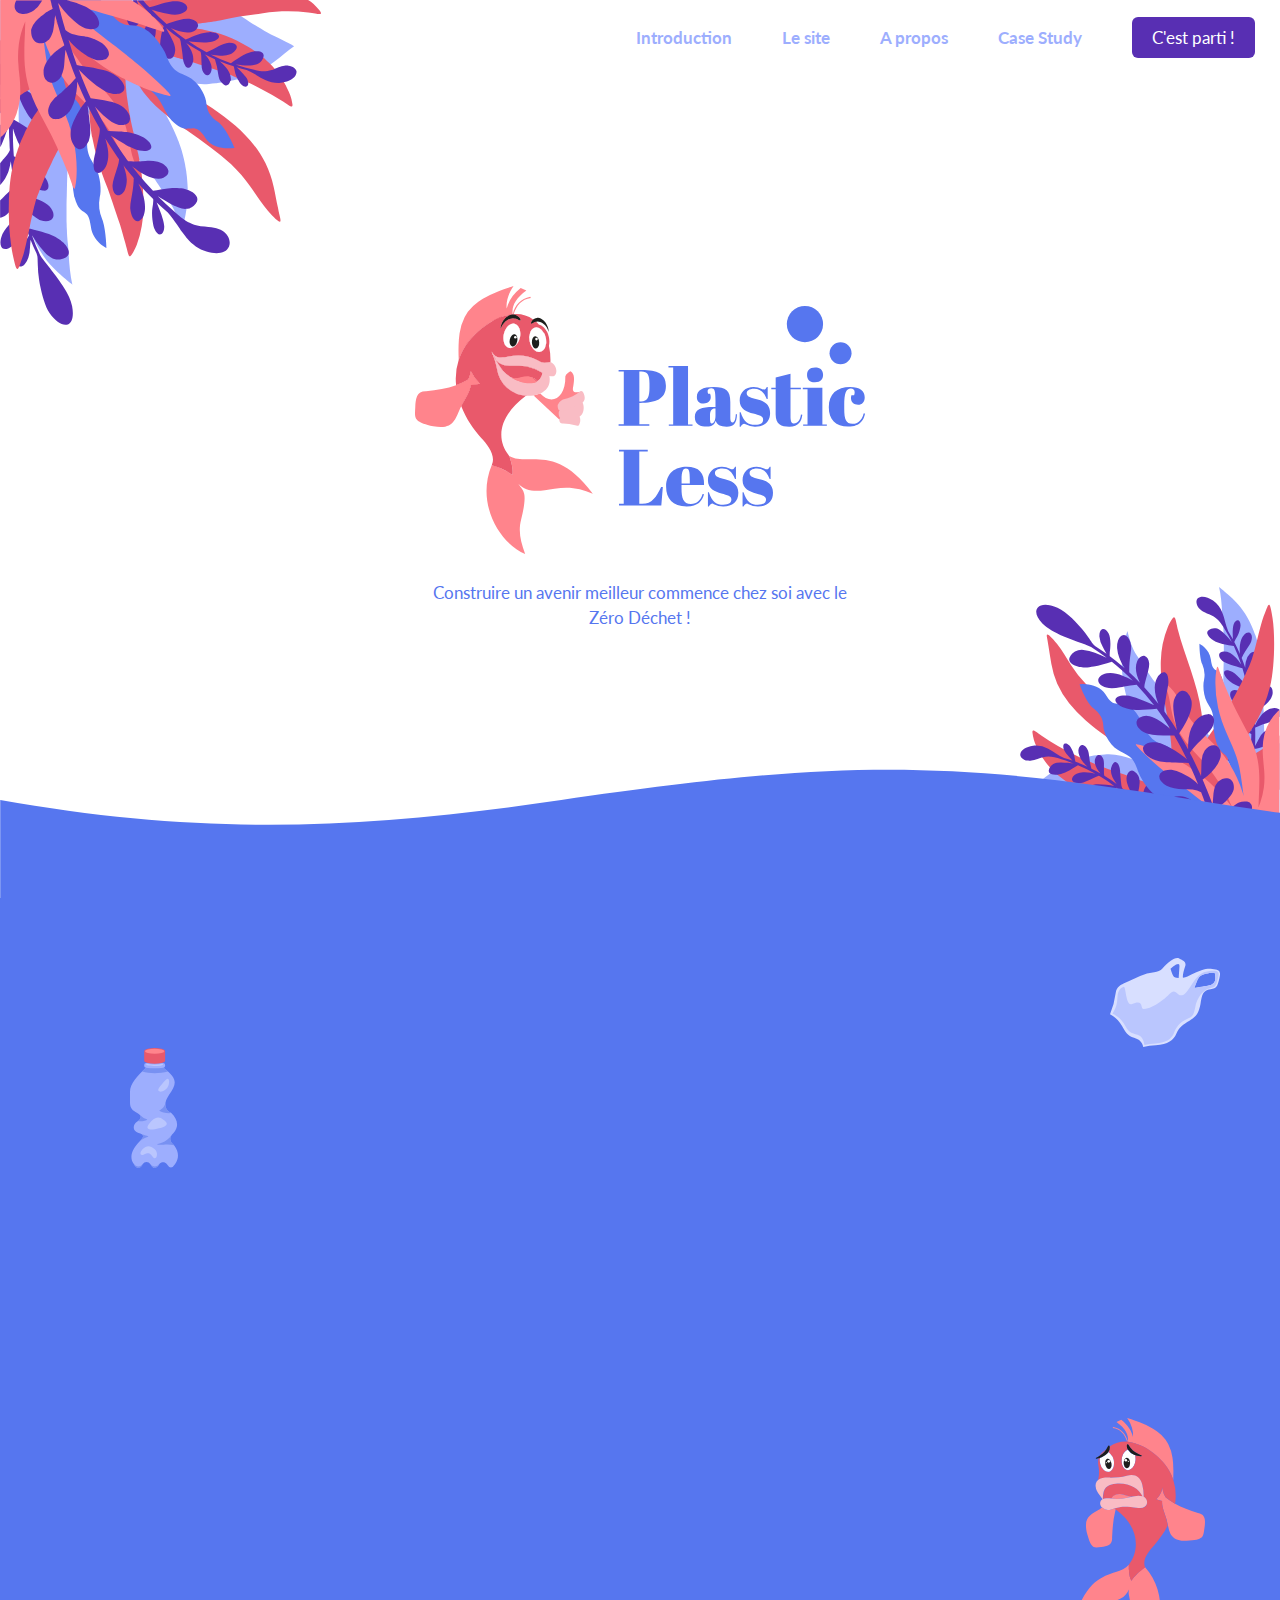
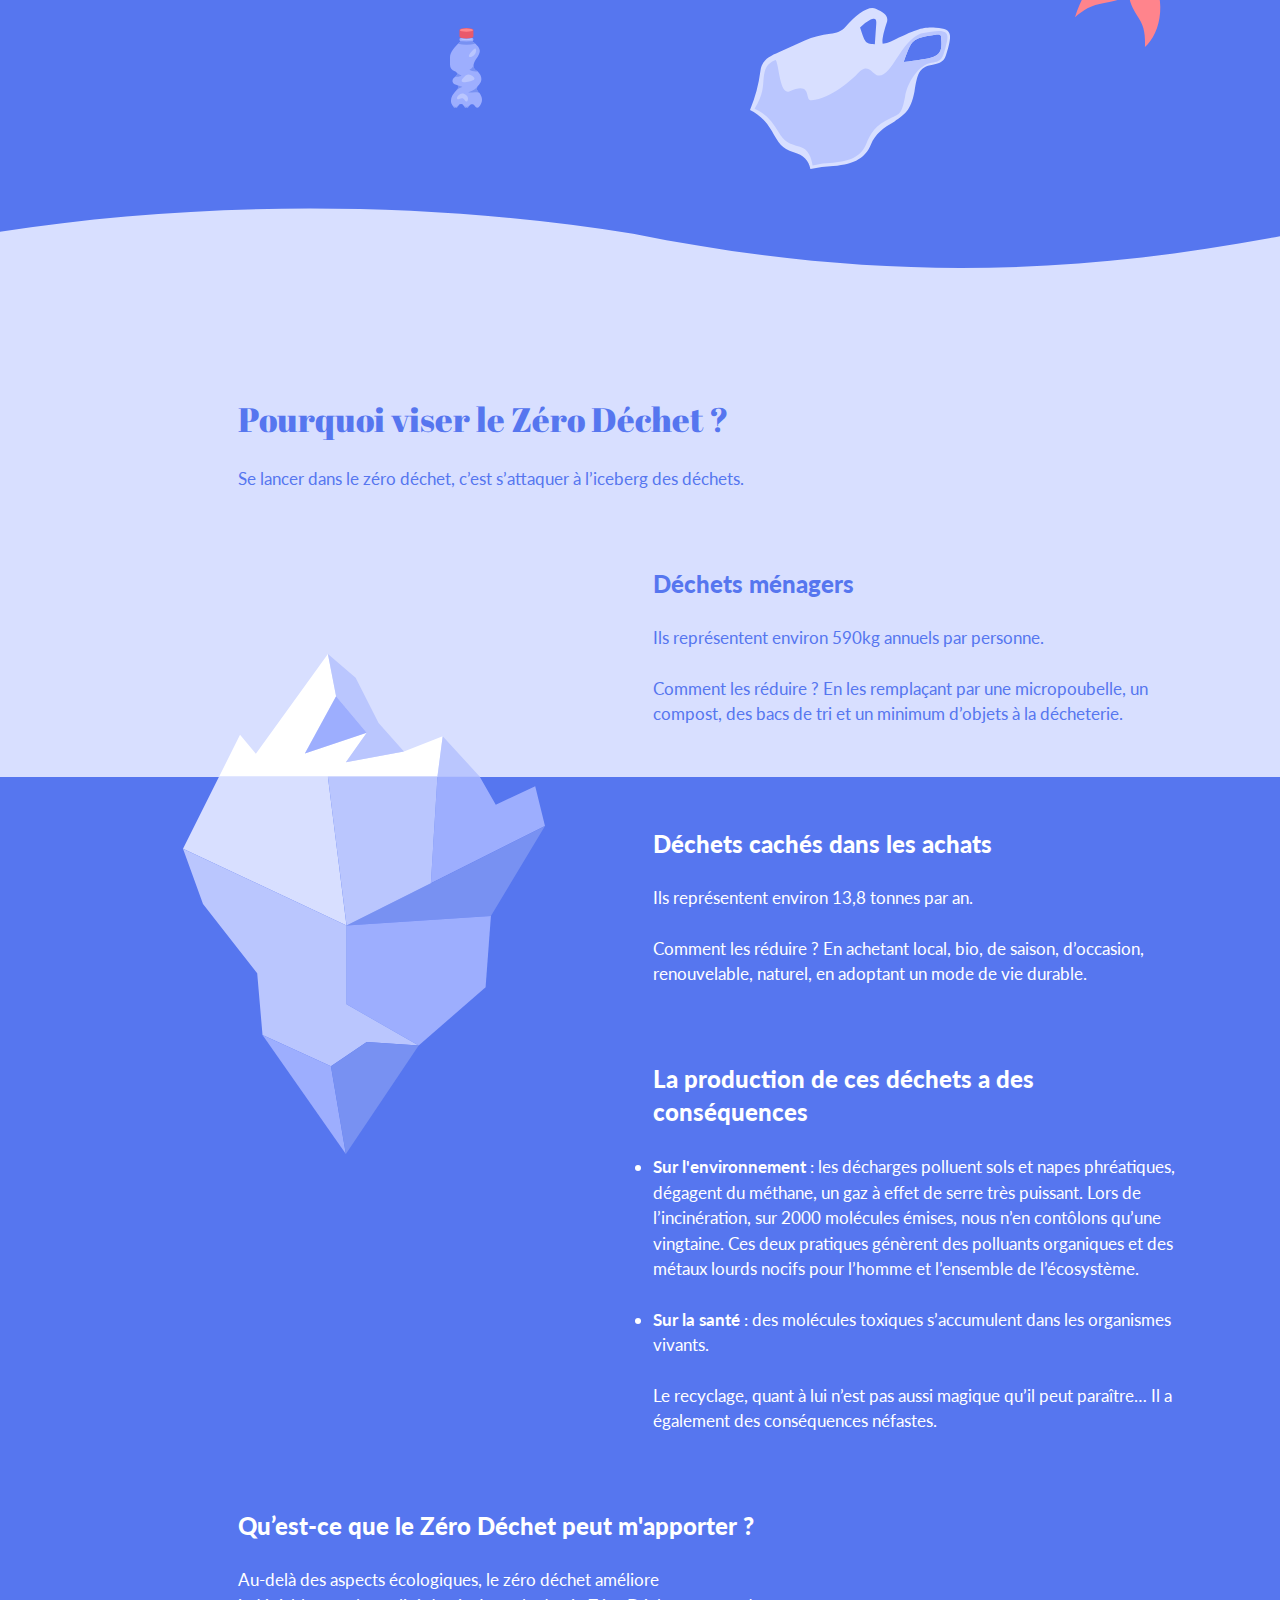
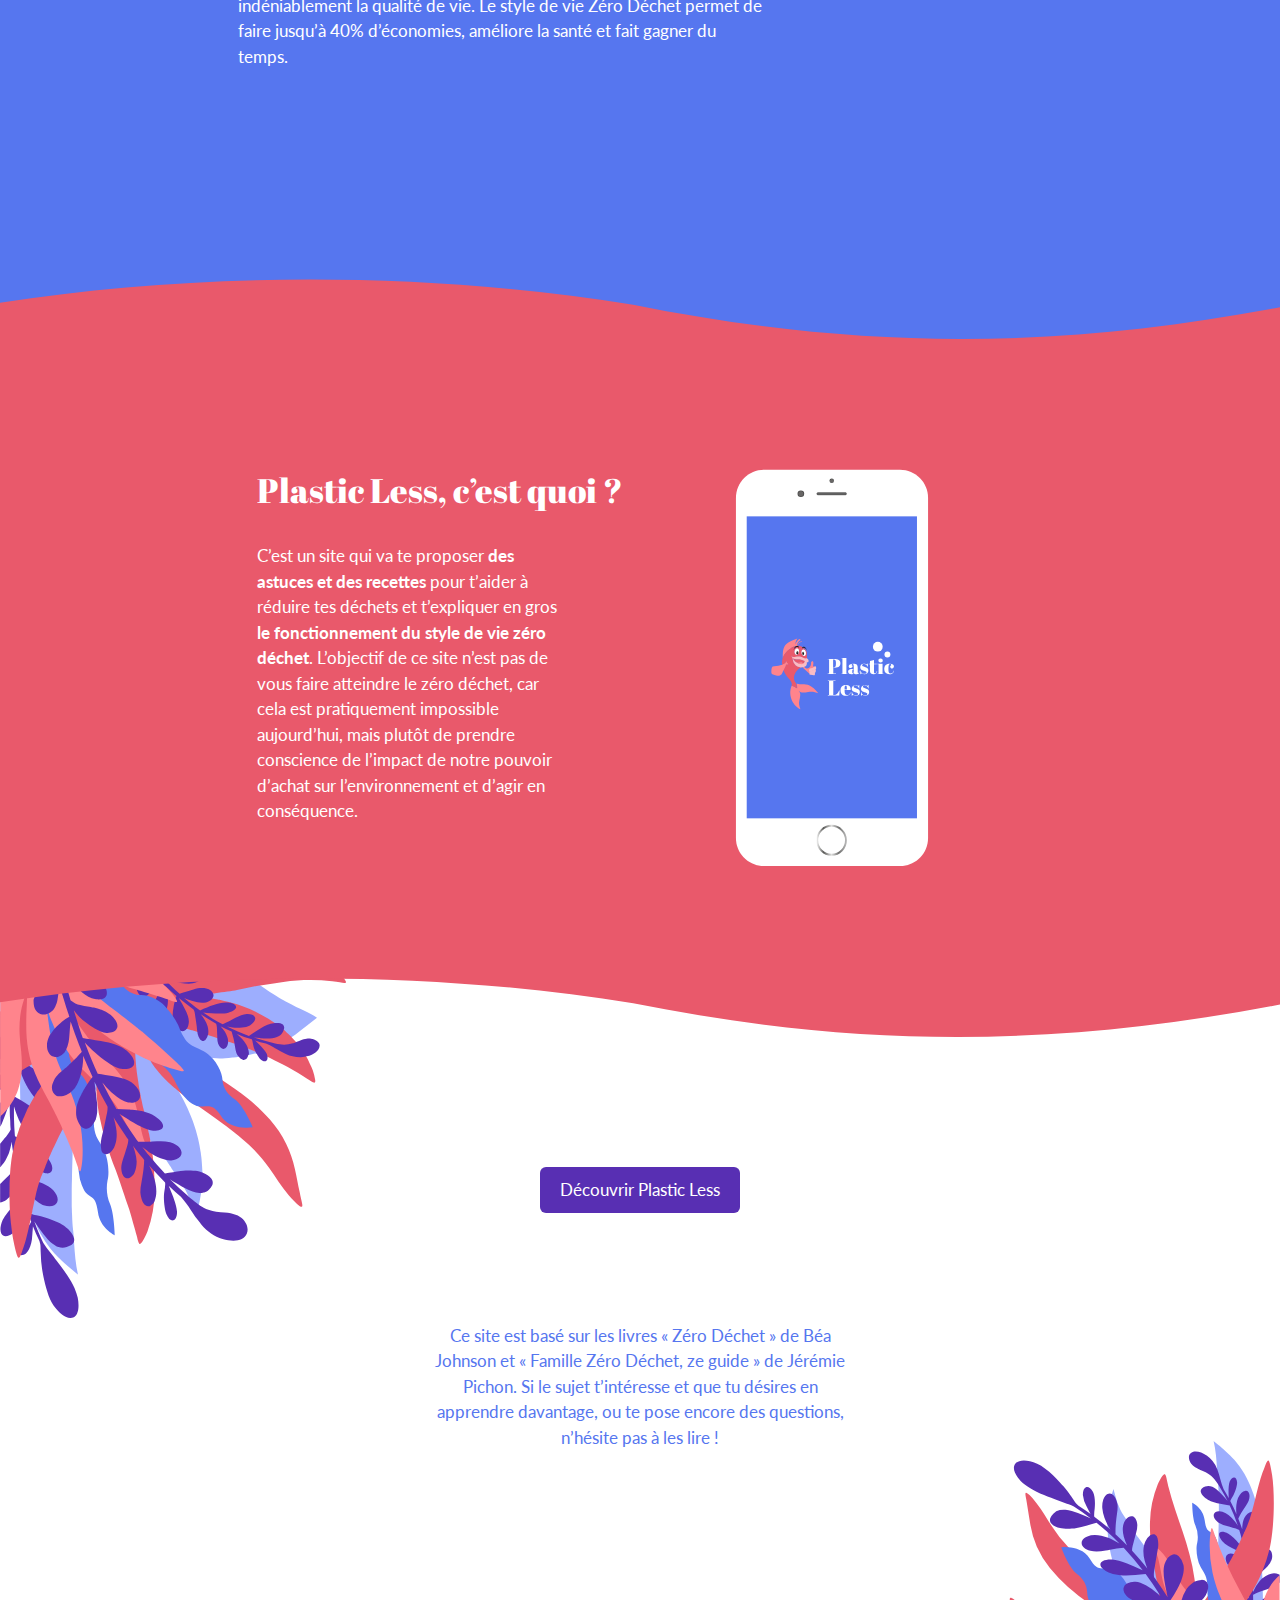
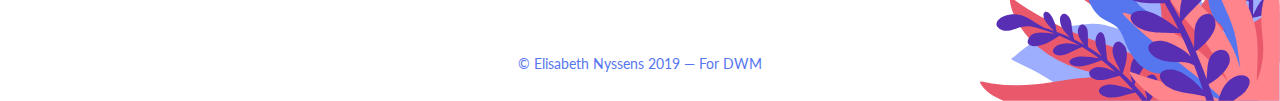
<file: index.html>
<!DOCTYPE html>
<html lang="fr">
<head>
  <meta charset="UTF-8">
  <title>Page de présentation — Plastic Less — TFA Juin 2019 — DWM HEAJ — Elisabeth Nyssens — Zéro Déchet</title>
  <meta name="viewport" content="width=device-width, initial-scale=1" />
  <!-- Style -->
  <link rel="stylesheet" type="text/css" href="styles/app.css">
  <!-- Fonts -->
  <link href="https://fonts.googleapis.com/css?family=Abril+Fatface%7CLato:400,400i,700,900" rel="stylesheet">
  <!-- Favicon -->
  <link rel="icon" type="img/png" href="assets/images/favicon.png" />
  <!--  meta-->
  <!-- Méta Google -->
<meta name="title" content="Page de présentation — Plastic Less — TFA Juin 2019 — DWM HEAJ — Elisabeth Nyssens — Zéro Déchet" />
<meta name="description" content="Construire un avenir meilleur commence chez soi avec le Zéro Déchet ! " />
<!-- Métas Facebook Opengraph -->
<meta property="og:title" content="Page de présentation — Plastic Less — TFA Juin 2019 — DWM HEAJ — Elisabeth Nyssens — Zéro Déchet" />
<meta property="og:description" content="Construire un avenir meilleur commence chez soi avec le Zéro Déchet ! " />
<meta property="og:url" content="http://elisabethnyssens.be/projets/tfa/" />
<meta property="og:image" content="http://elisabethnyssens.be/projets/tfa/meta.jpg" />
<meta property="og:type" content="website"/>
<!-- Métas Twitter Card -->
<meta name="twitter:title" content="Page de présentation — Plastic Less — TFA Juin 2019 — DWM HEAJ — Elisabeth Nyssens — Zéro Déchet" />
<meta name="twitter:description" content="Construire un avenir meilleur commence chez soi avec le Zéro Déchet ! " />
<meta name="twitter:url" content="http://elisabethnyssens.be/projets/tfa/" />
<meta name="twitter:image" content="http://elisabethnyssens.be/projets/tfa/meta.jpg" />
</head>
    
<body>
  <header class="header">
    <div class="container__plante--big"></div>   
  <div class="burger-menu burger-menu--closed">
    <div class="bar"></div>
    <div class="bar"></div>
    <div class="bar"></div>
  </div>
      
  <nav class="menu">
    <ul class="menu__liste">
      <li class="menu__el"><a href=#intro>Introduction</a></li>
      <li class="menu__el"><a href=#iphone>Le site</a></li>
      <li class="menu__el"><a href="a-propos/apropos.html">A propos</a></li>
      <li class="menu__el menu__el--last"><a href="case-study/casestudy.html">Case Study</a></li>
      <li><a href="plastic-less/index.html" class="menu__btn">C'est parti !</a></li>
    </ul>
  </nav>
  
   
    <div class="container__title">  
      <div>
      <h1 class="title--big fadeInDown">Plastic Less</h1>
      <p class="title__txt fadeInUp">Construire un avenir meilleur commence chez soi avec le Zéro Déchet !</p>
      </div>
    </div>
    
    <div class="container__plante"></div>
    <div class="container__vague">
        
    </div>      
      
  </header>
  <main>

    <section id="intro" class="section section--intro ">
      <div class="title--intro txtAnim">
          <p class="anim__el" data-lettrine="1 sur 4">Chaque année, 8 millions de tonnes de plastique sont déversées dans les océans.</p>
          <p class="anim__el" data-lettrine="2 sur 4">Près d’1 million d’oiseaux et 100&nbsp;000 mammifères marins meurent chaque année d’ingestion de déchets flottants !</p>
          <p class="anim__el" data-lettrine="3 sur 4">Les sacs en plastique peuvent mettre 1&nbsp;000 ans à se dégrader. Ainsi, lorsqu'un animal meurt et se décompose après l'avoir ingéré, le plastique retourne dans l'environnement et constitue une menace permanente.
          </p>
          <p class="anim__el" data-lettrine="4 sur 4">Chaque année, 1&#8239;000 milliards de sacs en plastique sont consommés dans le monde. C'est près de deux millions de sacs en plastique utilisés à la minute.</p>
      </div>
        <div class="poisson"></div>
        <div class="sac sac--small"></div>
        <div class="bouteille bouteille--big"></div>
        <div class="bouteille bouteille--small"></div>
        <div class="sac sac--big"></div>
    </section>
      
    <section class="section--zd">
      <div class="zd__top"> 
        <div class="left">
        <h2 class="title--large">Pourquoi viser le Zéro Déchet ? </h2>
           <p>Se lancer dans le zéro déchet, c’est s’attaquer à l’iceberg des déchets.</p>
       </div>
          <div class="right"> 
            <h3 class="title--medium">Déchets ménagers</h3><p>Ils représentent environ 590kg annuels par personne.</p>
            <p>Comment les réduire ? En les remplaçant par une micropoubelle, un compost, des bacs de tri et un minimum d’objets à la décheterie.</p>
        </div>
      </div>
        
        
      <div class="zd__bottom title--light">
          <div class="container__iceberg">
            <img src="assets/images/iceberg.svg" class="iceberg" alt="iceberg">
          </div>        
          
          <div class="bloc1">
            <h3 class="title--medium">Déchets cachés dans les achats</h3> <p>Ils représentent environ 13,8 tonnes par an.</p>
            <p>Comment les réduire ? En achetant local, bio, de saison, d’occasion, renouvelable, naturel, en adoptant un mode de vie durable. </p>
          </div>
          
          <div class="bloc2">
            <h3 class="title--medium">La production de ces déchets a des conséquences</h3>
            <ul>
            <li>
              <p><strong>Sur l'environnement</strong> : les décharges polluent sols et napes phréatiques, dégagent du méthane, un gaz à effet de serre très puissant. Lors de l’incinération, sur 2000 molécules émises, nous n’en contôlons qu’une vingtaine. Ces deux pratiques génèrent des polluants organiques et des métaux lourds nocifs pour l’homme et l’ensemble de l’écosystème.</p>
            </li>
            <li>
              <p><strong>Sur la santé</strong> : des molécules toxiques s’accumulent dans les organismes vivants.</p>
            </li>

          </ul>
          <p>Le recyclage, quant à lui n’est pas aussi magique qu’il peut paraître… Il a également des conséquences néfastes.</p>
        </div>
        
        <div class="bloc3">
        <h3 class="title--medium">Qu’est-ce que le Zéro Déchet peut m'apporter ?</h3>
          <p>Au-delà des aspects écologiques, le zéro déchet améliore indéniablement la qualité de vie. Le style de vie Zéro Déchet permet de faire jusqu’à 40% d’économies, améliore la santé et fait gagner du temps.</p>
        </div>  
          
      </div>
    </section>
    
    <section id="iphone" class="section section--iphone">
      <h2 class="title--large title--light">Plastic Less, c’est quoi ?</h2>
        <div class="container__flex"> 
        <div class="left title--light">  
            <p>C’est un site qui va te proposer <strong>des astuces et des recettes</strong> pour t’aider à réduire tes déchets et t’expliquer en gros <strong>le fonctionnement du style de vie zéro déchet</strong>. L’objectif de ce site n’est pas de vous faire atteindre le zéro déchet, car cela est pratiquement impossible aujourd’hui, mais plutôt de prendre conscience de l’impact de notre pouvoir d’achat sur l’environnement et d’agir en conséquence. 
            </p>
        </div>
        <div class="iphone">
        </div>
      </div>
    </section>
      
    
  </main> 
    
   <footer class="footer">
        <div class="container__plante container__plante--top"></div>
        <div class="container__vague"></div>
        <a class="link__btn" href="plastic-less/index.html">Découvrir Plastic Less</a>
       
        <p class="footer__txt">Ce site est basé sur les livres « Zéro Déchet » de Béa Johnson et « Famille Zéro Déchet, ze guide » de Jérémie Pichon. Si le sujet t’intéresse et que tu désires en apprendre davantage, ou te pose encore des questions, n’hésite pas à les lire !</p>
       
        <small>© <a href="http://elisabethnyssens.be" class="footer__link" target="_blank">Elisabeth Nyssens</a> 2019 — For <a class="footer__link" href="http://dwm.re/" target="_blank">DWM</a></small>
        
        <div class="container__plante container__plante--bottom"></div>
    </footer> 
    
  
  <script src="http://ajax.googleapis.com/ajax/libs/jquery/1.8/jquery.min.js"></script>
  <script src="scripts/app.js"></script>
    
</body>
</html>
</file>
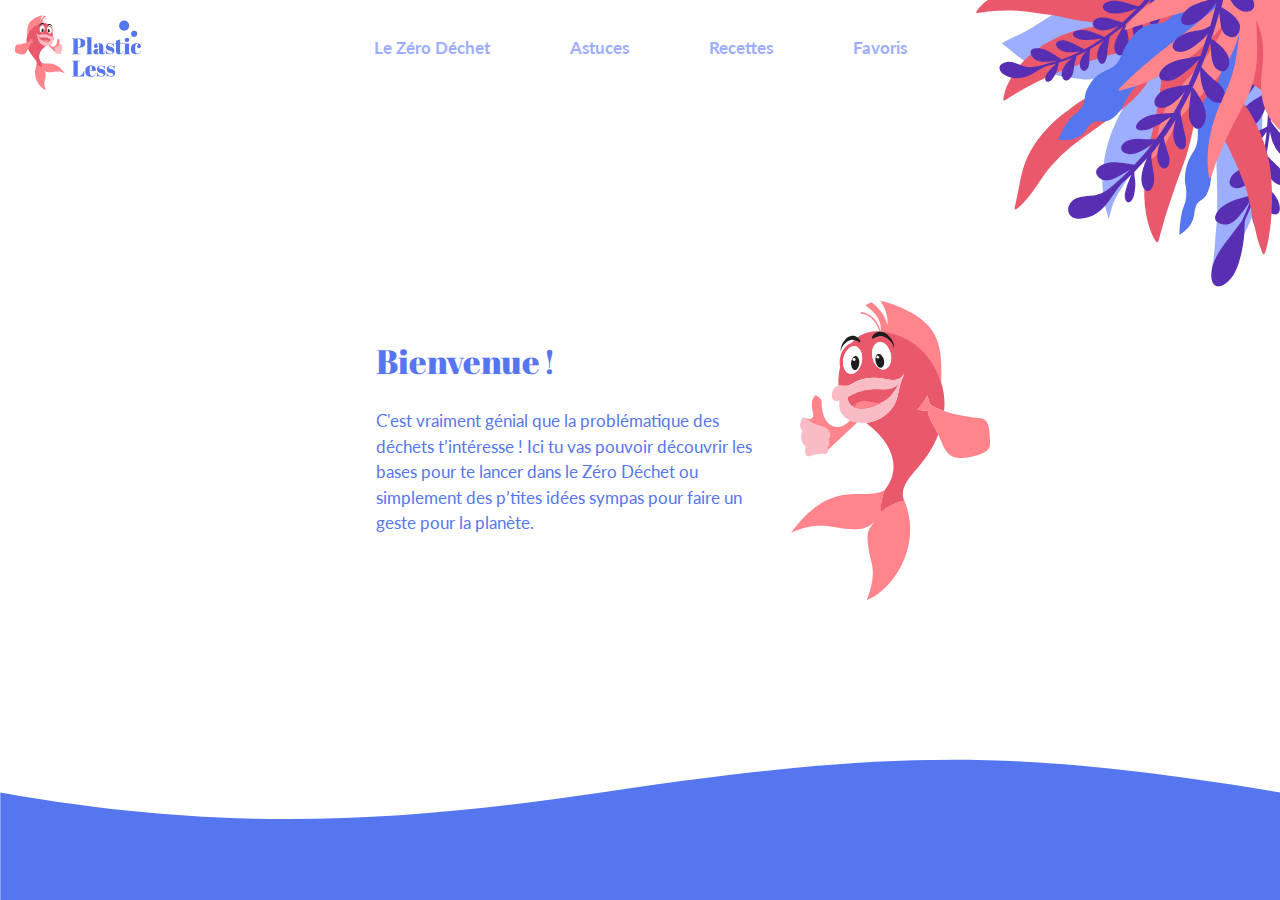
<file: plastic-less/index.html>
<!DOCTYPE html>
<html lang="fr">
<head>
  <meta charset="UTF-8">
  <title>Plastic Less — TFA Juin 2019 — DWM HEAJ — Elisabeth Nyssens — Side-project — Zéro Déchet</title>
  <meta name="viewport" content="width=device-width, initial-scale=1" />
  <!-- style -->
  <link rel="stylesheet" type="text/css" href="styles/app.css">
  <!-- fonts -->
  <link href="https://fonts.googleapis.com/css?family=Abril+Fatface%7CLato:400,400i,700,900" rel="stylesheet">
  <!-- favicon -->
  <link rel="icon" type="img/png" href="../assets/images/favicon.png" />
  <!-- meta -->
  <!-- Méta Google -->
<meta name="title" content="Plastic Less — TFA Juin 2019 — DWM HEAJ — Elisabeth Nyssens — Side-project — Zéro Déchet" />
<meta name="description" content="Découvre comment te lancer dans le Zéro Déchet avec de chouettes astuces et recettes !" />
<!-- Métas Facebook Opengraph -->
<meta property="og:title" content="Plastic Less — TFA Juin 2019 — DWM HEAJ — Elisabeth Nyssens — Side-project — Zéro Déchet" />
<meta property="og:description" content="Découvre comment te lancer dans le Zéro Déchet avec de chouettes astuces et recettes !" />
<meta property="og:url" content="http://elisabethnyssens.be/projets/tfa/plastic-less/" />
<meta property="og:image" content="http://elisabethnyssens.be/projets/tfa/meta.jpg" />
<meta property="og:type" content="website"/>
<!-- Métas Twitter Card -->
<meta name="twitter:title" content="Plastic Less — TFA Juin 2019 — DWM HEAJ — Elisabeth Nyssens — Side-project — Zéro Déchet" />
<meta name="twitter:description" content="Découvre comment te lancer dans le Zéro Déchet avec de chouettes astuces et recettes !" />
<meta name="twitter:url" content="http://elisabethnyssens.be/projets/tfa/plastic-less/" />
<meta name="twitter:image" content="http://elisabethnyssens.be/projets/tfa/meta.jpg" />
</head>
    
<body>
    
  <header class="header">
    <a class="link--accueil" href="../index.html">
        <h1 class="title--big">Plastic Less</h1>
    </a> 
    <nav class="menu">
      <ul class="menu__liste page-list">
        <li class="menu__el menu__el--home nav__link">
          <a class="page-control" href=#page-1>
            <p class="menu__p menu__p--big">Le Zéro Déchet</p>
            <p class="menu__p menu__p--small menu__p--zd">Le ZD</p>
          </a>
        </li>
        <li class="menu__el menu__el--bulb nav__link">
          <a class="page-control" href=#page-2>
             <p class="menu__p menu__p--ast">Astuces</p>
          </a>
        </li>
        <li class="menu__el menu__el--cook nav__link">
          <a class="page-control" href=#page-3>
            <p class="menu__p  menu__p--rec">Recettes</p>
          </a>
        </li>
        <li class="menu__el menu__el--coeur nav__link">
          <a class="page-control" href=#page-4>
            <p class="menu__p  menu__p--fav">Favoris</p>
          </a>
        </li>
      </ul>
    </nav>
    <div class="container__plante"></div>
  </header>
  
  <main>
      
    <div class="page--bienvenue page active"  id="page-0">
      <section class="section section--grid section--bienvenue">
        <div class="bienvenue__txt fadeInDown">
          <h2 class="title--large">Bienvenue&#8239;!</h2>
            <p>C'est vraiment génial que la problématique des déchets t’intéresse&#8239;! Ici tu vas pouvoir découvrir les bases pour te lancer dans le Zéro Déchet ou simplement des p’tites idées sympas pour faire un geste pour la planète.</p>
        </div>
        <img class="poisson-big fadeInDown" src="../assets/images/poisson1b.svg" alt="poisson">
      </section>
      <div class="container__vague"></div>
    </div>
    
    <div class="page--zd page" id="page-1">
      <section class="section section--grid section--dechets"  id="section1">
        <div class="container__dechets">
        <h2 class="title--large">Un problème qui nous concerne tous&#8239;!</h2>  
        <p>Sur 390kg de déchets annuels par personne en France :</p> 
          <ul class="dechets__liste">
            <li class="dechets__el"><span class="percent percent--29">29%</span><p>incinérés</p></li>  	 
            <li class="dechets__el"><span class="percent percent--35">35%</span><p>en décharge</p></li>
            <li class="dechets__el"><span class="percent percent--21">21%</span><p>recyclés</p></li>
            <li class="dechets__el"><span class="percent percent--15">15%</span><p>compostés</p></li>
          </ul>
        <p>Beaucoup de personnes ne se sentent pas concernées par l'impact de leurs déchets et estiment qu’il revient aux industriels et aux politiques de changer les choses, mais en attendant, nous pouvons provoquer le changement avec notre pouvoir d’achat. Oui, c’est nous, les consommateurs qui, par l’intermédiaire de nos achats, orientons les pratiques industrielles. Acheter c’est voter. Un consommateur qui achète seulement ce qu’il lui faut (d’occasion ou en vrac), investit son argent vers un futur durable.</p>
        <figure class="figure">
          <blockquote class="citation">
            <p>&nbsp;La seule révolution possible, c’est d’essayer de s’améliorer soi-même en espérant que les autres fassent la même démarche.&nbsp;</p>
          </blockquote>
          <figcaption>
            <cite>—&nbsp;Georges Brassens</cite>
          </figcaption>
        </figure> 
        </div>
        <div class="container__vague--bluetop"></div>
    </section>
    <section class="section section--grid section--blue">
        <div class="left">
          <h2 class="title--large">Au points où on en est, le ZD ça va rien changer…</h2>
            <h3 class="title--medium">Les enjeux environnementaux alors ?</h3>
              <p>les décharges causent des pollutions conséquentes, on gaspille des ressources de moins en moins disponibles, de plus, l'énergie consommée pour la production de ces déchets est immense (charbon, nucléaire) et contribue au changement climatique. Déséquilibre météorologique, crise de l’eau potable, il est grand temps d’agir&#8239;! Il faudrait laisser 80% des réserves d’énergie fossile restantes dans le sol immédiatement pour espérer contenir le réchauffement climatique à 2°C&#8239;! N’oublions pas non plus les nombreux animaux marins et oiseaux qui meurent d’ingestion de déchets flottants.</p>
              <div class="bouteille"></div>
              <div class="poisson"></div>
          </div>
          
          <div class="right">
            <h3 class="title--medium">Et notre santé ?</h3>
              <p>Les émissions de fumées polluantes ont un fort impact sur notre système immunitaire et nos voies respiratoires, les produits industriels sont trop sucrés, salés et chimiquement surchargés, causant des maladies (ex: problèmes cardio-vasculaires, cancers, perturbations endocriniennes).</p>
              <p>L’important, ce n’est pas que quelques personnes fassent le zéro déchet à la perfection, mais que des millions de personnes le fassent de façon imparfaite. Chaque petit effort sera bénéfique pour notre planète&#8239;!</p>
              <div class="sac"></div>
          </div>
        </section>
        
        <section class="section section--grid section--mode">
          <div class="container__vague--bluebottom"></div>
          <div class="left">
            <h2 class="title--large">Le Zéro Déchet, la nouvelle tendance</h2>
              <p>Eh non, le zéro déchet, ce n’est pas une mode. Cela ne se résume pas à acheter une paille en inox que vous n’utiliserez pas etx une brosse à dent en bambou qui vient de Chine en continuant à acheter des aliments suremballés en grande surfaces comme si de rien n’était. Non, ce n’est pas une nouvelle tendance de consommation, mais plutôt le refus d’une sur-consommation traditionnelle qui commence par une remise en question de nos habitudes d’achats. Bien évidemment, il est impossible d’arrêter de consommer mais nous pouvons <strong>consommer différemment</strong> : prendre conscience de ce que nous achetons et acheter d’occasion. Ne te fais pas avoir par le côté commercial du zéro déchet et les nombreuses publicités que tu pourras voir sur les réseaux sociaux.</p>
          </div>
          <div class="right"><img class="poubelles" src="../assets/images/poubelles.svg" alt="schéma poubelles"></div>
          <div class="container__vague--redtop"></div>
      </section>
        
      <section class="section section--red section--grid">
        <h2 class="title--large">Les cinq règles du style de vie Zéro Déchet</h2>
          
          <div class="slider">
          <div class="slide-viewer">
          <ul class="slide-group">
            <li class="regles__el slide slide-1" data-lettrine="1">  
              <h3 class="title--medium">Refuser (ce dont on a pas besoin)</h3>
                <p>Pour se lancer dans le zéro déchet à la maison, il faut commencer par réduire sa consommation directe (lorsque l’on achète) et sa consommation indirecte (celle concernée par le fait de refuser). Chaque petite chose qu’on accepte ou qu’on prend, fait augmenter la demande. Cette règle est fondée sur le pouvoir de la collectivité, elle stimule une demande pour envisager des solutions (ex: si nous refusons les échantillons des hôtels, ceux-ci ne nous seront plus proposés).</p> 
                Voici donc les domaines dans lesquels nous pouvons refuser : 
                  <ul>
                    <li>Les articles en plastique à usage unique (sacs, bouteilles, pailles couverts, gobelets jetables);</li>
                    <li>Les cadeaux gratuits (échantillons, goodies); 
                    <li>Les imprimés publicitaires;</li>
                    <li>Les pratiques non durables (ex : accepter des reçus ou cartes de visites que l’on ne consultera jamais).</li>
                  </ul>
            </li>
            <li class="regles__el slide slide-2" data-lettrine="2">
              <h3 class="title--medium">Réduire (ce dont on a besoin et qu’on ne peut pas refuser)</h3>     <p>3 idées pour réduire efficacement :</p>
                <ul>
                  <li>Evaluer notre consommation passée : se débarrasser de nos biens qui ne sont pas nécessaires, faire le vide. Ce vide donnera naissance à de meilleures habitudes d’achat, permettra de partager avec les autres et de mieux gérer votre démarche zéro-déchet.</li>
                  <li>Restreindre notre consommation actuelle et future (réduire les emballages ? moins utiliser sa voiture ? réduire la taille de son habitation ? réduire ses effets personnels ?). Remettre nos achats en question en tenant compte de leur cycle de vie et choisir ceux que nous pouvons réutiliser ou recycler.</li>
                  <li>Eviter les activités qui soutiennent ou amènent à la consommation (ex: l’exposition aux médias et les virées shopping)</li>
              </ul>

            </li>
            <li class="regles__el slide slide-3" data-lettrine="3">
              <h3 class="title--medium">Réutiliser (ce que nous consommons et ne pouvons ni refuser, ni réduire)</h3> 
                <p>La réutilisation, c’est la base du ZD, un bon moyen d’éviter une consommation inutile, d'atténuer l’épuisement des ressources et d’allonger la durée de vie de biens déjà acquis.</p>
                <ul>
                    <li>Eviter la consommation inutile (faire ses courses avec des contenants réutilisables, remplacer les produits jetables par leur équivalent réutilisable);</li>
                    <li>Participer à la consommation collaborative (en empruntant, prêtant, échangeant, troquant ou en louant nos objets peu utilisés), acheter d’occasion (presque tout existe déjà d’occasion!);</li>
                    <li>acheter malin (durable, réutilisable/rechargeable, réparable);</li>
                    <li>Allonger la durée de vie de bien déjà acquis en : réparant, repensant, rapportant, récupérant.</li>
                </ul>
            </li>
            <li class="regles__el slide slide-4" data-lettrine="4">
              <h3 class="title--medium">Recycler (ce que nous ne pouvons ni refuser, ni réduire, ni réutiliser)</h3>
              <p>Le recyclage, c'est 21% des déchets ménagers :</p>
                <ul>
                  <li>Papier-carton : 66% sont recyclés en matière première;</li>
                  <li>Verre: 55% sont recyclés;</li>  
                  <li>Plastique: seulement 7% sont recyclés et il ne se recycle qu’une fois&#8239;! </li>
                </ul>
              <p>
              Le recyclage, en plus de permettre aux industries de continuer à produire des emballages et à vendre plus, est énergivore. Par exemple, 390g de CO2 sont émis dans la vie d’une bouteille en verre recyclée. Les matières plastiques, quant à elles, sont d’abord toxiques lors de leur production, de leur consommation et de leur recyclage, mais celles qui sont recyclées se dégradent lors du processus, sont transformées en produits non recyclables et sont donc vouées à finir à la décharge. 
              Le tri et le recyclage devraient être une solution de dernier recours.</p>
            </li>
            <li class="regles__el slide slide-5" data-lettrine="5">
              <h3 class="title--medium">Composter (le reste)</h3>
                <p>Le compostage, c’est le recyclage naturel des matières organiques. A l’échelle domestique, le compostage crée les conditions idéales pour la décomposition des déchets de la cuisine et du jardin, et en accélère le processus. Autrement, ces déchets finiraient à la décharge, où leur décomposition naturelle serait gênée et contribuerait à la contamination de l’air et du sol.</p>
                <p>Il existes différentes solutions pour faire du compost :</p>
                <ul>
                  <li>
                  le compost individuel dans votre jardin : à fabriquer avec du bois de récupération, à acheter ou à demander à votre commune;
                  </li>
                  <li>
                  le compost individuel en appartement : bac à vider dans un compost collectif ou le lombricompostage;
                  </li>
                  <li>
                  Le composteur collectif en bas d’immeuble ou dans un coin du lotissement : contactez votre commune qui devrait vous permettre de l’organiser.
                  </li>
                </ul>
            </li>
          </ul>
          </div>
            <ul class="slide-buttons"></ul>
          </div>       
      </section>  
      <section class="section section--bottom" id="section4">
        <div class="container__vague--redbottom"></div>
        <h2 class="title--large">Les avantages du style de vie Zéro Déchet</h2>
          <ul class="avantages__liste">
            <li class="avantages__el">
              <h3 class="title--medium">Les finances</h3>
                 <ul class="finances__liste">
                     <li>Il réduit la consommation.</li>
                     <li>Il réduit les coûts de stockage, d’entretien et de réparation.</li>
                     <li>Il élimine le besoin d’acheter des produits jetables et permet de réaliser des économies cumulées.</li>
                     <li>Il pousse à acheter d’occasion et à faire ses achats dans le rayon vrac en général moins cher.</li>
                     <li>Il privilégie la qualité : moins de casse, plus besoin de remplacer les produits.</li>
                     <li>Il favorise un style de vie sain, réduisant les frais de santé.</li>
                     <li>Il pousse à vendre les objets inutilisés et à louer ceux rarement utilisés.</li>
                </ul>
            <li class="avantages__el">
              <h3 class="title--medium">La santé</h3>
                 <ul class="sante__liste">
                    <li>Il dissuade d’acheter des produits et des emballages plastiques, réduisant les risques d’exposition. Les matières plastiques contaminent la nourriture et dégagent des gaz dans nos maisons.</li>
                    <li>Il incite à faire ses courses dans les magasins bio.</li>
                    <li>Il incite à acheter des produits recyclables, réduisant l’exposition aux substances chimiques dangereuses libérées lors de l’utilisation de certaines poêles par exemple.</li>
                    <li>Il pousse à utiliser des remèdes et des produits d’entretien naturels.</li>
                    <li>Il encourage à acheter des aliments complets, limitant la consommation d’aliments surtransformés.</li>
                </ul>
            </li>
            <li class="avantages__el">
              <h3 class="title--medium">Le temps</h3>
                <p>En se débarrassant du superflu, en arrêtant d’accumuler et en changeant ces habitudes qui nous font perdre du temps, on gagne en efficacité. Cela simplifie l’intendance, le rangement, l’entretien, le nettoyage et l’organisation. La gestion du foyer et la mise en oeuvre du zéro-déchet en sont facilitées. De plus, réutiliser permet de gagner le temps que l’on perd à acheter, transporter ou se débarrasser d’objets jetables. Tout le monde tirerait avantage à mener une vie libérée du fardeau des biens matériels et des pratiques inutiles, et à se concentrer sur les expériences.</p>
            </li>
          </ul>
          <div class="container__figure">
            <figure class="figure">
              <blockquote class="citation">
                <p>&nbsp;Ne doutez jamais qu’un petit groupe d’individus conscients et engagés puisse changer le monde. Historiquement c’est toujours de cette façon que le changement s’est produit.&nbsp;</p>
              </blockquote>
              <figcaption>
                <cite>—&nbsp;Margaret Mead</cite>
              </figcaption>
            </figure> 
          </div>
      </section>
    </div>
<!--    ASTUCES    -->
    <div class="page--astuces page" id="page-2">
      <section class="section section--astuces"> 
        <h2 class="title--large">Les astuces</h2>
        <h3 class="title--medium">Alimentation</h3>
          
          <ul class="astuces__liste astuces__liste--alim">
           
            <li class="astuces__el" id="a-01">
              <a href=#astuce-01 class="open">
                <div class="bg-a bg-a01"></div>
                <div class="astuces__txt">
                  <p class="strong"><strong>Les courses en vrac</strong></p>
                </div>
              </a>
            </li>
            <li class="astuces__el">
              <a href=#astuce-04 class="open">
                <div class="bg-a bg-a04"></div>
                <div class="astuces__txt">
                  <p class="strong"><strong>Manger de saison</strong></p>
                </div>
              </a>
            </li>
            <li class="astuces__el" id="a-02">
              <a href=#astuce-02 class="open">
                <div class="bg-a bg-a02"></div>
                <div class="astuces__txt">
                  <p class="strong"><strong>Les bouteilles d'eau</strong></p>
                </div>
              </a>
            </li>
            <li class="astuces__el" id="a-03">
              <a href=#astuce-03 class="open"> 
                <div class="bg-a bg-a03"></div>
                <div class="astuces__txt">
                  <p class="strong"><strong>Le Bee's Wrap</strong></p>
                </div>
              </a>
            </li>
            <li class="astuces__el">
              <a href=#astuce-05 class="open">
                <div class="bg-a bg-a05"></div>
                <div class="astuces__txt">
                  <p class="strong"><strong>La congélation</strong></p>
                </div>
              </a>
            </li>
            <li class="astuces__el astuces__el--last">
                <p>Oh non&#8239;! C'était la dernière astuce, mais ne t'inquiète pas, de nouvelles arriveront très prochainement&#8239;!</p>
            </li>
          </ul>
        <h3 class="title--medium">Salle de bain</h3>
          <ul class="astuces__liste astuces__liste--sdb">
            <li class="astuces__el astuces__el--soon"><p class="strong">À venir&#8239;!</p></li>
          </ul>
<!--   DETAILS ASTUCES   -->
         <ul class="popup-astuces__liste">
           <li class="popup-astuce__el" id="astuce-01">
              <h2 class="title--large">les courses en vrac</h2>
                <p>Faire ses courses en vrac, dans les magasins en vrac, magasins bio, ou au marché, c'est le meilleur moyen de supprimer les emballages inutiles. Pour cela, tu peux te servir de bocaux, tupperwares (en verre), sacs en tissus de différentes tailles et des cabas bien solides.</p>
                <p>Pour les sacs en tissus, il est possible de les acheter mais le mieux est de les faire soi-même avec des matériaux de récup’ comme des vieux draps, des vieux vêtements, (vous pouvez aussi utiliser une taie d’oreiller pour les pains par exemple) car la culture du coton a un impact énorme sur l’environnement. Pour cultiver 1 kg de coton, il faut 10000 litres d’eau, 75g de pesticides et 2kg d’engrais chimiques.</p>
                <p>Si tu dois acheter des contenants, privilégie-les réutilisables ou, le cas échéant, recyclables. Les réutilisables comprennent toute la série en verre et métal (acier, aluminium). Les pots de confitures, les bocaux… On peut laver les pots pour les réutiliser: confitures maison, compotes pour les enfants. Certains contenants plastique sont évidemment réutilisables, mais ils finiront toujours par devenir des déchets un jour ou l’autre. Certains plastiques fragiles ont aussi le désavantage de diffuser des molécules dans vos aliments au fur et à mesure de leur vieillissement, lorsqu’ils sont soumis à la chaleur ou à l’acidité des aliments. Autant éviter si possible du coup.</p>
                <p>Pour faire les courses plus efficacement, Fais une liste de courses (et une liste des menus de la semaine) pour éviter les nombreux trajets et les achats compulsifs et place-la à un endroit où toute la famille y a accès afin que chacun puisse noter les aliments qu’ils ont terminés</p>
              <button  class="popup-close">Fermer</button>
           </li>
           <li class="popup-astuce__el" id="astuce-02">
              <h2 class="title--large">Les bouteilles d'eau</h2>
                <p>La fabrication de bouteilles d’eau en plastique crée plus de 2,50 millions de tonnes de CO2 chaque année. S’ajoute à cela toute la pollution engendrée par leur transport. De plus, seulement, environ 20 % des bouteilles en plastique sont recyclées, les 80% restants finissent à la décharge, où il leur faut 700 ans avant de commencer à se décomposer.</p>
                <p>Tu peux très facilement remplacer tes bouteilles d’eau en plastique par une bouteille en inox isotherme (c’est aussi très pratique pour garder ton thé ou café chaud&#8239;!) ou en verre (il en existe même avec un filtre à thé intégré, génial non ?). Tu peux choisir la taille, la couleur, le modèle, il y en a vraiment pour tous les goûts.</p>
                <p>Si l’eau du robinet n’est pas bonne, tu peux toujours rajouter des rondelles de citron, de concombre ou du romarin (la mettre au frigo peut aussi aider), utiliser une carafe filtrante, le binchotan  (charbon actif naturel), les perles céramiques,... Il existe également des robinets avec un filtre intégré.</p>
                <p class="small">
                  <small>Source : <a class="popup__link" href="https://auclairdistribution.com/environnement/les-bouteilles-deau-et-lenvironnement/" target="_blank">auclairdistribution.com</a></small>
                </p>
              <button  class="popup-close">Fermer</button>
           </li>
           <li class="popup-astuce__el" id="astuce-03">
              <h2 class="title--large">Le Beeswrap</h2>
                <p>Le Beeswrap, c’est l’alternative au film plastique et au papier aluminium. Avec ça, tu peux recouvrir des saladiers, des plats sans couvercles, des conserves entamées, un fruit coupé, des assiettes, des bols, emballer tes tartines du midi,... C'est facilement trouvable en magasin bio mais tu peux aussi en faire toi-même avec du tissus  et de la cire d’abeilles.</p> 
               <h3 class="title--medium">Matériel</h3>
               <ul>
                 <li>un tissu propre et repassé&#8239;;</li>
                 <li>de la cire d’abeille brute&#8239;;</li>
                 <li>une râpe (si votre cire est en pain)&#8239;;</li>
                 <li>du papier cuisson&#8239;;</li>
                 <li>la plaque du four&#8239;;</li>
               </ul>
               <h3 class="title--medium">Préparation</h3>
               <ul class="liste--number">
                 <li>Coupe ton tissu de la grandeur de ta plaque de four.</li>
                 <li>Tapisse la plaque de four de papier cuisson pour ne pas l'abîmer. Place y le tissu.</li>
                 <li>Saupoudre de cire d’abeille généreusement tout le tissu. Enfourne à 80°C.</li>
                 <li>Décolle délicatement et laissez refroidir quelques minutes sur un étendoir.</li>
               </ul>
               <p>Tu as maintenant de quoi emballer ta nourriture entamée sans plastique pour pas cher et peu de mains d’oeuvre. L’effet plastique est bien présent grâce à la cire d’abeille. Après utilisation, il suffit de le rincer à l’eau tiède et le laissez sécher quelques minutes avant de le ranger.</p>
               <p>Pour Conserver du pain tu peux réaliser une grande pochette, pour un sandwich tu peux opter pour une fermeture avec deux boutons et une corde en lin ou chanvre,... Les choix sont infinis&#8239;!</p>
               <p>C’est également une chouette activitée à réaliser avec des enfants, ceux-ci dessiner sur le tissu avant de le mettre au four avec la cire.</p>
               <p class="small">
                  <small>Source : <a class="popup__link" href="http://www.mamzelleemie.com/diy-le-wrap-en-cire-dabeille-beeswax-wrap/" target="_blank">www.mamzelleemie.com</a></small>
                </p>
              <button class="popup-close">Fermer</button>
           </li>
           <li class="popup-astuce__el" id="astuce-04">
              <h2 class="title--large">Manger de saison</h2>
                 <p>Privilégie autant que possible les fruits et légumes de saison. Si ils sont locaux et bio, c'est encore mieux&#8239;! Ce sera non seulement meilleur pour toi, mais aussi pour la planète. Pour t'aider, n'hésite pas à imprimer un <a class="popup__link" href="https://static.blogs.sudinfo.be/media/85/4071736679.pdf" target="_blank">calendrier des fruits et légumes locaux et de saison</a>, ou <a class="popup__link" href="https://ds1.static.rtbf.be/article/pdf/1-calendrier-des-saisons-rtbftendance-1442849083.pdf" target="_blank">juste de saison</a>, c'est déjà pas mal, pour l'afficher sur ton frigo. Tu peux aussi en imprimer <a class="popup__link" href="https://www.ecoconso.be/IMG/pdf/ecoconso_calendrierFLsaison.pdf" target="_blank">un plus petit</a> à glisser dans ton portefeuille.</p>
                 <h3 class="title--medium">Pourquoi faire&#8239;?</h3>
                   <ul>
                       <li><strong>Pour le goût : </strong>Les fruits et légumes qui viennent de loin sont cueillis trop tôt exprès et mûrissent pendant le transport, c’est pour cela qu’ils ont moins de goût. Tu as sûrement déjà mangé des tomates en hiver (chose à ne pas faire d’ailleurs, tu verras plus bas pourquoi) qui goûtent l’eau ou qui sont farineuses…</li>
                       <li><strong>Pour les bienfaits : </strong>Le transport dégrade également les propriétés des aliments. La cueillette anticipée ne laisse pas le temps au fruit ou au légume d’acquérir toutes ses propriétés. De plus, une fois cueillis, les aliments perdent leurs propriétés avec le temps : les nutriments se détériorent.</li>
                       <li><strong>Pour les besoins nutritionnels : </strong>La nature est bien faite, elle nous offre ce dont nous avons besoin au bon moment. Les fruits et légumes de saison aident justement notre organisme à mieux réagir aux saisons. En hiver, avec le froid et le manque de soleil, le système immunitaire a besoin d’être renforcé par des fruits et légumes riches en nutriments. En été, avec la chaleur, notre organisme dépense moins de calories mais demande plus d’eau&#8239;! Ça tombe bien, tous les fruits et légumes de la saison en sont gorgés : melon, salade, tomate, courgette, fruits rouges,…&#8239;!</li>
                       <li><strong>Pour le prix : </strong>Les fruits et légumes de saison sont moins chers&#8239;! Moins de transport, moins de taxes, moins d’intermédiaires, moins d’efforts de culture (sous serre avec pesticides),…</li>
                       <li><strong>Pour limiter les peticides : </strong>Hors saison, les fruits et légumes proviennent soit d’une récolte sous serre dans laquelle ils ont été aspergés de pesticides pour les aider à pousser dans un environnement qui ne leur est pas favorable&#8239;; soit d’un pays éloigné qui ne possède pas forcément les mêmes réglementations qu’en Europe. D’ailleurs, ces pesticides sont de plus en plus montrés du doigt sur de nombreux cas de cancers, d’infertilité et autres maladies modernes, et se retrouvent également dans les nappes phréatiques et ont un impact sur toute l’écologie locale.</li>
                       <li><strong>Pour les antioxydants : </strong>les antioxydants protègent les cellules de notre corps des agressions qu’elles subissent tous les jours, et permettent donc de prévenir l’apparition de certaines maladies et de rester jeune plus longtemps. Les végétaux en produisent comme mécanisme de défense essentiellement lorsqu’ils sont exposés au soleil et aux agressions externes et qu’ils doivent se défendre seul, sans pesticide. Raison pour laquelle les fruits et légumes bio (surtout la peau) contiennent un peu plus d’antioxydants que les autres.</li>
                       <li><strong>Pour l'environnement : 
                       </strong>Les fruits et légumes de saison sont meilleurs pour l’environnement car ils ont besoin de moins de transport (avion, camion, bateau) que ceux qui proviennent des pays lointains. Ils sont aussi souvent moins traités&#8239;!</li>
                       <li><strong>Pour les producteurs locaux : </strong>Acheter des fruits et légumes de saison près de chez soit, c’est faire tourner l’économie de son pays et aider les producteurs locaux&#8239;!</li>
                       <li><strong>Pour varier l'alimentation : </strong>Manger des fruits et légumes de saison permet de varier les plaisirs. Tu évites de manger la même chose toute l’année, varies ton alimentation et diversifies tes recettes&#8239;!</li>
                   </ul>
                 <h3 class="title--medium">La production de tomates en hiver, un désastre écologique et humain…</h3>
                  <iframe class="video" width="560" height="315" src="https://www.youtube.com/embed/0rc4CFLOBCA" allow="accelerometer; autoplay; encrypted-media; gyroscope; picture-in-picture" allowfullscreen></iframe>
                  <p class="small">
                     <small>Source : <a class="popup__link" href="https://www.mesbienfaits.com/fruits-legumes-saison/" target="_blank">www.mesbienfaits.com</a></small>
                   </p>
              <button class="popup-close">Fermer</button>
           </li>
           <li class="popup-astuce__el" id="astuce-05">
              <h2 class="title--large">La congélation</h2>
                <p>Bonne nouvelle&#8239;! Il est possible de congeler sans plastique&#8239;!</p>
                <p>Tu peux utiliser des bocaux en verre (avec une ouverture large c’est plus pratique), il faut juste faire attention à laisser un espace de 3 cm au sommet du pot pour permettre au contenu d’augmenter de volume (surtout pour les liquides). Le verre est génial pour congeler de la soupe ou de la sauce par exemple. Pour dégeler ta soupe, tu peux mettre ton pot dans de l’eau tiède, puis le réchauffer au bain marie ou au cuit vapeur (car le micro-ondes est très néfaste pour la santé sur le long terme). Attention à ne pas mettre un pot en verre brusquement du congélateur dans du chaud&#8239;!</p>
                <p>Pour congeler des fruits, tu peux les mettre sur une plaque, et une fois gelés, les transférer dans des pots en verre. Pour les légumes, une fois épluchés et lavés,tu peux les passer au cuit vapeur 3 minutes, puis je les passer sous l’eau, et une fois qu’ils sont froids, procéder comme avec les fruits. De cette façon, tu peux réaliser des assortiments de légumes variés, qui te feront gagner du temps pour préparer certains plats.</p>
                <p>Pour congeler de la viande ou de gros articles opte pour un contenant en métal ou un plat en pyrex.</p>
                <p>Pour congeler du pain, un sac en tissus fait très bien l’affaire.</p>
                <p>Congeler offre bien des avantages, cela peut t’éviter d’acheter pas mal d’aliments en boîtes de conserves et se passer du plastique est possible tout en respectant certaines règles d’usage et de sécurité. Pense aussi à dégivrer ton congélateur de temps en temps, car un congélateur plein de givre, et bien, cela consomme plus.</p>
                <p class="small">
                     <small>Source : <a class="popup__link" href="https://vieverte.fr/2016/03/29/congeler-ses-aliments-en-mode-zero-dechet/" target="_blank">vieverte.fr</a></small>
                </p>
              <button class="popup-close">Fermer</button>
           </li>
         </ul>
          
      </section> 
    </div>
 <!--      RECETTES      -->     
    <div class="page--recettes page" id="page-3">
      <section class="section section--recettes">
        <h2 class="title--large">Les recettes</h2>
        
          <h3 class="title--medium">Cuisine</h3>
          
          <ul class="recettes__liste recettes__liste--alim">
              
            <li class="recettes__el ">
              <a href=#recette-01 class="open">
                <div class="bg-r bg-r01"></div>
                <div class="recettes__txt">
                  <p class="strong"><strong>Yaourt</strong></p>
                </div>
              </a>
            </li>
            <li class="recettes__el ">
              <a href=#recette-02 class="open">  
                <div class="bg-r bg-r02"></div>
                <div class="recettes__txt">
                  <p class="strong"><strong>Pâte à pizza</strong></p>
                </div>
              </a>
            </li>
            <li class="recettes__el ">
              <a href=#recette-03 class="open">
                <div class="bg-r bg-r03"></div>
                <div class="recettes__txt">
                  <p class="strong"><strong>Crème au chocolat</strong></p>
                </div>
              </a>
            </li>
        
          </ul>
        
          <h3 class="title--medium">Salle de bain</h3>
          
            <ul class="astuces__liste astuces__liste--sdb">
              <li class="recettes__el ">
                <a href=#recette-04 class="open">
                  <div class="bg-r bg-r04"></div>
                  <div class="recettes__txt">
                   <p class="strong"><strong>Shampoing solide</strong></p>
                  </div>
                </a>
              </li>
              <li class="recettes__el ">
                <a href=#recette-05 class="open">
                  <div class="bg-r bg-r05"></div>
                  <div class="recettes__txt">
                    <p class="strong"><strong>Dentifrice solide / en poudre</strong></p>
                  </div>
                </a>
              </li>
            </ul> 
          
          <h3 class="title--medium">Ménage</h3>
            <ul class="astuces__liste astuces__liste--sdb">
              <li class="recettes__el ">
                <a href=#recette-07 class="open">
                  <div class="bg-r bg-r07"></div>
                  <div class="recettes__txt">
                    <p class="strong"><strong>Cake vaisselle</strong></p>
                  </div>
                </a>
              </li> 
              <li class="recettes__el ">
                <a href=#recette-08 class="open">
                  <div class="bg-r bg-r08"></div>
                  <div class="recettes__txt">
                    <p class="strong"><strong>Pastilles WC</strong></p>
                  </div>
                </a>
              </li> 
              <li class="recettes__el recettes__el--last">
                <p>Oh non&#8239;! C'était la dernière recette, mais ne t'inquiète pas, de nouvelles arriveront très prochainement&#8239;!</p>
            </li>
            </ul> 
<!--    DETAILS RECETTES   -->
         <ul class="popup-recettes__liste">
             
           <li class="popup-recette__el" id="recette-01">
            <h2 class="title--large">Yaourt</h2>
              <h3 class="title--medium">5 Bonnes raisons de faire ses yaourts</h3>
                <ul>
                  <li>Pour le plaisir de faire ses yaourts “maison”&#8239;;</li>
                  <li>Pour pouvoir varier les parfums, selon les goûts de chacun et pour avoir des yaourt à base de produits frais, sains, bio&#8239;;</li>
                  <li>Économiser les emballages carton et plastique&#8239;;</li>
                  <li>Réaliser des économies : cela revient bien moins cher que de les acheter dans le commerce&#8239;;</li>
                  <li>Pour la possibilité d’en avoir toujours dans son frigo&#8239;;</li>
                </ul>
              <h3 class="title--medium">Ingrédients</h3>
                 <ul>
                   <li>Le lait : le lait entier de vache bio est la meilleure option. Avec du lait demi-écrémé, les yaourts seront plus liquides. Le lait à 0% de matière grasse est déconseillé. Enfin, si tu utilises du lait frais, veille à le faire bouillir pendant 1/4h (sans qu’il ne déborde) puis laisse le refroidir à 40°C avant de l’utiliser. Veille également à bien laver les pots et ustensiles de cuisine à l’eau très chaude avant de t'en servir.</li>
                   <li>le ferment : tu peux utiliser un yaourt nature du commerce, de préférence bio (pas à 0% de matière grasse!) ou un pot de ta précédente tournée (5-6 tournées max avec le même ferment). Note que plus ton yaourt sera frais, plus le ferment sera actif. Tu peux aussi trouver des ferments lactiques en poudre en pharmacie ou en magasin bio (ils coûtent assez chers mais durents environ 10 tournées).</li>
                 </ul>
               <h3 class="title--medium">Comment faire ses yaourts&#8239;?</h3>
                 <ul>
                    <li>Avec une yaourtière : elle chauffe à la bonne température puis maintient cette température le temps nécessaire pour une bonne prise des yaourts. Mélange soigneusement 1 litre de lait légèrement tiédi avec un yaourt ferment (tu peux ajouter 2 cuillères à soupe de crème fraîche). Verse le mélange dans les pots et place-les en yaourtière sans les couvercles. Une fois les yaourts terminés, place-les au frigo.</li>
                    <li>Au four, si tu peux régler la température précisément et à 40°C. Mélange soigneusement 1 litre de lait légèrement tiédi avec un yaourt ferment. Répartis dans les pots. Mets-les dans le four à 40°C. Au bout de 2h, éteins le four mais n’ouvre surtout pas la porte. Laisse les yaourts sans les bouger pendant minimum 6h, puis mets-les au frigo.</li>
                 </ul>
                 <img class="yaourtBook" src="../assets/images/yaourtBook.jpg" alt="photo livre Mes petits pots de yaourt">
                 <p class="small"><small>Source : <q>Mes petits pots de yaourt</q>, de Cathy Ytak</small></p>
              <button  class="popup-close">Fermer</button>
           </li>
           <li class="popup-recette__el" id="recette-02">
              <h2 class="title--large">Pâte à pizza</h2>
                <h3 class="title--medium">Ingrédients pour 4 personnes</h3>
                  <ul>
                    <li>350 g de farine + 100 g pour travailler la pâte</li>
                    <li>2 cuillères à café de sel</li>
                    <li>1 sachet de levure boulangère</li>
                    <li>3 cuillères à soupe de huile d'olive</li>
                    <li>25 cl d'eau tiède</li>
                  </ul>
                <h3 class="title--medium">Préparation</h3> 
                  <ul class="liste--number">
                    <li>Mettre 350 g de farine dans un grand saladier (ou directement sur le plan de travail) puis ajouter successivement le sel, la levure boulangère et l'huile d'olive. Attention, le sel ne doit pas entrer en contact direct avec la levure.</li>
                    <li>Verser petit à petit l'eau tiède tout en mélangeant avec une cuillère en bois.</li>
                    <li>Remuer longuement jusqu'à obtention d'une pâte qui se détache du saladier. (Sur le plan de travail avec de la farine L'aplatir avec la paume de la main et la ramener avec le bout des doigts jusqu’à l’obtention d’une pâte homogène qui ne colle plus puis former une boule.)</li>
                    <li>Laisser reposer la pâte pendant 1h en couvrant le saladier avec un torchon dans un endroit chaud (astuce: allumer votre four sur la température la plus basse pendant la préparation de la pâte puis l’éteindre et y placer le saladier).</li>
                    <li>Après le temps de repos, déposer de la farine sur votre plan de travail y déposer la pâte à pizza.</li>
                    <li>La travailler comme on travaillerait une pâte à pain, (avec de la farine sur le plan de travail, l’écraser avec la paume en enlevant bien l’air).</li>
                    <li>Façonner votre pizza aux dimensions de votre plaque à four huilée, de votre plat à pizza en verre ou déposer la pâte sur du papier cuisson.</li>
                    <li>Agrémenter votre pizza au grès de vos envies puis enfourner 15 min à 230°C.</li>
                  </ul>
               <p class="small"><small>Source : Marmiton</small></p>
              <button  class="popup-close">Fermer</button>
           </li>
           <li class="popup-recette__el" id="recette-03">
              <h2 class="title--large">Crème au chocolat</h2>
                <h3 class="title--medium">Ingrédients (pour 8 pots)</h3>
                  <ul>
                    <li>1L de lait (1/2 écrémé ou entier au choix)</li>
                    <li>3cs (cuillère à soupe bombées) de maïzena</li>
                    <li>3cs (cuillère à soupe un peu bombées) de sucre non raffiné (de préf.) de canne</li>
                    <li>2 cs (un peu bombées) de cacao <strong>amer</strong> en poudre et/OU 100 gr de chocolat noir (50% min.) / (70% si pas de cacao en poudre)</li>
                  </ul>
                <h3 class="title--medium">Préparation</h3> 
                  <ul class="liste--number">
                    <li>Mélanger la maïzena, la poudre de cacao et le sucre dans un bol.</li> 
                    <li>Diluer ces poudres mélangées ajouter une partie du lait FROID (environ une tasse). BIEN écraser les éventuels grumeaux avec le plat d'une cuillère.</li>
                    <li> 
                    Chauffer le lait avec le chocolat en pastilles ou petits morceaux et bien mélanger (bien surveiller pour qu'il ne s'échappe pas de la casserole&#8239;!&#8239;;-)</li>
                    <li>Quand le lait est chaud (bien avant qu'il ne frémisse!), ajouter les poudres diluées et porter le tout à légère ébullition en mélangeant sans cesse.
                    Logiquement le mélange épaissit avec la chaleur.</li>
                    <li>Au 1er bouillon (une bulle qui soulève la crème, arrêter la cuisson.</li>
                    <li>Mettre à refroidir dans un joli plat ou dans des petits pots individuels...</li>
                  </ul>
                <p class="small"><small>Source : recette familiale</small></p>
              <button  class="popup-close">Fermer</button>
           </li>
           <li class="popup-recette__el" id="recette-04">
              <h2 class="title--large">Shampoing solide</h2>
                <h3 class="title--medium">Ingrédients</h3>
                  <ul>
                    <li>50-60 g Tensioactif SCI (solidifie et fait mousser)</li>
                    <li>10-20 g poudre de shikakai (nettoie, rend les cheux doux et soyeux)</li>
                    <li>20 g d’huile végétale (HV)</li>
                    <li>15 à 20 gouttes d’huile essentielle (HE)</li>
                    <li>10 g d’eau</li>
                  </ul>
                <p><small>Attention, le dosage de l’huile essentielle varie en fonction des précautions à prendre de chacune, tu pourras retrouver toutes les indications concernant ton huile choisie sur <a href="https://www.aroma-zone.com/" target="_blank">Aroma-Zone</a>.</small></p>
                <p>L’atout de ce shampoing est que l'on peut facilement l’adapter à notre type de cheveux et varier la recette en fonction des saisons, par exemple, à la période ou l’on perd une masse énorme de cheveux, il est préférable de faire un shampoing anti chute. On peut même mixer plusieurs poudres (ex: orties + shikakai), plusieurs huiles, ajouter des actifs… Tout en respectant les dosages. Si tu as des cheveux colorés, remplace la poudre de shikakai par de la poudre de sidr ou de rhassoul car elle risque de faire dégorger ta couleur.</p>
                  <ul>
                    <li>Cheveux secs : HV Coco + HE Ylang Ylang</li>
                    <li>Cheveux gras : HV Jojoba + HE Tea tree</li>
                    <li>Chute de cheveux : HV avocat + HE menthe poivrée</li>
                    <li>Cheveux bouclés : HV Brocoli</li>
                    <li>Cheveux frisés /Crépu : HV Sapote</li>
                    <li>Cheveux fins : HV Pépins de raisins + HE Lemongrass</li>
                    <li>Cheveux ternes : HV Bourrache + HE ylang ylang</li>
                    <li>Cheveux abimés : HV Bourrache + HE santal</li>
                    <li>Anti-pelliculaire : HV chaulmoogra + HE cade</li>
                  </ul>
                <h3 class="title--medium">Préparation</h3> 
                  <ul class="liste--number"> 
                    <li>Mettre le tensioactif au bain-marie avec l'eau, bien mélanger (avec une petite spatule à raclette ou une cuillère).</li> 
                    <li>Ajouter l'huile végétale, puis la poudre de shikakai tout en mélangeant jusqu'à l'obtention d'une pâte homogène.</li> 
                    <li>Enfin, ajouter l'huile essentielle et mélanger une dernière fois.</li> 
                    <li>Mettre le mélange dans un petit moule en tassant bien. Laisser poser le shampoing environ 24h (jusqu'à ce qu'il soit bien sec).</li>
                  </ul>
                <p class="small"><small>Source : <a class="popup__link" href="https://naturellementlyla.com/le-shampoing-parfait-adapte-a-chaque-type-de-cheveux/" target="_blank">naturellementlyla.com</a></small></p>
              <button  class="popup-close">Fermer</button>
           </li>
           <li class="popup-recette__el" id="recette-05">
              <h2 class="title--large">Dentifrice solide</h2>
                <h3 class="title--medium">Ingrédients (pour un pot de 20g)</h3>
                  <ul>
                    <li>Carbonate de calcium = blanc de Meudon 1 CAS (abrasif super doux qui ne raye pas l'émail des dents, il est plus doux que l'argile blanche, c'est pourquoi son dosage est faible. Ne pas confondre avec le bicarbonate de soude/de calcium car il est très abrasif, il peut être utilisé tous les jours.)</li>
                    <li>Argile blanche 1/2 CAS</li>
                    <li>Argile verte 1/2 CAS (abrasif doux, elle va venir assainir et neutraliser l'acidité de la salive)</li>
                    <li>Xylitol 1/2 CAS (substitut au sucre, il est extrait de l'écorce de bouleau qui réduit les caries, la plaque dentaire, la mauvaise haleine, la sècheresse de la bouche,... Il va venir donner un bon goût au dentifrice)</li>
                    <li>Huile végétale de coco 1/2 CAS (réduit la mauvaise haleine, prévient les maladies des gencives et de la bouche en général, apporte de la blancheur aux dents...)</li>
                    <li>Tensioactif SCI 1/2 CAS </li>
                    <li>Huile essentielle de menthe des champs 5 gouttes</li>
                    <li>Huile essentielle de menthe poivrée 2 gouttes (non obligatoire, juste pour la fraicheur)</li>
                  </ul>
                <h3 class="title--medium">Préparation</h3>
                  <ul>
                    <li>Mettre l'huile de coco et le sci au bain-marie.</li> 
                    <li>Bien mélanger et incorporer les poudres dès que l'huile a fondu.</li> 
                    <li>Quand la pâte est homogène, sortir du feu, ajouter les huiles essentielles et mélanger une dernière fois.</li>
                    <li>Vider rapidement dans le pot et tapoter pour tasser au fond.</li> 
                    <li>Mettre deux heures au frigo, le temps que cela se solidifie.</li>
                  </ul>
                <h3 class="title--medium">Utilisation</h3>
                  <p>Mouiller sa brosse à dents et la frotter sur le galet.</p>
                <p class="small"><small>Source : <a class="popup__link" href="https://www.carnetgreen.fr/2017/05/recette-dentifrice-solide-maison-menthe.html" target="_blank">carnetgreen.fr</a></small></p>
              <h2 class="title--large">Dentifrice en poudre</h2>
                <h3 class="title--medium">Ingrédients</h3>
                  <ul>
                    <li>Argile blanche 1 CAS</li>
                    <li>Carbonate de calcium (= blanc de Meudon) 2 CAS</li>
                    <li>Poudre de siwak 2 CAS</li>
                    <li>Huile essentielle de menthe ou de citron 5 gouttes</li>
                  </ul>
                <h3 class="title--medium">Utilisation</h3>
                  <p>Mouiller sa brosse à dents avant de la tremper dans la poudre</p>
                <p class="small"><small>Sources : <a class="popup__link" href="https://www.famillezerodechet.com/archives/2015/03/06/31655775.html" target="_blank">famillezerodechet.com</a>,<a class="popup__link" href="https://naturellementlyla.com/7-astuces-dents-blanches-%E2%80%A2-100-naturelles/" target="_blank"> naturellementlyla.com</a>,<a class="popup__link" href="https://www.comme-avant.bio/pages/dentifrice-naturel-en-poudre-au-siwak" target="_blank"> comme-avant.bio</a></small>
                </p>
              <button  class="popup-close">Fermer</button>
           </li> 
           <li class="popup-recette__el" id="recette-07">
              <h2 class="title--large">Cake vaisselle</h2>
                <h3 class="title--medium">Ingrédients</h3>
                  <ul>
                    <li>100 gr de SCI (tensioactif doux dérivé de l'huile de coco);</li>
                    <li>10 gr de vinaigre blanc;</li>
                    <li>10 gr de cristaux de soude;</li>
                    <li>10 gouttes d'huiles essentielles;</li>
                  </ul>
                <h3 class="title--medium">Préparation</h3>
                  <ul class="liste--number">
                    <li>Bien aérer la cuisine, fenêtre ouverte ou hotte allumée. Il faut faire attention avec la manipulation des cristaux de soude et ne pas mettre sa tête au-dessus de la préparation&#8239;! Si tu es maladroit(e), n'hésite pas à mettre un masque et des lunettes de protection.
                    <li>Mettre le SCI au bain-marie, le laisser bien chauffer, puis ajouter le vinaigre et bien mélanger.</li>
                    <li>Une fois que le SCI a fondu, sortir la préparation du feu et incorporer doucement les cristaux de soude AVEC PRÉCAUTION toujours en mélangeant.</li>
                    <li>Ajouter les huiles essentielles et remélanger une dernière fois.</li>
                    <li>Mettre dans un pot (en porcelaine par exemple) et bien tasser.</li> 
                    <li>Terminer en le laissant quelques heures au frigo.</li>
                 </ul>
               <h3 class="title--medium">Utilisation</h3>
               <p>Il suffit d'humidifier ton éponge/tawashi/brosse et de frotter sur le cake vaisselle. Une mousse va se former et tu vas avoir assez de produits pour ta vaisselle&#8239;!</p>
               <p class="small"><small>Source : <a class="popup__link" href="https://www.carnetgreen.fr/2017/05/recette-cake-vaisselle-maison.html?m=1" target="_blank">www.carnetgreen.fr</a></small></p>
               <button  class="popup-close">Fermer</button>
           </li>
           <li class="popup-recette__el" id="recette-08">
              <h2 class="title--large">Pastilles WC</h2>
                <h3 class="title--medium">Ingrédients</h3>
                  <ul>
                    <li>Acide citrique : 95g
                    <li>Bicarbonate : 280g</li>
                    <li>Eau : 1 CAS</li>
                    <li>Huile(s) essentielle(s) : 90 gouttes</li>
                  </ul>
                  <p>Tu peux choisir les huiles essentielles que tu veux mais l'idéal est de choisir celles qui ont des propriétés désinfectantes, antiseptiques, antimicrobiennes, assainissantes...</p>
                  <p>Les huiles essentielles bonnes pour le ménage :<br> Tea Tree, cannelle, thym, clous de girofle, citron, lavande, pin sylvestre, eucalyptus (radié ou globuleux), menthe poivrée...</p>
                <h3 class="title--medium">Préparation</h3>
                  <ul class="liste--number">
                    <li>Peser le bicarbonate et l'acide citrique, mettre le tout dans un saladier et mélanger.</li>
                    <li>Préparer le mélange eau + huiles essentielles (tu peux utiliser un ancien flacon et bien secouer le tout).</li>
                    <li>Verser petit à petit le mélange sur le bicarbonate et l'acide citrique tout en remuant bien avec un fouet ou une fourchette.</li>
                    <li>Quand la texture ressemble à du sable mouillé, c'est ok&#8239;!</li>
                    <li>Tasser le mélange dans un moule (un moule à glaçons par exemple, car la taille est idéale).</li>
                    <li>Laisser "prendre" au frigo pendant au moins 6h et ensuite démouler. Tu peux les conserver dans un bocal en verre dans tes WC.</li>
               </ul>  
               <p class="small"><small>Source : <a class="popup__link" href="https://www.carnetgreen.fr/2017/09/recette-pastilles-wc-maison-menage-naturel.html" target="_blank">www.carnetgreen.fr</a></small></p>
              <button  class="popup-close">Fermer</button>
           </li> 
         </ul>
      </section>
    </div>
<!--          FAVORIS         -->
    <div class="page--favoris page" id="page-4">
        
      <section class="section--favoris section--grid"> 
        <h2 class="title--large">Favoris</h2>
        <div class="favoris__container">
          <p class="sorry">Hey&#8239;! Cette fonctionnalité n'est malheureusement pas encore disponible, mais ne t'inquiète pas, c'est pour bientôt, quand de plus nombreuses astuces et recettes te seront proposées&#8239;!</p>
          <img class="poisson-big" src="../assets/images/poisson1b.svg" alt="poisson">
        </div>
      </section> 
        
    </div>
    
  </main>  
  <footer class="footer"></footer>
    
    
    
 <script src="http://ajax.googleapis.com/ajax/libs/jquery/1.8/jquery.min.js"></script>
 <script src="scripts/app.js"></script>
    
</body>
</html>
</file>
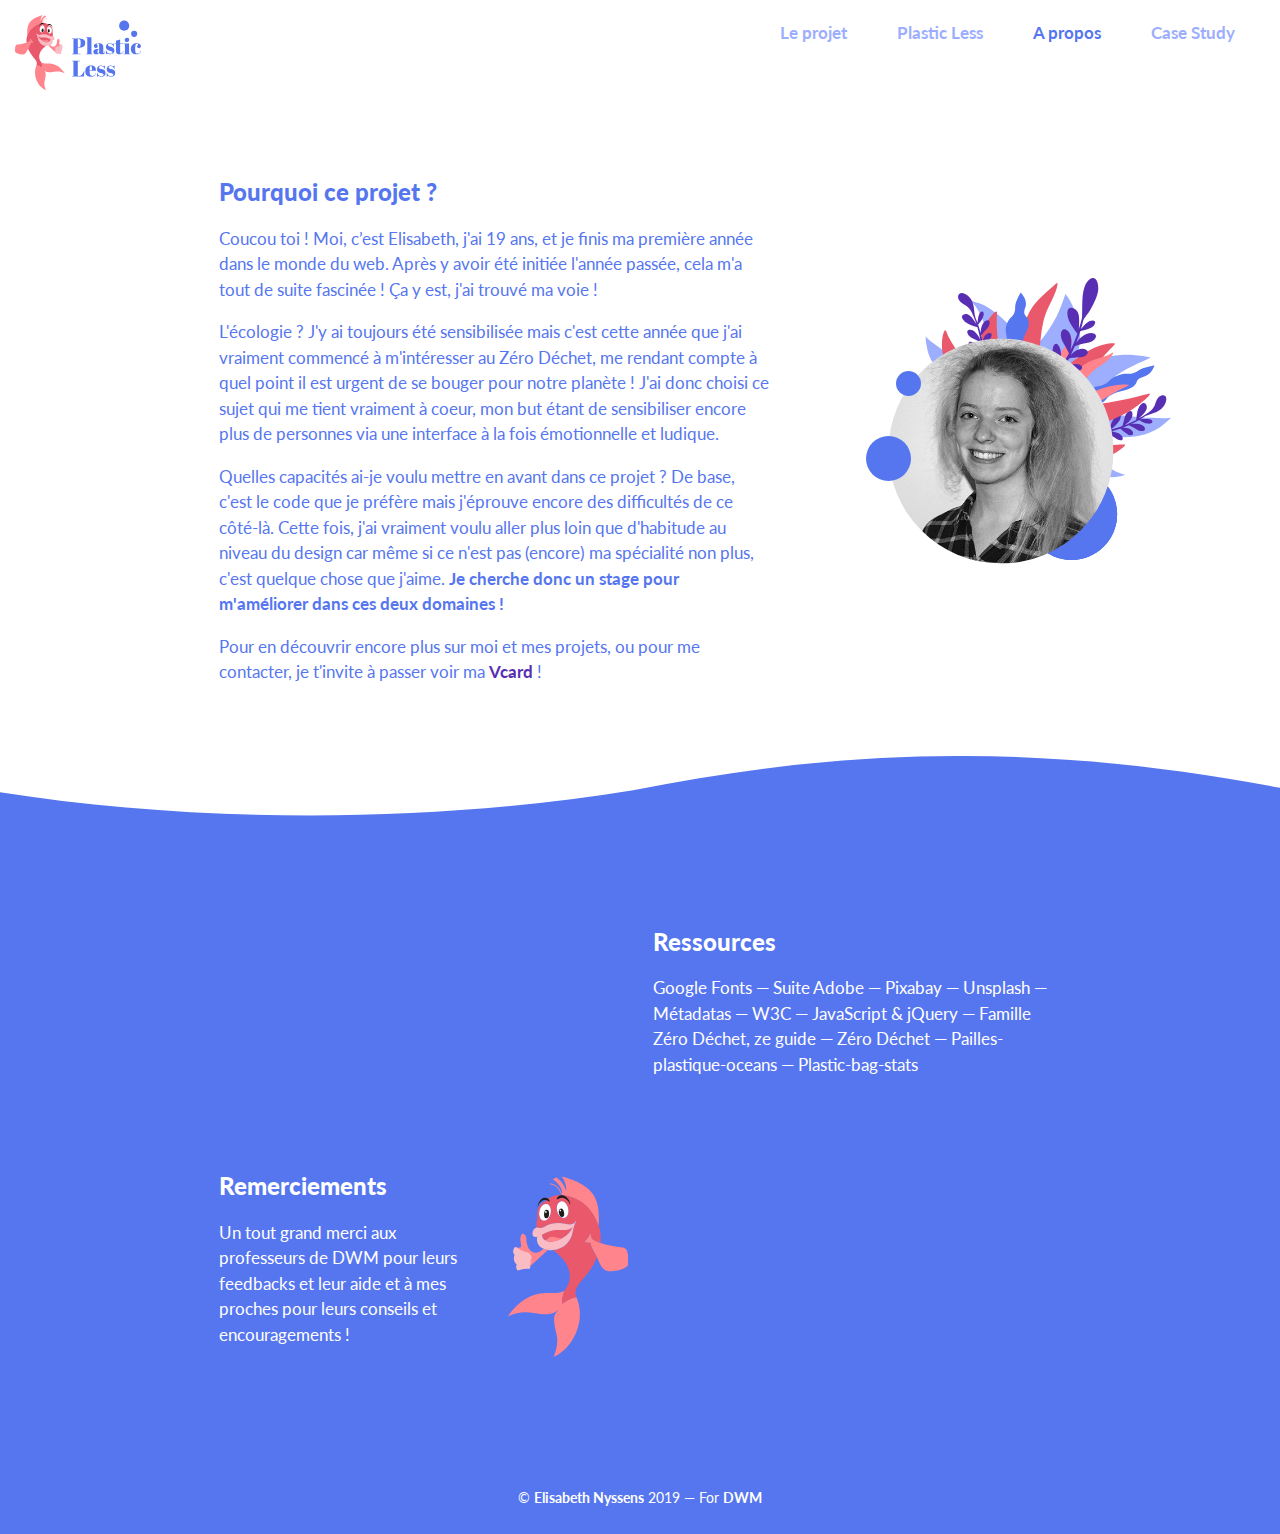
<file: a-propos/apropos.html>
<!DOCTYPE html>
<html lang="fr">
<head>
    <meta charset="UTF-8">
    <title>A propos — Plastic Less — TFA Juin 2019 — DWM HEAJ — Elisabeth Nyssens</title>
    <meta name="viewport" content="width=device-width, initial-scale=1" />
    <!-- style -->
    <link rel="stylesheet" href="../styles/style.css"/>
    <!-- font -->
    <link href="https://fonts.googleapis.com/css?family=Abril+Fatface%7CLato:400,400i,700,900" rel="stylesheet">
    <!-- favicon -->
    <link rel="icon" type="img/png" href="../assets/images/favicon.png" />
    <!-- meta -->
    <!-- Méta Google -->
<meta name="title" content="A propos — Plastic Less — TFA Juin 2019 — DWM HEAJ — Elisabeth Nyssens" />
<meta name="description" content="Etudiante en 2ème année en Design Web et Mobile, je suis à la recherche d'un stage !" />
<!-- Métas Facebook Opengraph -->
<meta property="og:title" content="A propos — Plastic Less — TFA Juin 2019 — DWM HEAJ — Elisabeth Nyssens" />
<meta property="og:description" content="Etudiante en 2ème année en Design Web et Mobile, je suis à la recherche d'un stage !" />
<meta property="og:url" content="http://elisabethnyssens.be/projets/tfa/a-propos/apropos.html" />
<meta property="og:image" content="http://elisabethnyssens.be/projets/tfa/meta.jpg" />
<meta property="og:type" content="website"/>


</head>

<body class="body">
  <header class="header">
    <div class="container__plante--big"></div>   
    
    <div class="burger-menu burger-menu--closed">
      <div class="bar"></div>
      <div class="bar"></div>
      <div class="bar"></div>
    </div>
      <a class="link--accueil" href="../index.html">
        <h1 class="title--big">Plastic Less</h1>
      </a>
  <nav class="menu">
    <ul class="menu__liste">
      <li class="menu__el"><a href="../index.html">Le projet</a></li>
      <li class="menu__el"><a href="../plastic-less/index.html">Plastic Less</a></li>
      <li class="menu__el menu__el--active"><a href="apropos.html">A propos</a></li>
      <li class="menu__el menu__el--last"><a href="../case-study/casestudy.html">Case Study</a></li>
    </ul>
  </nav>
  
   
    
    <div class="container__plante"></div>
    <div class="container__vague">
        
    </div>      
      
  </header>
  <main>
    <h2 class="title--large">À propos</h2>
    <section class="section section--about section--grid">
      <div class="container__portrait">
        <img class="portrait" alt="portrait" src="../assets/images/portrait_mobile.jpg"
        srcset="../assets/images/portrait_mobile.jpg 1x, ../assets/images/portrait_mobile@2x.jpg 2x">
          <div class="cercle cercle--small"></div>
          <div class="cercle cercle--big"></div>
      </div>
      <div class="container__about">
        <h3 class="title--medium">Pourquoi ce projet&#8239;?</h3>
          <p>Coucou toi&#8239;! Moi, c’est Elisabeth, j'ai 19 ans, et je finis ma première année dans le monde du web. Après y avoir été initiée l'année passée, cela m'a tout de suite fascinée&#8239;! Ça y est, j'ai trouvé ma voie&#8239;!</p>
          <p>L'écologie&#8239;? J'y ai toujours été sensibilisée mais c'est cette année que j'ai vraiment commencé à  m'intéresser au Zéro Déchet, me rendant compte à quel point il est urgent de se bouger pour notre planète&#8239;! J'ai donc choisi ce sujet qui me tient vraiment à coeur, mon but étant de sensibiliser encore plus de personnes via une interface à la fois émotionnelle et ludique.</p> 
          <p>Quelles capacités ai-je voulu mettre en avant dans ce projet ? De base, c'est le code que je préfère mais j'éprouve encore des difficultés de ce côté-là. Cette fois, j'ai vraiment voulu aller plus loin que d'habitude au niveau du design car même si ce n'est pas (encore) ma spécialité non plus, c'est quelque chose que j'aime. <strong>Je cherche donc un stage pour m'améliorer dans ces deux domaines&#8239;!</strong></p>
          <p>Pour en découvrir encore plus sur moi et mes projets, ou pour me contacter, je t'invite à passer voir ma <a href="http://elisabethnyssens.be/" class="link" target="_blank">Vcard</a>&#8239;!</p>
      </div>  
      <div class="container__vague--bluetop"></div>
    </section> 
    <section class="section section--blue title--light section--grid">
      <div class="right">
        <h3 class="title--medium">Ressources</h3>
          <p>
            <a class="ressources__link" href="https://fonts.google.com/" target="_blank">Google Fonts</a> — 
            <a class="ressources__link" href="https://www.adobe.com/be_fr/" target="_blank">Suite Adobe</a> — 
            <a class="ressources__link" href="https://pixabay.com/fr/" target="_blank">Pixabay</a> — 
            <a class="ressources__link" href="https://unsplash.com/" target="_blank">Unsplash</a> — 
            <a class="ressources__link" href="https://anthonypauwels.be/quarantedeux/metadatas/" target="_blank">Métadatas</a> — 
            <a class="ressources__link" href="https://validator.w3.org/" target="_blank">W3C</a> — 
            <a class="ressources__link" href="http://www.javascriptbook.com/" target="_blank">JavaScript &amp; jQuery</a> — 
            <a class="ressources__link" href="https://www.thierrysouccar.com/livre/famille-presque-zero-dechet-ze-guide-3096" target="_blank">Famille Zéro Déchet, ze guide</a> — 
            <a class="ressources__link" href="https://zerowastehome.com/about/book/" target="_blank">Zéro Déchet</a> — 
            <a class="ressources__link" href="https://refedd.org/pailles-plastique-oceans/" target="_blank">Pailles-plastique-oceans</a> — 
            <a class="ressources__link" href="https://insteading.com/blog/plastic-bag-stats/" target="_blank">Plastic-bag-stats</a>
         </p>
      </div>
      <div class="left">
        <h3 class="title--medium">Remerciements</h3>
          <p>Un tout grand merci aux professeurs de DWM pour leurs feedbacks et leur aide et à mes proches pour leurs conseils et encouragements&#8239;! </p>
      </div>
        <div class="container__poisson"></div>
      
    </section>
  </main>
  <footer class="footer section--blue title--light">
      <small class="footer__small">© <a href="http://elisabethnyssens.be" class="footer__link" target="_blank">Elisabeth Nyssens</a> 2019 — For <a class="footer__link" href="http://dwm.re/" target="_blank">DWM</a></small>
  </footer>
    
      <script src="http://ajax.googleapis.com/ajax/libs/jquery/1.8/jquery.min.js"></script>
      <script src="../scripts/app.js"></script>
    
</body>

</html>
</file>
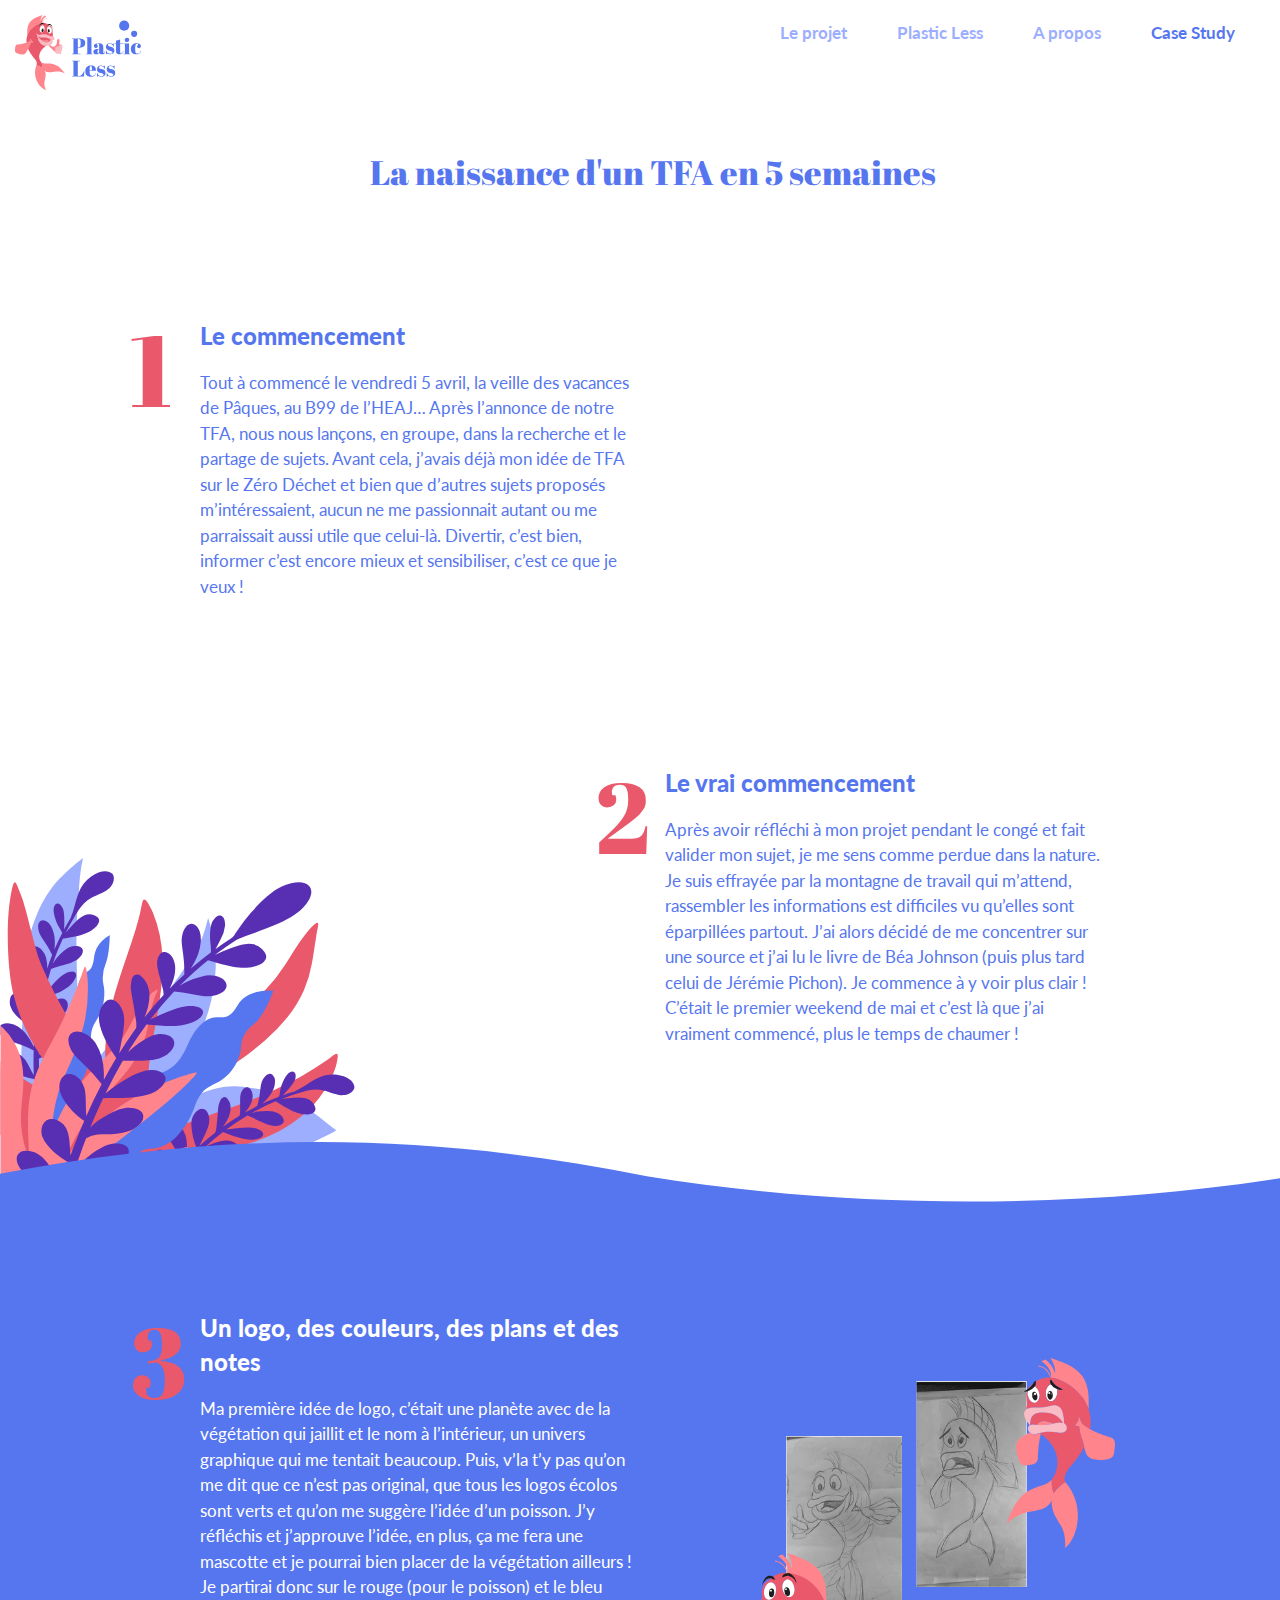
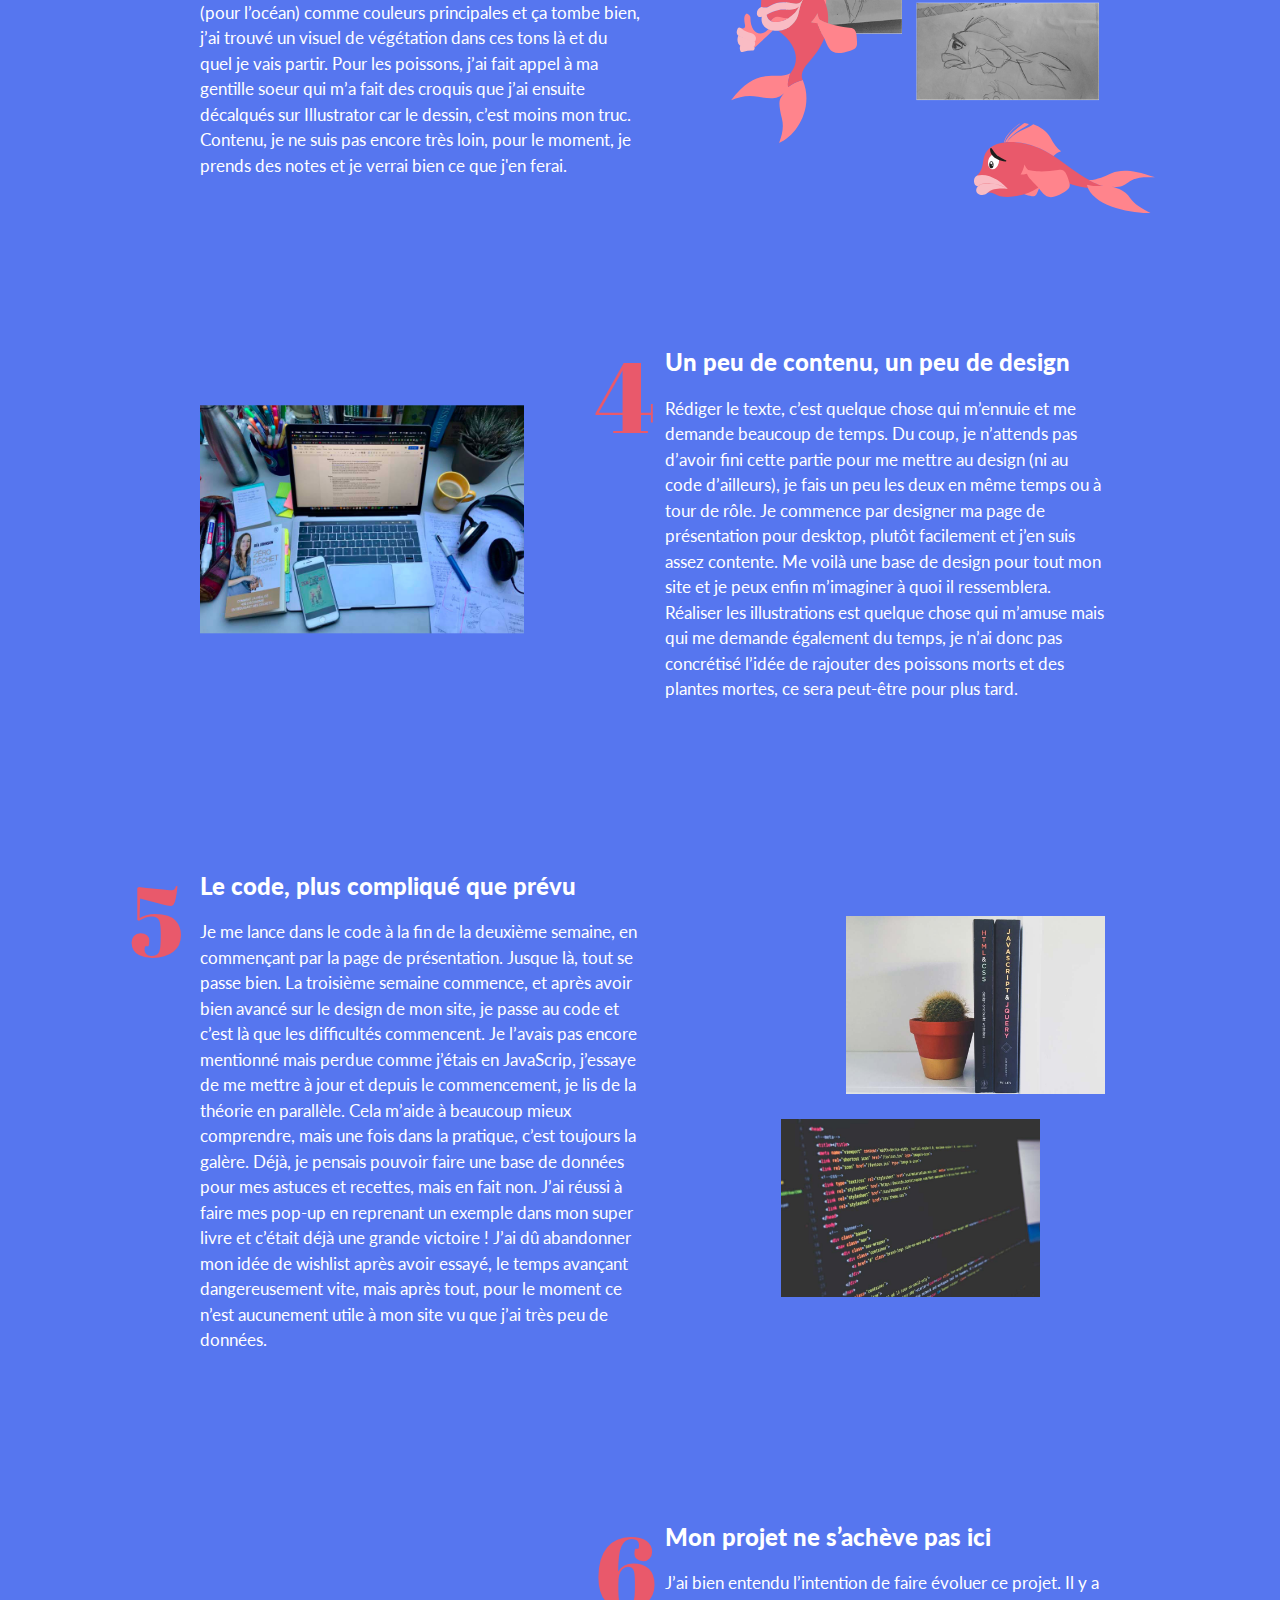
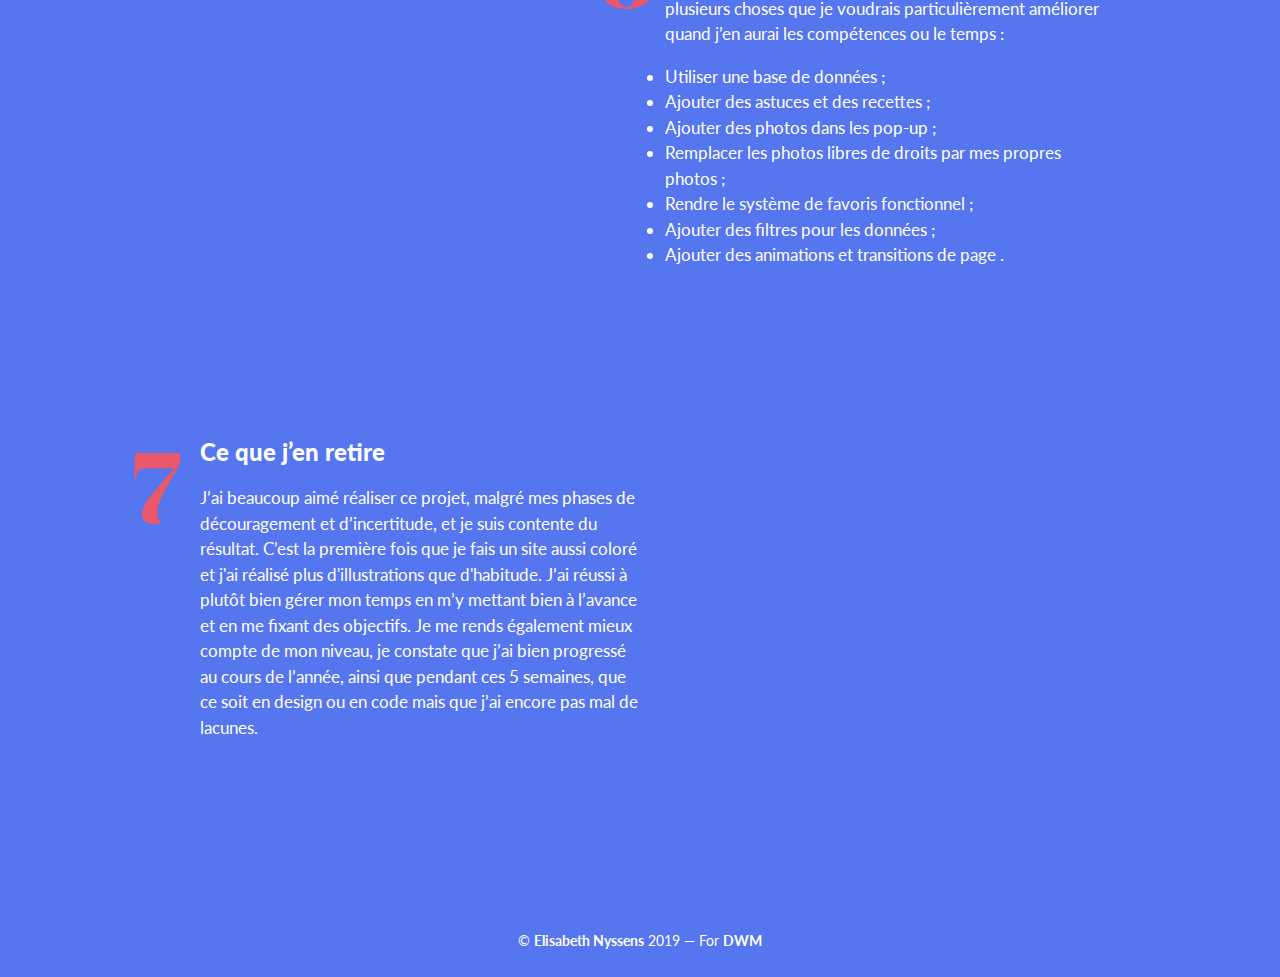
<file: case-study/casestudy.html>
<!DOCTYPE html>
<html lang="fr">
<head>
    <meta charset="UTF-8">
    <title>Case Study — Plastic Less — TFA Juin 2019 — DWM HEAJ — Elisabeth Nyssens</title>
    <meta name="viewport" content="width=device-width, initial-scale=1" />
    <!-- style -->
    <link rel="stylesheet" href="../styles/style.css"/>
    <meta name="viewport" content="width=device-width, initial-scale=1" />
    <!-- fonts -->
    <link href="https://fonts.googleapis.com/css?family=Abril+Fatface%7CLato:400,400i,700,900" rel="stylesheet">
    <!-- favicon -->
    <link rel="icon" type="img/png" href="../assets/images/favicon.png" />
    <!-- meta -->
</head>

<body class="body casestudy">
  <header class="header">
    <div class="container__plante--big"></div>   
    
    <div class="burger-menu burger-menu--closed">
      <div class="bar"></div>
      <div class="bar"></div>
      <div class="bar"></div>
    </div>
      <a class="link--accueil" href="../index.html">
        <h1 class="title--big">Plastic Less</h1>
      </a>
  <nav class="menu">
    <ul class="menu__liste">
      <li class="menu__el"><a href="../index.html">Le projet</a></li>
      <li class="menu__el"><a href="../plastic-less/index.html">Plastic Less</a></li>
      <li class="menu__el"><a href="../a-propos/apropos.html">A propos</a></li>
      <li class="menu__el menu__el--active menu__el--last"><a href="../case-study/casestudy.html">Case Study</a></li>
    </ul>
  </nav>
    
          
      
  </header>
  <main>
    
      <section class="section section--top section--grid">
          <h2 class="title--large">La naissance d'un <span>TFA</span> en 5 semaines</h2>
       
          <div class="bloc bloc--txt bloc--left" data-lettrine="1">
              <h3 class="title--medium">Le commencement</h3>
                <p>Tout à commencé le vendredi 5 avril, la veille des vacances de Pâques,  au B99 de l’HEAJ… Après l’annonce de notre TFA, nous nous lançons, en groupe, dans la recherche et le partage de sujets. Avant cela, j’avais déjà mon idée de TFA sur le Zéro Déchet et bien que d’autres sujets proposés m’intéressaient, aucun ne me passionnait autant ou me parraissait aussi utile que celui-là. Divertir, c’est bien, informer c’est encore mieux et sensibiliser, c’est ce que je veux&#8239;! </p>
          </div>
      
          <div class="bloc bloc--txt bloc--right" data-lettrine="2">
              <h3 class="title--medium">Le vrai commencement</h3>
                <p>Après avoir réfléchi à mon projet pendant le congé et fait valider mon sujet, je me sens comme perdue dans la nature. Je suis effrayée par la montagne de travail qui m’attend, rassembler les informations est difficiles vu qu’elles sont éparpillées partout. J’ai alors décidé de me concentrer sur une source et j’ai lu le livre de Béa Johnson (puis plus tard celui de Jérémie Pichon). Je commence à y voir plus clair&#8239;! C’était le premier weekend de mai et c’est là que j’ai vraiment commencé, plus le temps de chaumer&#8239;! </p>
          </div>
      
      
          <div class="container__plante"></div>
          <div class="container__vague--bluetop"></div>
      </section> 
        
      
      <section class="section section--blue title--light section--grid">
          <div class="bloc bloc--txt bloc--left" data-lettrine="3">
              <h3 class="title--medium">Un logo, des couleurs, des plans et des notes</h3>
                <p>Ma première idée de logo, c’était une planète avec de la végétation qui jaillit et le nom à l’intérieur, un univers graphique qui me tentait beaucoup. Puis, v’la t’y pas qu’on me dit que ce n’est pas original, que tous les logos écolos sont verts et qu’on me suggère l’idée d’un poisson. J’y réfléchis et j’approuve l’idée, en plus, ça me fera une mascotte et je pourrai bien placer de la végétation ailleurs&#8239;! Je partirai donc sur le rouge (pour le poisson) et le bleu (pour l’océan) comme couleurs principales et ça tombe bien, j’ai trouvé un visuel de végétation dans ces tons là et du quel je vais partir. Pour les poissons, j’ai fait appel à ma gentille soeur qui m’a fait des croquis que j’ai ensuite décalqués sur Illustrator car le dessin, c’est moins mon truc. Contenu, je ne suis pas encore très loin, pour le moment, je prends des notes et je verrai bien  ce que j'en ferai.</p>
          </div>
          <div class="bloc bloc--poissons">
            <img class="poissons--img" src="../assets/images/poissons.png" alt="croquis poissons">
            <img class="poisson poisson--first" src="../assets/images/poisson1b.svg" alt="poisson heureux pouce levé">
            <img class="poisson poisson--second" src="../assets/images/poisson2.svg" alt="poisson triste">
            <img class="poisson poisson--third" src="../assets/images/poisson3.svg" alt="poisson triste">
          </div>
          <div class="bloc bloc--txt bloc--right" data-lettrine="4">
              <h3 class="title--medium">Un peu de contenu, un peu de design</h3>
                <p>Rédiger le texte, c’est quelque chose qui m’ennuie et me demande beaucoup de temps. Du coup, je n’attends pas d’avoir fini cette partie pour me mettre au design (ni au code d’ailleurs), je fais un peu les deux en même temps ou à tour de rôle. Je commence par designer ma page de présentation pour desktop, plutôt facilement et j’en suis assez contente. Me voilà une base de design pour tout mon site et je peux enfin m’imaginer à quoi il ressemblera. Réaliser les illustrations est quelque chose qui m’amuse mais qui me demande également du temps, je n’ai donc pas concrétisé l’idée de rajouter des poissons morts et des plantes mortes, ce sera peut-être pour plus tard.</p>
          </div>
          <div class="bloc bloc--bureau">
            <img class="bureau" src="../assets/images/bureau.jpg" srcset="../assets/images/bureau.jpg 1x, ../assets/images/bureau@2x.jpg 2x" alt="photo de mon bureau">
          </div>
          <div class="bloc bloc--txt bloc--left" data-lettrine="5">
              <h3 class="title--medium">Le code, plus compliqué que prévu </h3>
                <p>Je me lance dans le code à la fin de la deuxième semaine, en commençant par la page de présentation.  Jusque là, tout se passe bien. La troisième semaine commence, et après avoir bien avancé sur le design de mon site, je passe au code et c’est là que les difficultés commencent. Je l’avais pas encore mentionné mais perdue comme j’étais en JavaScrip, j’essaye de me mettre à jour et depuis le commencement, je lis de la théorie en parallèle. Cela m’aide à beaucoup mieux comprendre, mais une fois dans la pratique, c’est toujours la galère. Déjà, je pensais pouvoir faire une base de données pour mes astuces et recettes, mais en fait non. J’ai réussi à faire mes pop-up en reprenant un exemple dans mon super livre et c’était déjà une grande victoire&#8239;! J’ai dû abandonner mon idée de wishlist après avoir essayé, le temps avançant dangereusement vite, mais après tout, pour le moment ce n’est aucunement utile à mon site vu que j’ai très peu de données.</p>
          </div>
          <div class="bloc bloc--code">
            <div class="book"></div>
            <div class="ordi"></div>
          </div>
          <div class="bloc bloc--txt bloc--right" data-lettrine="6">
              <h3 class="title--medium">Mon projet ne s’achève pas ici</h3>
                <p>J’ai bien entendu l’intention de faire évoluer ce projet. Il y a plusieurs choses que je voudrais particulièrement améliorer quand j’en aurai les compétences ou le temps :</p>
                  <ul>
                      <li>Utiliser une base de données&#8239;;</li>
                      <li>Ajouter des astuces et des recettes&#8239;;</li>
                      <li>Ajouter des photos dans les pop-up&#8239;;</li> 
                      <li>Remplacer les photos libres de droits par mes propres photos&#8239;;</li>
                      <li>Rendre le système de favoris fonctionnel&#8239;;</li>
                      <li>Ajouter des filtres pour les données&#8239;;</li>
                      <li>Ajouter des animations et transitions de page&#8239;.</li>
                  </ul>
          </div>
          <div class="bloc bloc--txt bloc--left" data-lettrine="7">
              <h3 class="title--medium">Ce que j’en retire</h3>
                <p>J’ai beaucoup aimé réaliser ce projet, malgré mes phases de découragement et d’incertitude, et je suis contente du résultat. C’est la première fois que je fais un site aussi coloré et j'ai réalisé plus d'illustrations que d'habitude. J’ai réussi à plutôt bien gérer mon temps en m’y mettant bien à l’avance et en me fixant des objectifs. Je me rends également mieux compte de mon niveau, je constate que j’ai bien progressé au cours de l’année, ainsi que pendant ces 5 semaines, que ce soit en design ou en code mais que j’ai encore pas mal de lacunes.</p>
          </div>
      </section>
      
      
      
      
    
  </main>    
   <footer class="footer section--blue title--light">
      <small class="footer__small">© <a href="http://elisabethnyssens.be" class="footer__link" target="_blank">Elisabeth Nyssens</a> 2019 — For <a class="footer__link" href="http://dwm.re/" target="_blank">DWM</a></small>
  </footer>    
    
    
    <script src="http://ajax.googleapis.com/ajax/libs/jquery/1.8/jquery.min.js"></script>
    <script src="../scripts/app.js"></script>
</body>

</html>
</file>
<file: styles/style.css>
.body{
    font-family: 'Lato', sans-serif; 
    font-size: 17px;
    line-height: 1.5;
    color: #5676EF;
    margin: 0
}
.header{
    height: 75px;
}
.section{
    padding: 25px 30px 50px 30px;
}
.link--accueil{
  display: block;
  height: 75px; width: 200px;
  position: absolute;
  top: 15px;
  left: 15px;
  z-index: 999;
}
.title--big {
    height: 60px;
    text-indent: 100%;
    white-space: nowrap;
    overflow: hidden;
    display: block;
    margin: 0;
    background-image: url(../assets/images/logo.svg);
    background-repeat: no-repeat;
    background-position: top left;
    background-size: contain;
}
.title--large{
    display: none;
}
.title--medium{
    font-size: 24px;
    line-height: 1.4;
    font-weight: 900;
    margin: 0;
    padding-top: 50px;
}
.title--light{
    color: #fff;
}
.link{
    color: #582FB3;
    text-decoration: none;
    font-weight: bold;
    cursor: pointer;
}
.menu{
    position: absolute;
    right: 25px;
}
    .menu__liste{
        padding: 20px;
        margin: 0;
        list-style: none;
        display: flex;
    }
    .menu__el{
        margin-bottom: 20px;
    }
    .menu__el a{
        text-decoration: none;
        color: #9DAEFE;
        font-weight: bold;
    }
    .menu__btn{
        color: #fff;
        background-color: #582FB3;
        text-decoration: none;
        padding: 10px 20px;
        border-radius: 6px;
    }
    .menu__el--last{
        margin-bottom: 0;
    }
/* ----- SECTION ABOUT ------ */
.section--about{
    position: relative;
    padding-bottom: 60px;
}
.container__portrait{
    display: block;
    margin: 0 auto;
    width: 275px; height: 225px;
    position: relative; 
}
.portrait{
    width: 165px; height: 165px;
    border-radius: 100%; 
    position: absolute; bottom: 0; left: 50%;
    transform: translateX(-50%);
}
.container__portrait:before{
    position: absolute; top: 0; right: 0;
    z-index: -1;
    display: block;
    width: 100%; height: 100%;
    content: "";
    background-image: url(../assets/images/photo-deco.svg);
    background-repeat: no-repeat;
    background-size: contain;
    background-position: center bottom;
}
.cercle{
    border-radius: 100%;
    background-color: #5676EF;
    position: absolute;
}
.cercle--small{
    height: 25px; width: 25px;
    top: 75px; left: 60px;
}
.cercle--big{
    height: 40px; width: 40px;
    bottom: 70px; left: 25px;
}
.container__vague--bluetop{
    height: 50px; width: 100%;
    position: absolute; bottom: 0; left: 0;
    display: block;
    background-image: url(../assets/images/vague.svg);
    background-repeat: no-repeat;
    background-size: 102%;
    background-position: bottom;
}
/* ------ SECTION BLUE ------- */
.section--blue{
    background-color: #5676EF;
    margin-top: -2px;
}
.container__poisson{
    display: none;
}
.ressources__link{
    text-decoration: none;
    color: inherit;
}

/* ------- FOOTER ------- */
.footer{
    padding-bottom: 25px;
}
.footer__link{
    text-decoration: none;
    color: inherit;
    font-weight: bold;
}
.footer__small{
    display: block;
    text-align: center;
}

/* ----------- CASE STUDY ----------*/

.section--top{
    position: relative;
}
    
.casestudy .title--large{
        display: block;
        font-family: 'Abril Fatface', cursive;
        font-size: 34px;
        font-weight: normal;
        line-height: 1.3;
        margin: 0;
        padding: 25px 0;
}
.casestudy .container__plante{
        display: none;
        background-image: url(../assets/images/plantes2b.svg);
        height: 140px;
        width: 140px;
        position: absolute; bottom: 5px; left: 0;
        background-position: left bottom;
        background-repeat: no-repeat;
        background-size: contain;
        
}  
.casestudy .container__vague--bluetop{
    background-image: url(../assets/images/vague3.svg);
}
.bloc{
    padding-bottom: 25px;
}
.bloc--txt{
        position: relative;
    }
.bloc--txt:before{
        position: absolute;
        display: block;
        content: attr(data-lettrine);
        font-size: 50px;
        color: #E9596B;
        line-height: 1;
        font-family: 'Abril Fatface', cursive;
        top: 5px;
        left: 0;
    }    
.poisson{
    position: absolute;
    height: 150px;
}
.poissons--img{
    width: 100%;
}
.poisson--first{
    left: 50px; top: 50%;
}
.poisson--second{
    right: 15px; top: 5%;
}
.poisson--third{
    height: 70px;
    bottom: 30%; right: 0;
}
.section--blue .bloc--poissons{
    position: relative;
}
.bloc--bureau{
    width: 100%;
}
.bureau{
    width: 100%;
}
.bloc--code{
    width: 100%;
    height: 400px;
}
.book, .ordi{
    width: 100%;
    height: 50%;
    background-repeat: no-repeat;
    background-size: contain;
}
.book{
    background-image: url(../assets/images/book.jpg);
    background-position: center;  
    margin-bottom: 10px;
}
.ordi{
    background-image: url(../assets/images/ordi.jpg);
    background-position: center; 
}
ul{
    list-style-position: outside;
    padding-left: 0;
} 
    
    
    
    


@media (max-width: 800px){
    
/*   source menu : https://codepen.io/fabiowallner/pen/wzJyoP*/
     .burger-menu {
        z-index: 100;
        margin: 0 auto;
        width: 30px;
        display: block;
        transition: all 0.3s;
        cursor: pointer;
        height: 35px;
        position: absolute; top: 20px; right: 20px;
    }
     .burger-menu .bar {
        transition: all 0.3s;
        height: 4px;
        border-radius: 4px;
        width: 100%;
        display: block;
        background-color: #582fb3;
    }
     .burger-menu .bar:nth-of-type(2) {
        margin: 8px 0;
    }
     .burger-menu--closed {
        transition-delay: 0.3s;
    }
     .burger-menu--closed .bar {
        float: right;
    }
     .burger-menu--closed .bar:nth-of-type(2) {
        width: 100%;
        transition-property: margin, height, width;
        transition-delay: 0.3s, 0.3s, 0s;
    }
     .burger-menu--closed .bar:nth-of-type(3) {
        width: 100%;
    }
     .burger-menu--opened {
        padding-top: 12px;
    }
     .burger-menu--opened .bar:nth-of-type(1) {
        -webkit-transform: rotate(45deg);
          transform: rotate(45deg);
        transition-delay: 0.3s;
        height: 4px;
    }
     .burger-menu--opened .bar:nth-of-type(2) {
        opacity: 0;
        height: 0;
        margin: -4px;
    }
     .burger-menu--opened .bar:nth-of-type(3) {
        -webkit-transform: rotate(-45deg);
          transform: rotate(-45deg);
        transition-delay: 0.3s;
        height: 4px;
    }
    .menu{
        top: 65px;
        padding: 10px;
        transform: scale(0);
        box-shadow: 2px 4px 30px rgba(0,0,0,.3);
        border-radius: 10px;
        z-index: 50;
    }
    .menu__liste{
        padding: 20px;
        margin: 0;
        list-style: none;
        overflow: hidden;
        display: flex;
        flex-direction: column;
        justify-content: flex-end;
    }
    .menu__el a{
        color: #fff;
    }
    .menu__el--active a{
        color: #582FB3;
    }
    .menu--open{
        transform: scale(1);
        transform-origin: right;
        transition: .5s;
        background-color: #E9596B; 
    }
    .menu--open--btn{
            margin-top: 30px;
    }
}

@media (min-width:768px){
    .section{
        padding: 50px 75px 125px 75px
    }
    .section--grid{
        display: grid;
        grid-template-columns: repeat(8, 1fr);
        grid-gap: 25px;
    }
    .container__about{
        grid-column: 2 / 8;
        z-index: 5;
    }
    .container__portrait{
        grid-column: 3 / 7;
    }
    .container__poisson{
        display: block;
        margin-top: 50px;
        background-image: url(../assets/images/poisson1b.svg);
        background-repeat: no-repeat;
        background-position: center;
        background-size: contain;
        grid-column: 6 / 8;
        grid-row: 2;
    }
    .section--blue .right{
        grid-column: 4 / 8;
        grid-row: 1;
    }
    .section--blue .left{
        grid-column: 2 / 6;
        grid-row: 2;
    }
    .container__vague--bluetop{
        height: 200px;
    }
    
/* ----  CASE STUDY  ---- */
    
    .casestudy .section--top{
        padding-bottom: 50px;
    }
    .casestudy .section--blue{
        padding-top: 25px;
    }
    .casestudy .title--large{
        grid-row: 1;
        grid-column: 2 / 8;
        text-align: center;
    }
    .casestudy .container__plante{
        display: block;
        height: 275px;
        width: 275px;
        bottom: 15px; 
    }
    .bloc{
        
    }
    .bloc--left{
        grid-column: 1 / 6; 
    }
    .bloc--right{
        grid-column: 4 / 9;
    }
    .bloc--txt:before{
        font-size: 70px;
        top: -10px;
    }   
    .section--top .bloc--left{
        grid-row: 2;
    }
    .section--top .bloc--right{
        grid-row: 3;
    }
    .section--blue .poissons--img{
        width: 100%;
        position: absolute; top: 50%; 
        transform: translateY(-50%);
    }
    .poisson{
        position: absolute;
    }
    .poisson--first{
        left: -5px; top: 55%;
    }
    .poisson--second{
        right: -20px; top: 30%;
    }
    .poisson--third{
        height: 65px;
        bottom: 23%; right: -30px;
    }
    .section--blue .bloc--poissons{
        grid-column: 6 / 9;
        grid-row: 1;
        position: relative;
    }
    .bloc--bureau{
        grid-row: 2;
        grid-column: 1 / 4;
        position: relative;
    }
    .bureau{
        width: 100%;
        position: absolute;
        top: 50%; 
        transform: translateY(-50%);
    }
    .bloc--code{
        grid-row: 3;
        grid-column: 6 / 9;
        height: 100%;
        position: relative;
    }
    .book, .ordi{
        height: 48%;
        width: 100%;
        position: absolute;
    }
    .book{
        top: 0;
        background-position: bottom;
        
    }
    .ordi{
        bottom: 0;
        background-position: top;
        
    }
    .section--blue .bloc:first-child{
        grid-row: 1;
    }
    .section--blue .bloc:nth-child(3){
        grid-row: 2;
    }
    .section--blue .bloc:nth-child(5){
        grid-row: 3;
    }
    .section--blue .bloc:nth-child(7){
        grid-row: 4;
    }
    .section--blue .bloc:last-child{
        grid-row: 5;
    }
    
}
@media (min-width: 800px){
    .menu__el{
        margin-left: 50px;
    }
}
@media (min-width:1000px){
    .title--big{
        height: 75px;
    }
    .menu__el a:hover, .menu__el a:focus{
        transition: .3s ease-out;
    }
    .menu__el a:hover, .menu__el a:focus, .menu__el--active a{
        color: #5676EF;
    }
    .section--about{
        position: relative;
    }
    .container__about{
        grid-column: 2 / 6;
    }
    .portrait{
        width: 225px; height: 225px;
        top: 50%;
        transform: translate(-50%, -50%);
    }
    .container__portrait{
        grid-column: 6 / 9;
        margin-top: 0;
        width: 360px; height: 360px;
        position: absolute; top: 50%; left: 50%;
        transform: translate(-50%, -50%);
    }
    .container__portrait:before{
        background-position: center top;
    }
    .cercle--small{
        height: 25px; width: 25px;
        top: 100px; left: 75px;
    }
    .cercle--big{
        height: 45px; width: 45px;
        bottom: 150px; left: 45px;
    }
    .container__poisson{
        grid-column: 4 / 5;
    }
    .section--blue .right{
        grid-column: 5 / 8;
    }
    .section--blue .left{
        grid-column: 2 / 4;
    }
    .link:hover, .link:focus{
        color: #E9596B;
        transition: .3s ease-out;
    }
    .ressources__link:hover, .ressources__link:focus{
        text-decoration: underline;
        transition: .3s ease-out;
    }
/* -----   CASE STUDY   ----- */
    .casestudy .section{
        padding: 50px 175px 100px 200px;
    } 
    .bloc--txt{
        max-width: 500px;
        margin: 0 auto;
    }
    .bloc{
        padding-top: 25px;
        padding-bottom: 50px;
        box-sizing: border-box;
    }
    .casestudy .section--blue{
        padding-top: 25px;
    }
    .bloc--txt:before{
        font-size: 100px;
        top: 75px;
        left: -70px;
    }
    .casestudy .container__plante{
        height: 375px;
        width: 375px;
        bottom: 30px;
    }
    .bloc--left{
        grid-column: 1 / 5; 
    }
    .bloc--right{
        grid-column: 5 / 9;
    }
    .bloc--bureau{
        padding: 50px 0;
    }
    .poisson{
        position: absolute;
        height: 190px;
    }
    .poisson--first{
        left: -50px; top: 52%;
    }
    .poisson--second{
        right: -10px; top: 20%;
    }
    .poisson--third{
        height: 90px;
        top: 80%; right: -50px;
    }
    .bloc--code{
        
    }
    .book, .ordi{
        height: 48%;
        width: 100%;
        background-repeat: no-repeat;
        background-size: 80%;
        position: absolute;
    }
    .book{
        top: 0;
        background-image: url(../assets/images/book.jpg);
        background-position: bottom right;
        
    }
    .ordi{
        bottom: 0;
        background-image: url(../assets/images/ordi.jpg);
        background-position: top left;
        
    }
}
@media (min-width:1600px){
    .casestudy .section{
        padding: 100px 200px 150px 200px;
    } 
    .casestudy .section--grid{
        grid-gap: 75px;
    }
    .bloc--left{
        grid-column: 2 / 5; 
    }
    .bloc--right{
        grid-column: 5 / 8;
    }
}
</file>
<file: styles/app.css>
/*! normalize.css v8.0.1 | MIT License | github.com/necolas/normalize.css */
/* Document
   ========================================================================== */
/**
 * 1. Correct the line height in all browsers.
 * 2. Prevent adjustments of font size after orientation changes in iOS.
 */
html {
  line-height: 1.15;
  /* 1 */
  -webkit-text-size-adjust: 100%;
  /* 2 */
}

/* Sections
   ========================================================================== */
/**
 * Remove the margin in all browsers.
 */
body {
  margin: 0;
}

/**
 * Render the `main` element consistently in IE.
 */
main {
  display: block;
}

/**
 * Correct the font size and margin on `h1` elements within `section` and
 * `article` contexts in Chrome, Firefox, and Safari.
 */
h1 {
  font-size: 2em;
  margin: 0.67em 0;
}

/* Grouping content
   ========================================================================== */
/**
 * 1. Add the correct box sizing in Firefox.
 * 2. Show the overflow in Edge and IE.
 */
hr {
  box-sizing: content-box;
  /* 1 */
  height: 0;
  /* 1 */
  overflow: visible;
  /* 2 */
}

/**
 * 1. Correct the inheritance and scaling of font size in all browsers.
 * 2. Correct the odd `em` font sizing in all browsers.
 */
pre {
  font-family: monospace, monospace;
  /* 1 */
  font-size: 1em;
  /* 2 */
}

/* Text-level semantics
   ========================================================================== */
/**
 * Remove the gray background on active links in IE 10.
 */
a {
  background-color: transparent;
}

/**
 * 1. Remove the bottom border in Chrome 57-
 * 2. Add the correct text decoration in Chrome, Edge, IE, Opera, and Safari.
 */
abbr[title] {
  border-bottom: none;
  /* 1 */
  text-decoration: underline;
  /* 2 */
  text-decoration: underline dotted;
  /* 2 */
}

/**
 * Add the correct font weight in Chrome, Edge, and Safari.
 */
b,
strong {
  font-weight: bolder;
}

/**
 * 1. Correct the inheritance and scaling of font size in all browsers.
 * 2. Correct the odd `em` font sizing in all browsers.
 */
code,
kbd,
samp {
  font-family: monospace, monospace;
  /* 1 */
  font-size: 1em;
  /* 2 */
}

/**
 * Add the correct font size in all browsers.
 */
small {
  font-size: 80%;
}

/**
 * Prevent `sub` and `sup` elements from affecting the line height in
 * all browsers.
 */
sub,
sup {
  font-size: 75%;
  line-height: 0;
  position: relative;
  vertical-align: baseline;
}

sub {
  bottom: -0.25em;
}

sup {
  top: -0.5em;
}

/* Embedded content
   ========================================================================== */
/**
 * Remove the border on images inside links in IE 10.
 */
img {
  border-style: none;
}

/* Forms
   ========================================================================== */
/**
 * 1. Change the font styles in all browsers.
 * 2. Remove the margin in Firefox and Safari.
 */
button,
input,
optgroup,
select,
textarea {
  font-family: inherit;
  /* 1 */
  font-size: 100%;
  /* 1 */
  line-height: 1.15;
  /* 1 */
  margin: 0;
  /* 2 */
}

/**
 * Show the overflow in IE.
 * 1. Show the overflow in Edge.
 */
button,
input {
  /* 1 */
  overflow: visible;
}

/**
 * Remove the inheritance of text transform in Edge, Firefox, and IE.
 * 1. Remove the inheritance of text transform in Firefox.
 */
button,
select {
  /* 1 */
  text-transform: none;
}

/**
 * Correct the inability to style clickable types in iOS and Safari.
 */
button,
[type="button"],
[type="reset"],
[type="submit"] {
  -webkit-appearance: button;
}

/**
 * Remove the inner border and padding in Firefox.
 */
button::-moz-focus-inner,
[type="button"]::-moz-focus-inner,
[type="reset"]::-moz-focus-inner,
[type="submit"]::-moz-focus-inner {
  border-style: none;
  padding: 0;
}

/**
 * Restore the focus styles unset by the previous rule.
 */
button:-moz-focusring,
[type="button"]:-moz-focusring,
[type="reset"]:-moz-focusring,
[type="submit"]:-moz-focusring {
  outline: 1px dotted ButtonText;
}

/**
 * Correct the padding in Firefox.
 */
fieldset {
  padding: 0.35em 0.75em 0.625em;
}

/**
 * 1. Correct the text wrapping in Edge and IE.
 * 2. Correct the color inheritance from `fieldset` elements in IE.
 * 3. Remove the padding so developers are not caught out when they zero out
 *    `fieldset` elements in all browsers.
 */
legend {
  box-sizing: border-box;
  /* 1 */
  color: inherit;
  /* 2 */
  display: table;
  /* 1 */
  max-width: 100%;
  /* 1 */
  padding: 0;
  /* 3 */
  white-space: normal;
  /* 1 */
}

/**
 * Add the correct vertical alignment in Chrome, Firefox, and Opera.
 */
progress {
  vertical-align: baseline;
}

/**
 * Remove the default vertical scrollbar in IE 10+.
 */
textarea {
  overflow: auto;
}

/**
 * 1. Add the correct box sizing in IE 10.
 * 2. Remove the padding in IE 10.
 */
[type="checkbox"],
[type="radio"] {
  box-sizing: border-box;
  /* 1 */
  padding: 0;
  /* 2 */
}

/**
 * Correct the cursor style of increment and decrement buttons in Chrome.
 */
[type="number"]::-webkit-inner-spin-button,
[type="number"]::-webkit-outer-spin-button {
  height: auto;
}

/**
 * 1. Correct the odd appearance in Chrome and Safari.
 * 2. Correct the outline style in Safari.
 */
[type="search"] {
  -webkit-appearance: textfield;
  /* 1 */
  outline-offset: -2px;
  /* 2 */
}

/**
 * Remove the inner padding in Chrome and Safari on macOS.
 */
[type="search"]::-webkit-search-decoration {
  -webkit-appearance: none;
}

/**
 * 1. Correct the inability to style clickable types in iOS and Safari.
 * 2. Change font properties to `inherit` in Safari.
 */
::-webkit-file-upload-button {
  -webkit-appearance: button;
  /* 1 */
  font: inherit;
  /* 2 */
}

/* Interactive
   ========================================================================== */
/*
 * Add the correct display in Edge, IE 10+, and Firefox.
 */
details {
  display: block;
}

/*
 * Add the correct display in all browsers.
 */
summary {
  display: list-item;
}

/* Misc
   ========================================================================== */
/**
 * Add the correct display in IE 10+.
 */
template {
  display: none;
}

/**
 * Add the correct display in IE 10.
 */
[hidden] {
  display: none;
}

body {
  font-family: 'Lato', sans-serif;
  font-size: 17px;
  line-height: 1.5;
  color: #5676EF;
}

p {
  margin: 25px 0 0 0;
  max-width: 600px;
}

.title--big {
  color: #5676EF;
  height: 150px;
  text-indent: 100%;
  white-space: nowrap;
  overflow: hidden;
  display: block;
  margin: 0;
  background-image: url(../assets/images/logo.svg);
  background-repeat: no-repeat;
  background-position: center;
  background-size: contain;
}

.title--large {
  font-family: 'Abril Fatface', cursive;
  font-size: 34px;
  font-weight: normal;
  line-height: 1.3;
  margin: 0;
  padding-top: 75px;
  max-width: 700px;
}

.title--medium {
  font-size: 24px;
  line-height: 1.4;
  font-weight: 900;
  margin: 0;
  padding-top: 50px;
}

.title--intro {
  color: #fff;
  position: absolute;
  display: block;
  text-align: center;
  vertical-align: middle;
  max-width: 600px;
}

.title--light {
  color: #fff;
}

.header {
  height: 100vh;
  position: relative;
}

.header .container__plante--big {
  position: absolute;
  top: 0;
  left: 0;
  width: 50%;
  height: 245px;
  animation: planteBig 4s ease-out;
  transform-origin: left top;
  background-image: url(../assets/images/plantes1b.svg);
  background-position: left top;
  background-repeat: no-repeat;
  background-size: contain;
}

@keyframes planteBig {
  from {
    transform: scale(0) translate(-25px, -25px);
  }
  to {
    transform: scale(1) translate(0);
  }
}

.header .container__title {
  max-width: 450px;
  margin: 0 auto;
  display: -ms-flexbox;
  display: flex;
  -ms-flex-direction: column;
  flex-direction: column;
  -ms-flex-pack: center;
  justify-content: center;
  height: 100%;
  padding: 0 50px;
}

.header .container__title .title__txt {
  text-align: center;
    margin-top: 10px;
}

.header .container__plante {
  height: 150px;
  width: 150px;
  position: absolute;
  bottom: 25px;
  right: 0px;
  overflow-x: hidden;
  background-image: url(../assets/images/plantes2.svg);
  background-repeat: no-repeat;
  background-size: contain;
  background-position: bottom;
  animation: plante 4s ease-out;
  transform-origin: right bottom;
}

@keyframes plante {
  from {
    transform: scale(0) translate(25px, 25px);
  }
  to {
    transform: scale(1) translate(0);
  }
}

.header .container__vague {
  display: block;
  width: 100%;
  z-index: 10;
  height: 200px;
  position: absolute;
  bottom: 0;
  background-image: url(../assets/images/vague-big.svg);
  background-repeat: repeat-x;
  background-position: left bottom;
  background-size: 500%;
  animation: wave 40s infinite linear;
}

@keyframes wave {
  from {
    background-position: left bottom;
  }
  to {
    background-position: right bottom;
  }
}

.header .fadeInDown {
  animation: fadeInDown 1.5s;
}

.header .fadeInUp {
  animation: fadeInUp 1.5s;
}

@keyframes fadeInDown {
  from {
    opacity: 0;
    transform: translate3d(0, -15%, 0);
  }
  to {
    opacity: 1;
    transform: none;
  }
}

@keyframes fadeInUp {
  from {
    opacity: 0;
    transform: translate3d(0, 20%, 0);
  }
  to {
    opacity: 1;
    transform: none;
  }
}

em {
  background-image: linear-gradient(to bottom, #E9596B, #E9596B);
  color: #fff;
  font-style: normal;
}

.section {
  padding: 0 30px 75px 30px;
  box-sizing: border-box;
}

.section--intro {
  background-color: #5676EF;
  position: relative;
  margin-top: -2px;
  display: -ms-flexbox;
  display: flex;
  -ms-flex-pack: center;
  justify-content: center;
  -ms-flex-align: center;
  align-items: center;
  height: 100vh;
  min-height: 600px;
}

.section--intro .txtAnim {
  position: relative;
  display: block;
  margin: 0 auto;
  width: 100%;
}

.section--intro .txtAnim .anim__el {
  text-align: center;
  opacity: 0;
  animation: showText 25s infinite linear;
  position: relative;
}

.section--intro .txtAnim .anim__el:before {
  content: attr(data-lettrine);
  color: #9DAEFE;
  opacity: .8;
  font-size: 17px;
  line-height: 1;
  font-family: 'Lato', sans-serif;
  display: block;
  position: absolute;
  z-index: -1;
  bottom: -33px;
  left: 50%;
  transform: translateX(-50%);
}

.section--intro .txtAnim .anim__el:nth-child(2) {
  animation-delay: 6s;
  position: absolute;
  top: 0;
}

.section--intro .txtAnim .anim__el:nth-child(3) {
  animation-delay: 12s;
  position: absolute;
  top: -25.5px;
}

.section--intro .txtAnim .anim__el:last-child {
  animation-delay: 19s;
  position: absolute;
  top: 0;
}

@keyframes showText {
  5% {
    opacity: 0;
  }
  11% {
    opacity: 1;
  }
  27% {
    opacity: 1;
  }
  34% {
    opacity: 0;
  }
}

.section--intro .poisson {
  position: absolute;
  animation: upAndDown 8s infinite linear;
  background-image: url(../assets/images/poisson2.svg);
  background-repeat: no-repeat;
  background-position: right top;
  height: 170px;
  width: 100px;
  right: 25px;
  bottom: 40px;
}

@keyframes upAndDown {
  0% {
    transform: translateY(0px);
  }
  25% {
    transform: translateY(6px);
  }
  75% {
    transform: translateY(-6px);
  }
  100% {
    transform: translateY(0px);
  }
}

.section--intro .bouteille {
  position: absolute;
  background-image: url(../assets/images/bouteille.svg);
  background-repeat: no-repeat;
}

.section--intro .sac {
  position: absolute;
  background-image: url(../assets/images/sac.svg);
  background-repeat: no-repeat;
}

.section--intro .sac--big {
  display: none;
  animation: sacbig 15s infinite linear;
}

@keyframes sacbig {
  0% {
    transform: translate(0px, -30px) rotate(0deg);
  }
  25% {
    transform: translate(15px, -15px) rotate(-10deg);
  }
  50% {
    transform: translate(0) rotate(-5deg);
  }
  75% {
    transform: translate(-15px, -15px) rotate(-10deg);
  }
  100% {
    transform: translate(0px, -30px) rotate(0deg);
  }
}

.section--intro .sac--small {
  height: 110px;
  width: 110px;
  right: 60px;
  top: 60px;
  animation: sacSmall 10s infinite linear;
}

@keyframes sacSmall {
  0% {
    transform: translate(0) scale(-1, 1);
  }
  25% {
    transform: translate(4px, 10px) scale(-1, 1);
  }
  75% {
    transform: translate(-15px, 20px) scale(-1, 1);
  }
  100% {
    transform: translate(0) scale(-1, 1);
  }
}

.section--intro .bouteille--big {
  display: none;
  height: 120px;
  width: 50px;
  left: 300px;
  top: 150px;
  animation: boutbig 15s infinite linear;
}

@keyframes boutbig {
  0% {
    transform: translate(0) rotate(-70deg);
  }
  25% {
    transform: translate(-15px, -15px) rotate(-75deg);
  }
  50% {
    transform: translate(0px, -30px) rotate(-70deg);
  }
  75% {
    transform: translate(15px, -15px) rotate(-65deg);
  }
  100% {
    transform: translateX(0) rotate(-70deg);
  }
}

.section--intro .bouteille--small {
  height: 80px;
  width: 40px;
  left: 50px;
  bottom: 100px;
  animation: boutSmall 10s infinite linear;
}

@keyframes boutSmall {
  0% {
    transform: translate(0) rotate(140deg);
  }
  25% {
    transform: translate(-10px, 15px) rotate(150deg);
  }
  75% {
    transform: translate(4px, 10px) rotate(130deg);
  }
  100% {
    transform: translate(0) rotate(140deg);
  }
}

.section--zd {
  background-color: #D8DFFF;
  background-image: url(../assets/images/vague2.svg);
  background-position: top;
  background-size: 102%;
  background-repeat: no-repeat;
}

.zd__top {
  padding: 0 25px 100px 25px;
  box-sizing: border-box;
  width: 100%;
  margin-top: -1px;
}

.zd__bottom {
  z-index: 10;
  position: relative;
  padding: 0 25px 75px 25px;
  box-sizing: border-box;
  background-color: #5676EF;
}

.zd__bottom .container__iceberg {
  display: -ms-flexbox;
  display: flex;
  -ms-flex-pack: center;
  justify-content: center;
}

.zd__bottom .iceberg {
  margin-top: -74px;
  height: 300px;
  z-index: 20;
}

.zd__bottom ul {
  padding-left: 0;
}

.section--iphone {
  margin-top: -1px;
  background-color: #E9596B;
  background-image: url(../assets/images/vague2.svg);
  background-position: top;
  background-size: 102%;
  background-repeat: no-repeat;
}

.section--iphone .iphone {
  height: 80%;
  margin-top: 50px;
  background-image: url(../assets/images/iphone.svg);
  background-position: center;
  background-repeat: no-repeat;
}

.footer {
  text-align: center;
  padding: 125px 25px 25px 25px;
  position: relative;
  margin-top: -1px;
}

.footer .container__vague {
  position: absolute;
  top: 0;
  left: 0;
  width: 100%;
  height: 100px;
  z-index: 2;
  background-image: url(../assets/images/vague-red.svg);
  background-repeat: no-repeat;
  background-size: 101%;
  background-position: top;
}

.footer .container__plante {
  position: absolute;
  background-repeat: no-repeat;
  background-size: contain;
  background-position: top;
}

.footer .container__plante--top {
  z-index: 1;
  height: 150px;
  width: 150px;
  overflow-x: hidden;
  background-image: url(../assets/images/plantes1b.svg);
  top: 1px;
  left: -2px;
}

.footer .container__plante--bottom {
  display: none;
  position: absolute;
  bottom: 0px;
  right: 0px;
}

.footer .link__btn {
  color: #fff;
  display: inline-block;
  background-color: #582FB3;
  text-decoration: none;
  padding: 10px 20px;
  width: 150px;
  box-sizing: border-box;
  border-radius: 6px;
}

.footer .link__btn:hover, .footer .link__btn:focus {
  background-color: #E9596B;
  transition: .4s ease-out;
}

.footer__txt {
  margin: 0 auto;
  padding: 110px 0 100px 0;
}

.footer__link {
  color: inherit;
  text-decoration: none;
}

.footer__link:hover, .footer__link:focus {
  font-weight: bold;
}

@media (min-width: 500px) {
  .anim__el:nth-child(3) {
    top: -66px;
  }
}

@media (min-width: 768px) {
  .header .container__plante--big {
    width: 60%;
    height: 325px;
  }
  .header .title--big {
    height: 300px;
  }
  .header .container__vague {
    background-size: 400%;
  }
  .header .container__plante {
    height: 250px;
    width: 250px;
    bottom: 50px;
  }
  .section {
    padding: 50px 125px 125px 125px;
  }
  .section--intro {
    height: 100vh;
  }
  .section--intro .title--intro {
    font-size: 24px;
    line-height: 1.4;
  }
  .section--intro .poisson {
    right: 50px;
    bottom: 125px;
    height: 200px;
    width: 130px;
  }
  .section--intro .bouteille--small {
    bottom: 200px;
  }
  .section--intro .sac--big {
    display: block;
    height: 180px;
    width: 200px;
    left: 275px;
    bottom: 25px;
  }
  .section--intro .txtAnim .anim__el:nth-child(3) {
    animation-delay: 12s;
    position: absolute;
    top: -66px;
  }
  .section--intro .bouteille--big {
    display: block;
  }
  .zd__top {
    padding: 50px 100px 100px 100px;
    box-sizing: border-box;
  }
  .zd__bottom {
    padding: 0 100px 125px 100px;
    box-sizing: border-box;
  }
  .section--iphone {
    height: inherit;
    padding: 50px 125px 100px 125px;
  }
  .section--iphone .container__flex {
    display: -ms-flexbox;
    display: flex;
    -ms-flex-pack: justify;
    justify-content: space-between;
  }
  .section--iphone .left {
    width: 55%;
  }
  .section--iphone .iphone {
    margin-top: 25px;
    width: 40%;
    height: auto;
  }
  .footer .container__plante--bottom {
    bottom: 0;
    right: 0;
    height: 170px;
    width: 170px;
    display: block;
    background-image: url(../assets/images/plantes2.svg);
    background-repeat: no-repeat;
    background-position: right bottom;
    background-size: contain;
  }
  .footer__txt {
    max-width: 500px;
  }
  .footer .link__btn {
    width: inherit;
  }
  .footer .container__plante--top {
    height: 240px;
    width: 240px;
  }
}

@media (max-width: 800px) {
  .burger-menu {
    z-index: 100;
    margin: 0 auto;
    width: 30px;
    display: block;
    transition: all 0.3s;
    cursor: pointer;
    height: 35px;
    position: absolute;
    top: 20px;
    right: 20px;
  }
  .burger-menu .bar {
    transition: all 0.3s;
    height: 4px;
    border-radius: 4px;
    width: 100%;
    display: block;
    background-color: #582fb3;
  }
  .burger-menu .bar:nth-of-type(2) {
    margin: 8px 0;
  }
  .burger-menu--closed {
    transition-delay: 0.3s;
  }
  .burger-menu--closed .bar {
    float: right;
  }
  .burger-menu--closed .bar:nth-of-type(2) {
    width: 100%;
    transition-property: margin, height, width;
    transition-delay: 0.3s, 0.3s, 0s;
  }
  .burger-menu--closed .bar:nth-of-type(3) {
    width: 100%;
  }
  .burger-menu--opened {
    padding-top: 12px;
  }
  .burger-menu--opened .bar:nth-of-type(1) {
    transform: rotate(45deg);
    transition-delay: 0.3s;
    height: 4px;
  }
  .burger-menu--opened .bar:nth-of-type(2) {
    opacity: 0;
    height: 0;
    margin: -4px;
  }
  .burger-menu--opened .bar:nth-of-type(3) {
    transform: rotate(-45deg);
    transition-delay: 0.3s;
    height: 4px;
  }
}

@media (min-width: 800px) {
  .header {
    background-size: 30%;
  }
}

@media (min-width: 1000px) {
  .header {
    background-size: 25%;
  }
  .header .title--big + p {
    margin: 0;
  }
  .header .container__vague {
    background-size: 280%;
  }
  .header .container__plante {
    bottom: 75px;
    height: 275px;
    width: 275px;
  }
  .burger-menu, .burger-menu--closed {
    display: none;
  }
  .section--intro {
    padding: 50px 100px 150px 100px;
  }
  .section--intro .bouteille--big {
    left: 130px;
  }
  .section--intro .bouteille--small {
    left: 450px;
    bottom: 90px;
  }
  .section--intro .sac--big {
    left: 750px;
    bottom: 10px;
  }
  .section--intro .poisson {
    bottom: 140px;
    right: 75px;
    height: 240px;
    width: 130px;
  }
  .zd__top, .zd__bottom {
    display: -ms-grid;
    display: grid;
    -ms-grid-columns: (1fr)[8];
    grid-template-columns: repeat(8, 1fr);
    grid-gap: 25px;
  }
  .zd__top {
    padding: 100px 100px 50px 100px;
  }
  .zd__top .title--large {
    grid-column: 1 / 5;
    -ms-grid-row: 1;
    grid-row: 1;
  }
  .zd__top .left {
    grid-column: 2 / 6;
    -ms-grid-row: 2;
    grid-row: 2;
  }
  .zd__top .right {
    grid-column: 5 / 9;
    -ms-grid-row: 3;
    grid-row: 3;
  }
  .zd__bottom {
    padding: 0 100px 200px 100px;
  }
  .zd__bottom .container__iceberg {
    grid-column: 1 / 5;
    grid-row: 1 / 3;
  }
  .zd__bottom .container__iceberg .iceberg {
    margin-top: -123px;
    height: 500px;
  }
  .zd__bottom .bloc1 {
    grid-column: 5 / 9;
    -ms-grid-row: 1;
    grid-row: 1;
  }
  .zd__bottom .bloc2 {
    grid-column: 5 / 9;
    grid-row: 2 / 3;
  }
  .zd__bottom .bloc3 {
    grid-column: 2 / 6;
    -ms-grid-row: 3;
    grid-row: 3;
  }
  .zd__bottom .iceberg {
    margin-top: -141px;
  }
  .section--iphone {
    padding-top: 125px;
    height: inherit;
    display: -ms-grid;
    display: grid;
    -ms-grid-columns: (1fr)[8];
    grid-template-columns: repeat(8, 1fr);
    grid-gap: 25px;
  }
  .section--iphone .title--large {
    grid-column: 2 / 8;
    -ms-grid-row: 1;
    grid-row: 1;
  }
  .section--iphone .container__flex {
    margin-top: 125px;
    -ms-grid-row: 1;
    grid-row: 1;
    grid-column: 2 / 8;
  }
  .section--iphone .left {
    display: inline-block;
    width: 40%;
  }
  .section--iphone .iphone {
    margin-top: -50px;
    height: 400px;
    width: 50%;
  }
  .footer {
    box-sizing: border-box;
    padding-top: 200px;
  }
  .footer__txt {
    max-width: 35%;
    padding-bottom: 200px;
  }
  .footer .container__plante--top {
    height: 350px;
    width: 350px;
  }
  .footer .container__plante--bottom {
    height: 300px;
    width: 300px;
  }
}

@media (min-width: 1600px) {
  .header .container__vague {
    background-size: 200%;
  }
  .header .container__plante {
    height: 300px;
    width: 300px;
  }
  .footer {
    height: inherit;
  }
}

.menu {
  position: absolute;
  right: 0;
}

.menu__liste {
  padding: 20px;
  margin: 0;
  list-style: none;
  display: -ms-flexbox;
  display: flex;
}

.menu__el {
  margin-bottom: 20px;
}

.menu__el a {
  text-decoration: none;
  color: #9DAEFE;
  font-weight: bold;
}

.menu__btn {
  color: #fff;
  background-color: #582FB3;
  text-decoration: none;
  padding: 10px 20px;
  border-radius: 6px;
}

.menu .menu__el--last {
  margin-bottom: 35px;
}

@media (max-width: 800px) {
  .menu {
    top: 65px;
    padding: 10px;
    transform: scale(0);
    box-shadow: 2px 4px 30px rgba(0, 0, 0, 0.3);
    border-radius: 10px;
  }
  .menu__liste {
    padding: 20px;
    margin: 0;
    list-style: none;
    overflow: hidden;
    display: -ms-flexbox;
    display: flex;
    -ms-flex-direction: column;
    flex-direction: column;
    -ms-flex-pack: end;
    justify-content: flex-end;
  }
  .menu__el a {
    color: #fff;
  }
  .menu--open {
    transform: scale(1);
    transform-origin: right;
    transition: .5s;
    background-color: #E9596B;
  }
  .menu--open--btn {
    margin-top: 30px;
  }
}

@media (min-width: 800px) {
  .burger-menu, .burger-menu--closed {
    display: none;
  }
  .menu {
    display: block;
  }
  .menu__liste {
    -ms-flex-direction: row;
    flex-direction: row;
    padding: 25px;
  }
  .menu__el {
    margin-right: 50px;
  }
  .menu__el a:hover, .menu__el a:focus {
    color: #5676EF;
    transition: .4s ease-out;
  }
  .menu__btn:hover, .menu__btn:focus {
    background-color: #E9596B;
    transition: .4s ease-out;
  }
}

@media (min-width: 1600px) {
  .menu__liste {
    padding: 50px;
  }
  .menu__el {
    margin-right: 75px;
  }
}

/*# sourceMappingURL=app.css.map */
</file>
<file: plastic-less/styles/app.css>
@charset "UTF-8";
/*! normalize.css v8.0.1 | MIT License | github.com/necolas/normalize.css */
/* Document
   ========================================================================== */
/**
 * 1. Correct the line height in all browsers.
 * 2. Prevent adjustments of font size after orientation changes in iOS.
 */
html {
  line-height: 1.15;
  /* 1 */
  -webkit-text-size-adjust: 100%;
  /* 2 */
}

/* Sections
   ========================================================================== */
/**
 * Remove the margin in all browsers.
 */
body {
  margin: 0;
}

/**
 * Render the `main` element consistently in IE.
 */
main {
  display: block;
}

/**
 * Correct the font size and margin on `h1` elements within `section` and
 * `article` contexts in Chrome, Firefox, and Safari.
 */
h1 {
  font-size: 2em;
  margin: 0.67em 0;
}

/* Grouping content
   ========================================================================== */
/**
 * 1. Add the correct box sizing in Firefox.
 * 2. Show the overflow in Edge and IE.
 */
hr {
  box-sizing: content-box;
  /* 1 */
  height: 0;
  /* 1 */
  overflow: visible;
  /* 2 */
}

/**
 * 1. Correct the inheritance and scaling of font size in all browsers.
 * 2. Correct the odd `em` font sizing in all browsers.
 */
pre {
  font-family: monospace, monospace;
  /* 1 */
  font-size: 1em;
  /* 2 */
}

/* Text-level semantics
   ========================================================================== */
/**
 * Remove the gray background on active links in IE 10.
 */
a {
  background-color: transparent;
}

/**
 * 1. Remove the bottom border in Chrome 57-
 * 2. Add the correct text decoration in Chrome, Edge, IE, Opera, and Safari.
 */
abbr[title] {
  border-bottom: none;
  /* 1 */
  text-decoration: underline;
  /* 2 */
  text-decoration: underline dotted;
  /* 2 */
}

/**
 * Add the correct font weight in Chrome, Edge, and Safari.
 */
b,
strong {
  font-weight: bolder;
}

/**
 * 1. Correct the inheritance and scaling of font size in all browsers.
 * 2. Correct the odd `em` font sizing in all browsers.
 */
code,
kbd,
samp {
  font-family: monospace, monospace;
  /* 1 */
  font-size: 1em;
  /* 2 */
}

/**
 * Add the correct font size in all browsers.
 */
small {
  font-size: 80%;
}

/**
 * Prevent `sub` and `sup` elements from affecting the line height in
 * all browsers.
 */
sub,
sup {
  font-size: 75%;
  line-height: 0;
  position: relative;
  vertical-align: baseline;
}

sub {
  bottom: -0.25em;
}

sup {
  top: -0.5em;
}

/* Embedded content
   ========================================================================== */
/**
 * Remove the border on images inside links in IE 10.
 */
img {
  border-style: none;
}

/* Forms
   ========================================================================== */
/**
 * 1. Change the font styles in all browsers.
 * 2. Remove the margin in Firefox and Safari.
 */
button,
input,
optgroup,
select,
textarea {
  font-family: inherit;
  /* 1 */
  font-size: 100%;
  /* 1 */
  line-height: 1.15;
  /* 1 */
  margin: 0;
  /* 2 */
}

/**
 * Show the overflow in IE.
 * 1. Show the overflow in Edge.
 */
button,
input {
  /* 1 */
  overflow: visible;
}

/**
 * Remove the inheritance of text transform in Edge, Firefox, and IE.
 * 1. Remove the inheritance of text transform in Firefox.
 */
button,
select {
  /* 1 */
  text-transform: none;
}

/**
 * Correct the inability to style clickable types in iOS and Safari.
 */
button,
[type="button"],
[type="reset"],
[type="submit"] {
  -webkit-appearance: button;
}

/**
 * Remove the inner border and padding in Firefox.
 */
button::-moz-focus-inner,
[type="button"]::-moz-focus-inner,
[type="reset"]::-moz-focus-inner,
[type="submit"]::-moz-focus-inner {
  border-style: none;
  padding: 0;
}

/**
 * Restore the focus styles unset by the previous rule.
 */
button:-moz-focusring,
[type="button"]:-moz-focusring,
[type="reset"]:-moz-focusring,
[type="submit"]:-moz-focusring {
  outline: 1px dotted ButtonText;
}

/**
 * Correct the padding in Firefox.
 */
fieldset {
  padding: 0.35em 0.75em 0.625em;
}

/**
 * 1. Correct the text wrapping in Edge and IE.
 * 2. Correct the color inheritance from `fieldset` elements in IE.
 * 3. Remove the padding so developers are not caught out when they zero out
 *    `fieldset` elements in all browsers.
 */
legend {
  box-sizing: border-box;
  /* 1 */
  color: inherit;
  /* 2 */
  display: table;
  /* 1 */
  max-width: 100%;
  /* 1 */
  padding: 0;
  /* 3 */
  white-space: normal;
  /* 1 */
}

/**
 * Add the correct vertical alignment in Chrome, Firefox, and Opera.
 */
progress {
  vertical-align: baseline;
}

/**
 * Remove the default vertical scrollbar in IE 10+.
 */
textarea {
  overflow: auto;
}

/**
 * 1. Add the correct box sizing in IE 10.
 * 2. Remove the padding in IE 10.
 */
[type="checkbox"],
[type="radio"] {
  box-sizing: border-box;
  /* 1 */
  padding: 0;
  /* 2 */
}

/**
 * Correct the cursor style of increment and decrement buttons in Chrome.
 */
[type="number"]::-webkit-inner-spin-button,
[type="number"]::-webkit-outer-spin-button {
  height: auto;
}

/**
 * 1. Correct the odd appearance in Chrome and Safari.
 * 2. Correct the outline style in Safari.
 */
[type="search"] {
  -webkit-appearance: textfield;
  /* 1 */
  outline-offset: -2px;
  /* 2 */
}

/**
 * Remove the inner padding in Chrome and Safari on macOS.
 */
[type="search"]::-webkit-search-decoration {
  -webkit-appearance: none;
}

/**
 * 1. Correct the inability to style clickable types in iOS and Safari.
 * 2. Change font properties to `inherit` in Safari.
 */
::-webkit-file-upload-button {
  -webkit-appearance: button;
  /* 1 */
  font: inherit;
  /* 2 */
}

/* Interactive
   ========================================================================== */
/*
 * Add the correct display in Edge, IE 10+, and Firefox.
 */
details {
  display: block;
}

/*
 * Add the correct display in all browsers.
 */
summary {
  display: list-item;
}

/* Misc
   ========================================================================== */
/**
 * Add the correct display in IE 10+.
 */
template {
  display: none;
}

/**
 * Add the correct display in IE 10.
 */
[hidden] {
  display: none;
}

body {
  font-family: 'Lato', sans-serif;
  font-size: 17px;
  line-height: 1.5;
  color: #5676EF;
}
p {
  margin: 25px 0;
}
.fadeInDown {
  animation: fadeInDown 1.5s;
}
@keyframes fadeInDown {
  from {
    opacity: 0;
    transform: translate3d(0, -15%, 0);
  }
  to {
    opacity: 1;
    transform: none;
  }
}
.link--accueil{
  display: block;
  height: 75px; width: 200px;
  position: absolute;
  top: 15px;
  left: 15px;
  z-index: 999;
}
.title--big {
  height: 60px;
  text-indent: 100%;
  white-space: nowrap;
  overflow: hidden;
  margin: 0;
  width: 200px;
  background-image: url(../../assets/images/logo.svg);
  background-repeat: no-repeat;
  background-position: left top;
  background-size: contain;
}
.title--large {
  font-family: 'Abril Fatface', cursive;
  font-size: 34px;
  font-weight: normal;
  line-height: 1.3;
  margin: 0;
  padding-top: 25px;
  max-width: 700px;
}
.title--medium {
  font-size: 24px;
  line-height: 1.4;
  font-weight: 900;
  margin: 0;
  padding-top: 25px;
}
.title--light {
  color: #fff;
}
.header {
  width: 100%;
  height: 75px;
}

.header .container__plante {
  height: 175px;
  width: 175px;
  position: absolute;
  top: 0;
  right: 0;
  background-image: url(../../assets/images/plantes1.svg);
  background-position: right top;
  background-repeat: no-repeat;
  background-size: contain;
  animation: plante 6s ease-out;
  transform-origin: right top;
}
@keyframes plante {
  from {
    transform: scale(0);
  }
  to {
    transform: scale(1);
  }
}
.section {
  padding: 50px 30px;
  box-sizing: border-box;
}

.section--bienvenue {
  padding-top: 50px;
  width: 100%;
  position: absolute;
  top: 50%;
  transform: translateY(-50%);
}

.section--bienvenue .bienvenue--txt, .section--bienvenue .poisson-big {
  display: inline-block;
}

.section--bienvenue .bienvenue__txt .title--large {
  padding-top: 0;
}

.section--bienvenue .poisson-big {
  display: none;
  max-height: 300px;
}

.container__vague {
  display: block;
  width: 100%;
  height: 200px;
  position: absolute;
  bottom: 55px;
  background-image: url(../../assets/images/vague-big.svg);
  background-repeat: repeat-x;
  background-position: left bottom;
  background-size: 300%;
  animation: wave 40s infinite linear;
}

@keyframes wave {
  from {
    background-position: left bottom;
  }
  to {
    background-position: right bottom;
  }
}

.section--dechets {
  position: relative;
}

.section--dechets .dechets__liste {
  display: block;
  list-style: none;
  margin-top: 50px;
  padding: 0;
}

.section--dechets .dechets__liste .dechets__el {
  display: inline-block;
  margin: 25px 0;
  box-sizing: border-box;
  text-align: center;
  width: 49%;
}

.section--dechets .dechets__liste .dechets__el p {
  margin: 45px 0 0 0;
}

.section--dechets .dechets__liste .dechets__el .percent {
  color: #E9596B;
  font-family: 'Abril Fatface', cursive;
  font-size: 24px;
  line-height: 1;
  padding: 35px 30px 30px 30px;
  vertical-align: middle;
  background-repeat: no-repeat;
  background-position: center;
  background-size: contain;
}

.section--dechets .dechets__liste .dechets__el .percent--29 {
  background-image: url(../../assets/images/percent29.svg);
}

.section--dechets .dechets__liste .dechets__el .percent--35 {
  background-image: url(../../assets/images/percent35.svg);
}

.section--dechets .dechets__liste .dechets__el .percent--21 {
  background-image: url(../../assets/images/percent21.svg);
}

.section--dechets .dechets__liste .dechets__el .percent--15 {
  background-image: url(../../assets/images/percent15.svg);
}

.section--dechets .container__vague--bluetop {
  height: 200px;
  width: 100%;
  position: absolute;
  bottom: 0;
  left: 0;
  background-image: url(../../assets/images/vague.svg);
  background-repeat: no-repeat;
  background-size: 101%;
  background-position: bottom;
}

.section--blue {
  background-color: #5676EF;
  color: #fff;
  margin-top: -2px;
}

.section--blue .left, .section--blue .right {
  position: relative;
  padding-bottom: 125px;
}

.section--blue .poisson, .section--blue .sac, .section--blue .bouteille {
  position: absolute;
}

.section--blue .poisson {
  right: 10px;
  height: 80px;
  width: 150px;
  animation: upAndDown 5s infinite linear;
  background-image: url(../../assets/images/poisson3.svg);
  background-repeat: no-repeat;
}

@keyframes upAndDown {
  0% {
    transform: translateY(0px);
  }
  25% {
    transform: translateY(5px);
  }
  75% {
    transform: translateY(-5px);
  }
  100% {
    transform: translateY(0px);
  }
}

.section--blue .sac {
  height: 125px;
  width: 150px;
  right: 20px;
  background-image: url(../../assets/images/sac.svg);
  background-repeat: no-repeat;
  animation: sacFloat 15s infinite linear;
}

@keyframes sacFloat {
  0% {
    transform: translate(0px, -30px) rotate(0deg);
  }
  25% {
    transform: translate(15px, -15px) rotate(-10deg);
  }
  50% {
    transform: translate(0) rotate(-5deg);
  }
  75% {
    transform: translate(-15px, -15px) rotate(-10deg);
  }
  100% {
    transform: translate(0px, -30px) rotate(0deg);
  }
}

.section--blue .bouteille {
  left: 30px;
  bottom: 10px;
  height: 90px;
  width: 50px;
  transform: rotate(-30deg);
  background-image: url(../../assets/images/bouteille.svg);
  background-repeat: no-repeat;
  animation: boutFloat 10s infinite linear;
}

@keyframes boutFloat {
  0% {
    transform: translate(0) rotate(140deg);
  }
  25% {
    transform: translate(-10px, 15px) rotate(150deg);
  }
  75% {
    transform: translate(4px, 10px) rotate(130deg);
  }
  100% {
    transform: translate(0) rotate(140deg);
  }
}

.section--mode {
  position: relative;
  margin-top: -1px;
  padding-bottom: 75px;
}

.section--mode .container__vague--bluebottom {
  height: 200px;
  width: 100%;
  position: absolute;
  top: 0;
  left: 0;
  background-image: url(../../assets/images/vague2.svg);
  background-repeat: no-repeat;
  background-size: 102%;
  background-position: top;
}

.section--mode .container__vague--redtop {
  height: 200px;
  width: 100%;
  position: absolute;
  bottom: 0;
  left: 0;
  background-image: url(../../assets/images/vague-red2.svg);
  background-repeat: no-repeat;
  background-size: 102%;
  background-position: bottom;
}

.section--mode .poubelles {
  margin-top: 25px;
}

.section--red {
  background-color: #E9596B;
  margin-top: -1px;
  color: #fff;
}

.section--red .title--large {
  display: block;
  margin: 0 auto;
}

.section--red .regles__el {
  list-style: none;
  position: relative;
  z-index: 1;
}

.section--red .regles__el:before {
  content: attr(data-lettrine);
  color: #FF848C;
  font-size: 150px;
  line-height: 1;
  font-family: 'Abril Fatface', cursive;
  display: block;
  position: absolute;
  z-index: -1;
  top: -5px;
  left: 0;
}

.section--red ul {
  list-style-position: outside;
  padding-left: 0;
}

.section--red .slider {
  margin: 0 auto;
  max-width: 800px;
}

.section--red .slide-viewer {
  position: relative;
  overflow-x: hidden;
  height: 70vh;
  width: 100%;
  border: 2px solid #FF848C;
  border-radius: 5px;
}

.section--red .slide-group {
  width: 100%;
  height: 100%;
  position: relative;
}

.section--red .slide {
  width: 100%;
  height: 100%;
  display: none;
  position: absolute;
  padding: 0 5px 0 25px;
  box-sizing: border-box;
}

.section--red .slide:first-child {
  display: block;
}

.section--red .slide-buttons {
  text-align: center;
  margin-top: 15px;
  display: flex;
  justify-content: center;
  height: 13px;
}
.section--red .slide-btn{
    display: inline-block;
    backface-visibility: hidden;
    outline: 0;
    width: 13px;
    text-align: center;
    margin: 0 12px;
    }
.section--red .slide-dot{
    display: block;
    height: 100%;
    width: 100%;
    border-radius: 50%;
    background-color: #FF848C;
    transition: transform 0.2s, background-color 0.5s;
    transform-origin: 50% 50%;
    }
.section--red .slide-btn:hover{
        cursor: pointer;
        transform: scale(1.2);
        transition: .3s ease-out;
    }
.section--red .slide-btn.active .slide-dot{
        background-color: #fff;
    }

.section--bottom {
  padding-bottom: 200px;
  margin-bottom: 40px;
  margin-top: -1px;
  background-image: url(../../assets/images/plantes-footer.svg);
  background-repeat: no-repeat;
  background-position: 35% bottom;
  background-size: 350%;
  position: relative;
}

.section--bottom .container__vague--redbottom {
  height: 200px;
  width: 100%;
  position: absolute;
  top: 0;
  left: 0;
  background-image: url(../../assets/images/vague-red.svg);
  background-repeat: no-repeat;
  background-size: 102%;
  background-position: top;
}

.section--bottom .avantages__liste {
  margin: 0;
}

.page {
  display: none;
}

.page.active {
  display: block;
}

.section--astuces, .section--recettes {
  padding: 50px 0 75px 0;
}

.section--astuces .title--large, .section--astuces .title--medium, .section--recettes .title--large, .section--recettes .title--medium {
  padding-left: 25px;
}

.section--astuces .astuces__liste, .section--astuces .recettes__liste, .section--recettes .astuces__liste, .section--recettes .recettes__liste {
  overflow-x: auto;
  overflow-y: hidden;
  white-space: nowrap;
  padding: 0 10px;
}

.section--astuces .astuces__el, .section--astuces .recettes__el, .section--recettes .astuces__el, .section--recettes .recettes__el {
  display: inline-block;
  box-shadow: 0 2px 10px rgba(0, 0, 0, 0.2);
  width: 225px;
  height: 250px;
  list-style: none;
  background-color: #fff;
  border-radius: 5px;
  vertical-align: middle;
  margin: 15px;
  position: relative;
}

.section--astuces .astuces__el a, .section--astuces .recettes__el a, .section--recettes .astuces__el a, .section--recettes .recettes__el a {
  text-decoration: none;
  color: inherit;
}

.section--astuces .astuces__el--last, .section--astuces .recettes__el--last, .section--recettes .astuces__el--last, .section--recettes .recettes__el--last {
  padding: 25px;
  box-sizing: border-box;
  position: relative;
}

.section--astuces .astuces__el--last:after, .section--astuces .recettes__el--last:after, .section--recettes .astuces__el--last:after, .section--recettes .recettes__el--last:after {
  position: absolute;
  top: 0;
  right: -45px;
  content: "";
  height: 100%;
  width: 50%;
  background-image: url(../../assets/images/poisson1b.svg);
  background-repeat: no-repeat;
  background-size: 90%;
  background-position: center;
}

.section--astuces .astuces__el--last p, .section--astuces .recettes__el--last p, .section--recettes .astuces__el--last p, .section--recettes .recettes__el--last p {
  margin: 0;
  width: 60%;
  height: auto;
  position: absolute;
  top: 50%;
  transform: translateY(-50%);
  white-space: normal;
}

.section--astuces .astuces__el--soon, .section--recettes .astuces__el--soon {
  position: relative;
}

.section--astuces .astuces__el--soon .strong, .section--recettes .astuces__el--soon .strong {
  font-weight: bold;
  display: block;
  margin: 0 auto;
  position: absolute;
  width: 100%;
  top: 50%;
  transform: translateY(-50%);
  white-space: normal;
}

.section--astuces .yaourtBook, .section--recettes .yaourtBook {
  margin: 25px auto 0 auto;
  display: block;
  width: 100%;
  max-width: 400px;
}

.section--astuces .video, .section--recettes .video {
  display: block;
  max-width: 100%;
}

.section--astuces .popup-close, .section--recettes .popup-close {
  position: fixed;
  border: none;
  width: 18px;
  height: 18px;
  top: 50px;
  right: 15px;
  background-image: url(../../assets/images/cross.svg);
  background-repeat: no-repeat;
  background-color: transparent;
  color: transparent;
  outline: 0;
  display: block;
  overflow: hidden;
  text-indent: 100%;
  white-space: nowrap;
}

.section--astuces .popup-close:hover, .section--astuces .popup-close:focus, .section--recettes .popup-close:hover, .section--recettes .popup-close:focus {
  cursor: pointer;
  transform: scale(1.1);
}

.section--astuces .popup-astuce__el, .section--astuces .popup-recette__el, .section--recettes .popup-astuce__el, .section--recettes .popup-recette__el {
  display: none;
}

.section--astuces .popup-astuce__el.active, .section--astuces .popup-recette__el.active, .section--recettes .popup-astuce__el.active, .section--recettes .popup-recette__el.active {
  display: block;
  padding: 25px 50px;
  box-sizing: border-box;
  position: fixed;
  width: calc(100%);
  height: calc(100% - 50px);
  top: 25px;
  left: 0;
  background-color: #fff;
  z-index: 999;
  border-radius: 10px;
  box-shadow: 0 0 200px rgba(0, 0, 0, 0.7);
  overflow: auto;
}

.section--astuces .popup-astuce__el.active .title--large, .section--astuces .popup-recette__el.active .title--large, .section--recettes .popup-astuce__el.active .title--large, .section--recettes .popup-recette__el.active .title--large {
  text-align: center;
  padding-left: 0;
}

.section--astuces .popup-astuce__el.active .title--medium, .section--astuces .popup-recette__el.active .title--medium, .section--recettes .popup-astuce__el.active .title--medium, .section--recettes .popup-recette__el.active .title--medium {
  margin: 50px 0 25px 0;
  padding: 0;
}

.section--astuces .popup-astuce__el.active li, .section--astuces .popup-recette__el.active li, .section--recettes .popup-astuce__el.active li, .section--recettes .popup-recette__el.active li {
  padding-bottom: 17px;
}

.section--astuces .popup-astuce__el.active ul, .section--astuces .popup-recette__el.active ul, .section--recettes .popup-astuce__el.active ul, .section--recettes .popup-recette__el.active ul {
  padding: 0;
  list-style-position: outside;
  list-style: disc;
}

.section--astuces .popup-astuce__el.active .title--large, .section--astuces .popup-astuce__el.active .title--medium, .section--astuces .popup-astuce__el.active p, .section--astuces .popup-astuce__el.active ul, .section--astuces .popup-recette__el.active .title--large, .section--astuces .popup-recette__el.active .title--medium, .section--astuces .popup-recette__el.active p, .section--astuces .popup-recette__el.active ul, .section--recettes .popup-astuce__el.active .title--large, .section--recettes .popup-astuce__el.active .title--medium, .section--recettes .popup-astuce__el.active p, .section--recettes .popup-astuce__el.active ul, .section--recettes .popup-recette__el.active .title--large, .section--recettes .popup-recette__el.active .title--medium, .section--recettes .popup-recette__el.active p, .section--recettes .popup-recette__el.active ul {
  max-width: 600px;
  margin-left: auto;
  margin-right: auto;
}

.section--astuces .popup-astuce__el.active .popup__link, .section--astuces .popup-recette__el.active .popup__link, .section--recettes .popup-astuce__el.active .popup__link, .section--recettes .popup-recette__el.active .popup__link {
  color: #582FB3;
  text-decoration: none;
}

.section--astuces .popup-astuce__el.active .popup__link:hover, .section--astuces .popup-astuce__el.active .popup__link:focus, .section--astuces .popup-recette__el.active .popup__link:hover, .section--astuces .popup-recette__el.active .popup__link:focus, .section--recettes .popup-astuce__el.active .popup__link:hover, .section--recettes .popup-astuce__el.active .popup__link:focus, .section--recettes .popup-recette__el.active .popup__link:hover, .section--recettes .popup-recette__el.active .popup__link:focus {
  color: #E9596B;
  transition: .3s;
}

.section--astuces .popup-astuce__el.active .small, .section--astuces .popup-recette__el.active .small, .section--recettes .popup-astuce__el.active .small, .section--recettes .popup-recette__el.active .small {
  text-align: center;
  padding-top: 25px;
}

.section--astuces .popup-astuce__el.active .liste--number, .section--astuces .popup-recette__el.active .liste--number, .section--recettes .popup-astuce__el.active .liste--number, .section--recettes .popup-recette__el.active .liste--number {
  list-style: decimal;
}

.section--astuces .bg-r, .section--astuces .bg-a, .section--recettes .bg-r, .section--recettes .bg-a {
  height: 75%;
  width: 100%;
  border-radius: 5px 5px 0 0;
  background-repeat: no-repeat;
  background-size: cover;
  background-position: center 50%;
}

.section--astuces .bg-a01, .section--recettes .bg-a01 {
  background-image: url(../../assets/images/vrac.jpg);
}

@media (-webkit-min-device-pixel-ratio: 2), (min-resolution: 192dpi) {
  .section--astuces .bg-a01, .section--recettes .bg-a01 {
    background-image: url(../../assets/images/vrac@2x.jpg);
  }
}

.section--astuces .bg-a02, .section--recettes .bg-a02 {
  background-image: url(../../assets/images/gourdes.jpg);
  background-position: center 30%;
}

@media (-webkit-min-device-pixel-ratio: 2), (min-resolution: 192dpi) {
  .section--astuces .bg-a02, .section--recettes .bg-a02 {
    background-image: url(../../assets/images/gourdes@2x.jpg);
    background-position: center 30%;
  }
}

.section--astuces .bg-a03, .section--recettes .bg-a03 {
  background-image: url(../../assets/images/beewrap.jpg);
}

@media (-webkit-min-device-pixel-ratio: 2), (min-resolution: 192dpi) {
  .section--astuces .bg-a03, .section--recettes .bg-a03 {
    background-image: url(../../assets/images/beewrap@2x.jpg);
  }
}

.section--astuces .bg-a04, .section--recettes .bg-a04 {
  background-image: url(../../assets/images/legumes.jpg);
  background-position: center 20%;
}

@media (-webkit-min-device-pixel-ratio: 2), (min-resolution: 192dpi) {
  .section--astuces .bg-a04, .section--recettes .bg-a04 {
  background-image: url(../../assets/images/legumes@2x.jpg);
  background-position: center 20%;
  }
}

.section--astuces .bg-a05, .section--recettes .bg-a05 {
  background-image: url(../../assets/images/ice-cubes.jpg);
}

@media (-webkit-min-device-pixel-ratio: 2), (min-resolution: 192dpi) {
.section--astuces .bg-a05, .section--recettes .bg-a05 {
  background-image: url(../../assets/images/ice-cubes@2x.jpg);
  }
}

.section--astuces .bg-r01, .section--recettes .bg-r01 {
  background-image: url(../../assets/images/yaourtiere.jpg);
  background-position: center 65%;
}

@media (-webkit-min-device-pixel-ratio: 2), (min-resolution: 192dpi) {
  .section--astuces .bg-r01, .section--recettes .bg-r01 {
  background-image: url(../../assets/images/yaourtiere@2x.jpg);
    }
}

.section--astuces .bg-r02, .section--recettes .bg-r02 {
  background-image: url(../../assets/images/pizza.jpg);
  background-position: center 40%;
}

@media (-webkit-min-device-pixel-ratio: 2), (min-resolution: 192dpi) {
  .section--astuces .bg-r02, .section--recettes .bg-r02 {
  background-image: url(../../assets/images/pizza@2x.jpg);
  }
}

.section--astuces .bg-r03, .section--recettes .bg-r03 {
  background-image: url(../../assets/images/cremes.jpg);
}

@media (-webkit-min-device-pixel-ratio: 2), (min-resolution: 192dpi) {
  .section--astuces .bg-r03, .section--recettes .bg-r03 {
  background-image: url(../../assets/images/cremes@2x.jpg);
  }
}

.section--astuces .bg-r04, .section--recettes .bg-r04 {
  background-image: url(../../assets/images/shampoing.jpg);
}

@media (-webkit-min-device-pixel-ratio: 2), (min-resolution: 192dpi) {
  .section--astuces .bg-r04, .section--recettes .bg-r04 {
  background-image: url(../../assets/images/shampoing@2x.jpg);
  }
}

.section--astuces .bg-r05, .section--recettes .bg-r05 {
  background-image: url(../../assets/images/brosseadents.jpg);
}

@media (-webkit-min-device-pixel-ratio: 2), (min-resolution: 192dpi) {
  .section--astuces .bg-r05, .section--recettes .bg-r05 {
  background-image: url(../../assets/images/brosseadents@2x.jpg);
  }
}

.section--astuces .bg-r07, .section--recettes .bg-r07 {
  background-image: url(../../assets/images/vaisselle.jpg);
}

@media (-webkit-min-device-pixel-ratio: 2), (min-resolution: 192dpi) {
  .section--astuces .bg-r07, .section--recettes .bg-r07 {
  background-image: url(../../assets/images/vaisselle@2x.jpg);
  }
}

.section--astuces .bg-r08, .section--recettes .bg-r08 {
  background-image: url(../../assets/images/toilet.jpg);
  background-position: center 35%;
}

@media (-webkit-min-device-pixel-ratio: 2), (min-resolution: 192dpi) {
  .section--astuces .bg-r08, .section--recettes .bg-r08 {
  background-image: url(../../assets/images/toilet@2x.jpg);
  }
}

.section--astuces .recettes__txt, .section--astuces .astuces__txt, .section--recettes .recettes__txt, .section--recettes .astuces__txt {
  background-color: #fff;
}

.section--astuces .recettes__txt, .section--astuces .astuces__txt, .section--recettes .recettes__txt, .section--recettes .astuces__txt {
  background-color: #fff;
}

.hide {
  display: none;
}

.figure {
  position: relative;
  margin: 75px 0 50px 0;
  padding-top: 50px;
}

.figure:before {
  content: "“";
  color: #9DAEFE;
  font-size: 150px;
  line-height: 1;
  font-family: 'Abril Fatface', cursive;
  display: block;
  position: absolute;
  z-index: -1;
  top: 5px;
  left: 0;
}

.citation p {
  font-style: italic;
  margin: 17px 0;
}

.citation {
  margin: 0;
}

.section--favoris {
  padding: 50px 25px 25px 25px;
}

.section--favoris .poisson-big {
  display: none;
}

.strong {
  text-align: center;
  line-height: 1.2;
  margin: 20px 0;
}

.footer {
  display: none;
}

@media (max-width: 600px) {
  .video {
    height: 35%;
  }
}

@media (min-width: 768px) {
  .title--large {
    padding-top: 75px;
  }
  .title--medium {
    padding-top: 50px;
  }
  .header {
    height: 50px;
  }
  .header .container__plante {
    height: 240px;
    width: 240px;
    background-size: 240px;
  }
  .header .title--big {
    height: 75px;
  }
  .section {
    padding: 50px 75px 125px 75px;
    box-sizing: border-box;
  }
  .section--grid {
    display: -ms-grid;
    display: grid;
    -ms-grid-columns: (1fr)[8];
    grid-template-columns: repeat(8, 1fr);
    grid-gap: 25px;
  }
  .section--bienvenue {
    padding-top: 125px;
  }
  .section--bienvenue .bienvenue__txt {
    grid-column: 2 / 6;
    -ms-grid-row: 2;
    grid-row: 2;
  }
  .section--bienvenue .poisson-big {
    display: block;
    grid-column: 6 / 8;
    grid-row: 2 / 3;
  }
  .container__vague {
    position: fixed;
    bottom: 50px;
  }
  .section--dechets .container__dechets {
    grid-column: 2 / 8;
  }
  .section--dechets .dechets__liste {
    display: block;
    list-style: none;
    margin-top: 50px;
    padding: 0;
  }
  .section--dechets .dechets__liste .dechets__el {
    display: inline-block;
    margin: 25px 0;
    box-sizing: border-box;
    text-align: center;
    width: 49%;
  }
  .section--dechets .dechets__liste .dechets__el p {
    margin: 45px 0 0 0;
  }
  .section--dechets .dechets__liste .dechets__el .percent {
    color: #E9596B;
    font-family: 'Abril Fatface', cursive;
    font-size: 24px;
    line-height: 1;
    padding: 35px 30px 30px 30px;
    vertical-align: middle;
    background-repeat: no-repeat;
    background-position: center;
    background-size: contain;
  }
  .section--dechets .dechets__liste .dechets__el .percent--29 {
    background-image: url(../../assets/images/percent29.svg);
  }
  .section--dechets .dechets__liste .dechets__el .percent--35 {
    background-image: url(../../assets/images/percent35.svg);
  }
  .section--dechets .dechets__liste .dechets__el .percent--21 {
    background-image: url(../../assets/images/percent21.svg);
  }
  .section--dechets .dechets__liste .dechets__el .percent--15 {
    background-image: url(../../assets/images/percent15.svg);
  }
  .section--blue .left, .section--blue .right {
    padding-bottom: 0;
  }
  .section--blue .left {
    position: relative;
    grid-column: 1 / 7;
  }
  .section--blue .right {
    position: relative;
    grid-column: 3 / 9;
  }
  .section--blue .poisson {
    position: absolute;
    bottom: -20px;
    right: -175px;
    width: 175px;
    height: 100px;
    grid-column: 7 / 9;
    -ms-grid-row: 1;
    grid-row: 1;
    background-position: bottom;
  }
  .section--blue .bouteille {
    position: absolute;
    right: -150px;
    top: 250px;
    left: inherit;
  }
  .section--blue .sac {
    position: absolute;
    left: -200px;
    top: 50px;
  }
  .section--mode {
    padding: 100px 75px 150px 75px;
  }
  .section--mode .left {
    grid-column: 2 / 8;
    -ms-grid-row: 1;
    grid-row: 1;
  }
  .section--mode .right {
    grid-column: 3 / 7;
    -ms-grid-row: 2;
    grid-row: 2;
  }
  .section--red {
    display: inherit;
  }
  .section--red .regles__el:before {
    font-size: 180px;
    line-height: 1;
    top: 0px;
    left: 0px;
  }
  .section--red ul {
    list-style-position: outside;
    padding-left: 0;
  }
  .section--red .slide-viewer {
    height: 575px;
    overflow: hidden;
    border: none;
  }
  .section--red .slide {
    padding: 0 50px;
  }
  .section--bottom {
    padding-top: 75px;
    padding-bottom: 250px;
    margin-bottom: 40px;
    background-position: 30% bottom;
    background-size: 200%;
    display: -ms-grid;
    display: grid;
    -ms-grid-columns: (1fr)[8];
    grid-template-columns: repeat(8, 1fr);
    grid-gap: 25px;
  }
  .section--bottom .title--large {
    text-align: left;
  }
  .section--bottom .title--large, .section--bottom .avantages__liste, .section--bottom .container__figure {
    grid-column: 2 / 8;
  }
  .section--recettes, .section--astuces {
    padding: 50px 0 75px 0;
  }
  .section--recettes .title--large, .section--astuces .title--large {
    text-align: center;
    margin: 0 auto;
  }
  .section--recettes .title--medium, .section--astuces .title--medium {
    padding-left: 75px;
  }
  .section--recettes .astuces__liste, .section--recettes .recettes__liste, .section--astuces .astuces__liste, .section--astuces .recettes__liste {
    padding: 0 75px;
  }
  .section--recettes .popup-astuce__el.active, .section--recettes .popup-recette__el.active, .section--astuces .popup-astuce__el.active, .section--astuces .popup-recette__el.active {
    width: calc(100% - 100px);
    height: calc(100% - 100px);
    padding: 25px 50px 50px 50px;
    top: 50px;
    left: 50px;
  }
  .section--recettes .popup-close, .section--astuces .popup-close {
    top: 75px;
    right: 75px;
  }
  .section--favoris {
    padding: 50px 75px 75px 75px;
  }
  .section--favoris .title--large {
    grid-column: 3 / 7;
    text-align: center;
    -ms-grid-row: 1;
    grid-row: 1;
  }
  .section--favoris .sorry {
    width: 69%;
  }
  .section--favoris .poisson-big {
    display: block;
    width: 30%;
    padding-left: 25px;
    box-sizing: border-box;
    max-width: 150px;
    position: absolute;
    right: 0;
    top: 50%;
    transform: translateY(-50%);
  }
  .section--favoris .sorry, .section--favoris .poisson-big {
    display: inline-block;
  }
  .section--favoris .favoris__container {
    padding: 50px 0;
    grid-column: 2 / 8;
    -ms-grid-row: 2;
    grid-row: 2;
    position: relative;
  }
}

@media (min-width: 1000px) {
  .header {
    height: 75px;
  }
  .header .container__plante {
    height: 310px;
    width: 310px;
    background-size: 310px;
  }
  .section {
    padding: 75px 75px 150px 75px;
  }
  .section--bienvenue {
    padding: 125px 100px 125px 100px;
  }
  .section--bienvenue .bienvenue__txt {
    grid-column: 3 / 6;
  }
  .section--bienvenue .poisson-big {
    grid-column: 6 / 8;
    grid-row: 1 / 4;
  }
  .container__vague {
    bottom: 0;
  }
  .section--dechets .container__dechets {
    grid-column: 3 / 7;
  }
  .section--dechets .dechets__liste .dechets__el {
    width: 24%;
  }
  .section--blue .left {
    grid-column: 2 / 6;
  }
  .section--blue .right {
    grid-column: 4 / 8;
  }
  .section--blue .poisson {
    width: 240px;
    height: 150px;
    right: -375px;
    bottom: 80px;
  }
  .section--blue .bouteille {
    top: 70px;
    right: -300px;
  }
  .section--blue .sac {
    height: 200px;
    width: 200px;
    left: -350px;
    top: 50px;
  }
  .section--mode .left {
    grid-column: 2 / 5;
    -ms-grid-row: 1;
    grid-row: 1;
  }
  .section--mode .right {
    grid-column: 6 / 8;
    -ms-grid-row: 1;
    grid-row: 1;
    position: relative;
  }
  .section--mode .right .poubelles {
    position: absolute;
    top: 50%;
    transform: translateY(-50%);
  }
  .section--red {
    display: -ms-grid;
    display: grid;
  }
  .section--red .title--large {
    grid-column: 2 / 8;
    -ms-grid-row: 1;
    grid-row: 1;
  }
  .section--red .slide {
    padding: 0 30px;
  }
  .section--red .slider {
    margin: 0;
    grid-column: 3 / 7;
    grid-row: 2 / 5;
  }
  .section--bottom {
    padding-bottom: 300px;
    box-sizing: border-box;
    margin-bottom: 0;
    background-position: center 101%;
    background-size: 135%;
    display: block;
  }
  .section--bottom .title--large {
    margin: 0 auto;
    text-align: center;
  }
  .section--bottom .avantages__liste {
    margin: 25px 0;
  }
  .section--bottom .avantages__el {
    display: inline-block;
    vertical-align: top;
    width: 33%;
    padding: 0 50px;
    box-sizing: border-box;
  }
  .section--bottom .container__figure {
    display: -ms-grid;
    display: grid;
    -ms-grid-columns: (1fr)[8];
    grid-template-columns: repeat(8, 1fr);
    grid-gap: 25px;
  }
  .section--bottom .figure {
    padding-top: 50px;
    grid-column: 3 / 7;
  }
  .section--astuces, .section--recettes {
    padding: 50px 125px 125px 125px;
  }
  .section--astuces .title--large, .section--astuces .title--medium, .section--recettes .title--large, .section--recettes .title--medium {
    padding-left: 0;
  }
  .section--astuces .astuces__liste, .section--astuces .recettes__liste, .section--recettes .astuces__liste, .section--recettes .recettes__liste {
    overflow: inherit;
    white-space: inherit;
    padding: 0;
  }
  .section--astuces .astuces__el, .section--astuces .recettes__el, .section--recettes .astuces__el, .section--recettes .recettes__el {
    display: inline-block;
    box-shadow: 0 2px 10px rgba(0, 0, 0, 0.2);
    width: 29%;
    height: 300px;
    list-style: none;
    background-color: #fff;
    border-radius: 5px;
    vertical-align: middle;
    margin: 15px;
    position: relative;
  }
  .section--astuces .astuces__el:hover, .section--astuces .astuces__el:focus, .section--astuces .recettes__el:hover, .section--astuces .recettes__el:focus, .section--recettes .astuces__el:hover, .section--recettes .astuces__el:focus, .section--recettes .recettes__el:hover, .section--recettes .recettes__el:focus {
    transform: scale(1.02);
    box-shadow: 0 2px 20px rgba(0, 0, 0, 0.3);
    transition: .3s ease-out;
  }
  .section--astuces .astuces__el:hover a, .section--astuces .astuces__el:focus a, .section--astuces .recettes__el:hover a, .section--astuces .recettes__el:focus a, .section--recettes .astuces__el:hover a, .section--recettes .astuces__el:focus a, .section--recettes .recettes__el:hover a, .section--recettes .recettes__el:focus a {
    color: #E9596B;
    transition: .3s ease-out;
  }
  .section--astuces .astuces__el--last, .section--astuces .recettes__el--last, .section--recettes .astuces__el--last, .section--recettes .recettes__el--last {
    padding: 25px 50px;
  }
  .section--astuces .astuces__el--last:after, .section--astuces .recettes__el--last:after, .section--recettes .astuces__el--last:after, .section--recettes .recettes__el--last:after {
    position: absolute;
    top: 0;
    right: -60px;
    background-size: 70%;
  }
  .section--astuces .astuces__el--last p, .section--astuces .recettes__el--last p, .section--recettes .astuces__el--last p, .section--recettes .recettes__el--last p {
    width: 55%;
  }
  .section--astuces .astuces__el--last:hover, .section--astuces .recettes__el--last:hover, .section--recettes .astuces__el--last:hover, .section--recettes .recettes__el--last:hover {
    box-shadow: 0 2px 10px rgba(0, 0, 0, 0.2);
    transform: none;
  }
  .section--astuces .popup-astuce__el.active, .section--astuces .popup-recette__el.active, .section--recettes .popup-astuce__el.active, .section--recettes .popup-recette__el.active {
    width: calc(100% - 400px);
    height: calc(100% - 100px);
    top: 50px;
    left: 200px;
    padding: 25px 100px 50px 100px;
  }
  .section--astuces .popup-astuce__el.active .video, .section--astuces .popup-recette__el.active .video, .section--recettes .popup-astuce__el.active .video, .section--recettes .popup-recette__el.active .video {
    max-width: 600px;
    margin-left: auto;
    margin-right: auto;
  }
  .section--astuces .popup-close, .section--recettes .popup-close {
    top: 75px;
    right: 225px;
  }
  .section--astuces .bg-r, .section--astuces .bg-a, .section--recettes .bg-r, .section--recettes .bg-a {
    height: 78%;
    width: 100%;
    border-radius: 5px 5px 0 0;
    background-repeat: no-repeat;
    background-size: cover;
  }
  .section--astuces .bg-r01, .section--recettes .bg-r01 {
    background-position: center 65%;
  }
  .section--astuces .bg-r02, .section--recettes .bg-r02 {
    background-position: center 40%;
  }
  .section--astuces .bg-r03, .section--recettes .bg-r03 {
    background-position: center 50%;
  }
  .section--astuces .recettes__txt, .section--astuces .astuces__txt, .section--recettes .recettes__txt, .section--recettes .astuces__txt {
    background-color: #fff;
  }
  .section--favoris .sorry {
    width: 65%;
  }
  .section--favoris .poisson-big {
    display: inline-block;
    width: 25%;
    margin: 0;
    padding: 0;
    top: 50%;
    transform: translateY(-50%);
    max-width: 150px;
  }
  .section--favoris .favoris__container {
    grid-column: 3 / 7;
    padding: 50px 0;
    position: relative;
  }
}

@media (min-width: 1800px) {
  body {
    margin: 0 auto;
  }
  .header {
    height: 100px;
  }
  .header .title--big {
    left: 50px;
    top: 50px;
  }
  .header .container__plante {
    height: 350px;
    width: 350px;
    background-size: contain;
  }
  .header .title--big {
    height: 100px;
  }
  .section {
    padding: 100px 175px 175px 175px;
  }
  .container__vague {
    height: 300px;
  }
  .section--red .slider {
    margin: 0;
    grid-row: 2 / 5;
  }
  .section--bottom {
    background-size: 105%;
    padding: 125px 175px 300px 175px;
  }
  .section--astuces, .section--recettes {
    padding: 75px 150px 125px 150px;
  }
  .section--astuces .astuces__el, .section--astuces .recettes__el, .section--recettes .astuces__el, .section--recettes .recettes__el {
    width: 20%;
    height: 250px;
  }
  .section--astuces .popup-astuce__el.active, .section--astuces .popup-recette__el.active, .section--recettes .popup-astuce__el.active, .section--recettes .popup-recette__el.active {
    width: calc(100% - 900px);
    height: calc(100% - 200px);
    top: 100px;
    left: 450px;
  }
  .section--astuces .popup-close, .section--recettes .popup-close {
    top: 125px;
    right: 475px;
  }
}

.menu {
  position: fixed;
  z-index: 100;
  box-sizing: border-box;
  left: 0;
  bottom: 0;
  width: 100%;
  height: 55px;
  border-top-radius: 10px;
  background-color: #fff;
  border-radius: 10px 10px 0 0;
}

.menu .active a {
  color: #5676EF;
}

.menu__liste {
  padding: 0;
  margin: 0;
  list-style: none;
  display: -ms-flexbox;
  display: flex;
  -ms-flex-pack: distribute;
  justify-content: space-around;
}

.menu__el a {
  text-decoration: none;
  color: #9DAEFE;
  font-weight: bold;
}

.avantages__liste {
  list-style: none;
  padding: 0;
}

.avantages__liste .avantages__el {
  padding-top: 50px;
}

.avantages__liste .avantages__el .title--medium {
  padding-top: 25px;
}

.avantages__liste .avantages__el:before {
  background-position: left;
  background-size: 100%;
  background-repeat: no-repeat;
  display: block;
  width: 75px;
  height: 75px;
  content: "";
}

.avantages__liste .avantages__el:first-child:before {
  background-image: url(../../assets/images/icon-money.svg);
}

.avantages__liste .avantages__el:nth-child(2):before {
  background-image: url(../../assets/images/icon-health.svg);
}

.avantages__liste .avantages__el:last-child:before {
  background-image: url(../../assets/images/icon-time.svg);
}

.avantages__liste .finances__liste, .avantages__liste .sante__liste {
  padding: 0;
  margin: 25px 0;
}

@media (max-width: 999px) {
  .menu {
    box-shadow: 0 0 18px rgba(0, 0, 0, 0.15);
  }
  .menu__liste {
    height: 100%;
  }
  .menu__el {
    width: 25%;
  }
  .menu__el a {
    height: 100%;
  }
  .menu .active a {
    color: #5676EF;
  }
  .menu .active .menu__p:before, .menu .active a {
    transition: .4s;
  }
  .menu .active .menu__p--zd:before {
    background-image: url(../../assets/images/icon-home-active.svg);
  }
  .menu .active .menu__p--ast:before {
    background-image: url(../../assets/images/icon-bulb-active.svg);
  }
  .menu .active .menu__p--rec:before {
    background-image: url(../../assets/images/icon-cook-active.svg);
  }
  .menu .active .menu__p--fav:before {
    background-image: url(../../assets/images/icon-coeur-active.svg);
  }
  .menu__p {
    display: block;
    text-align: center;
    font-size: 13px;
    line-height: 1;
    font-weight: normal;
    margin: 2px 0;
  }
  .menu__p--zd:before {
    background-image: url(../../assets/images/icon-home.svg);
  }
  .menu__p--ast:before {
    background-image: url(../../assets/images/icon-bulb.svg);
  }
  .menu__p--rec:before {
    background-image: url(../../assets/images/icon-cook.svg);
  }
  .menu__p--fav:before {
    background-image: url(../../assets/images/icon-coeur.svg);
  }
  .menu__p:before {
    background-size: 75%;
    background-repeat: no-repeat;
    background-position: center;
    display: block;
    width: 36px;
    height: 36px;
    margin: 2px auto 2px auto;
    content: "";
  }
  .menu__p--big {
    display: none;
  }
  .menu__icon {
    height: 34px;
    display: block;
    margin: 10px auto 0 auto;
    vertical-align: middle;
  }
}

@media (min-width: 1000px) {
  .menu {
    position: absolute;
    top: 0;
    display: block;
    background-color: inherit;
  }
  .menu .active a {
    color: #5676EF;
  }
  .menu__liste {
    padding-top: 25px;
    -ms-flex-direction: row;
    flex-direction: row;
    -ms-flex-pack: center;
    justify-content: center;
  }
  .menu__el {
    margin: 0 35px;
  }
  .menu__el a {
    color: #9DAEFE;
    display: inline-block;
    position: relative;
    margin: 0 5px;
  }
  .menu__el a:after {
    content: "";
    position: absolute;
    display: none;
    bottom: -5px;
    right: 0;
    height: 14px;
    width: 100%;
    background-image: url(../../assets/images/feuille.svg);
    background-repeat: no-repeat;
    background-position: center;
  }
  .menu__el a:hover:after {
    display: block;
  }
  .menu__el a:hover, .menu__el a:focus {
    color: #5676EF;
    transition: .4s ease-out;
    transform: translateY(-2px);
  }
  .menu__p {
    margin: 10px 0;
  }
  .menu__p--small {
    display: none;
  }
}

@media (min-width: 1800px) {
  .menu .menu__liste {
    padding-top: 50px;
  }
  .menu .menu__el {
    margin: 0 60px;
  }
}

/*# sourceMappingURL=app.css.map */
</file>
